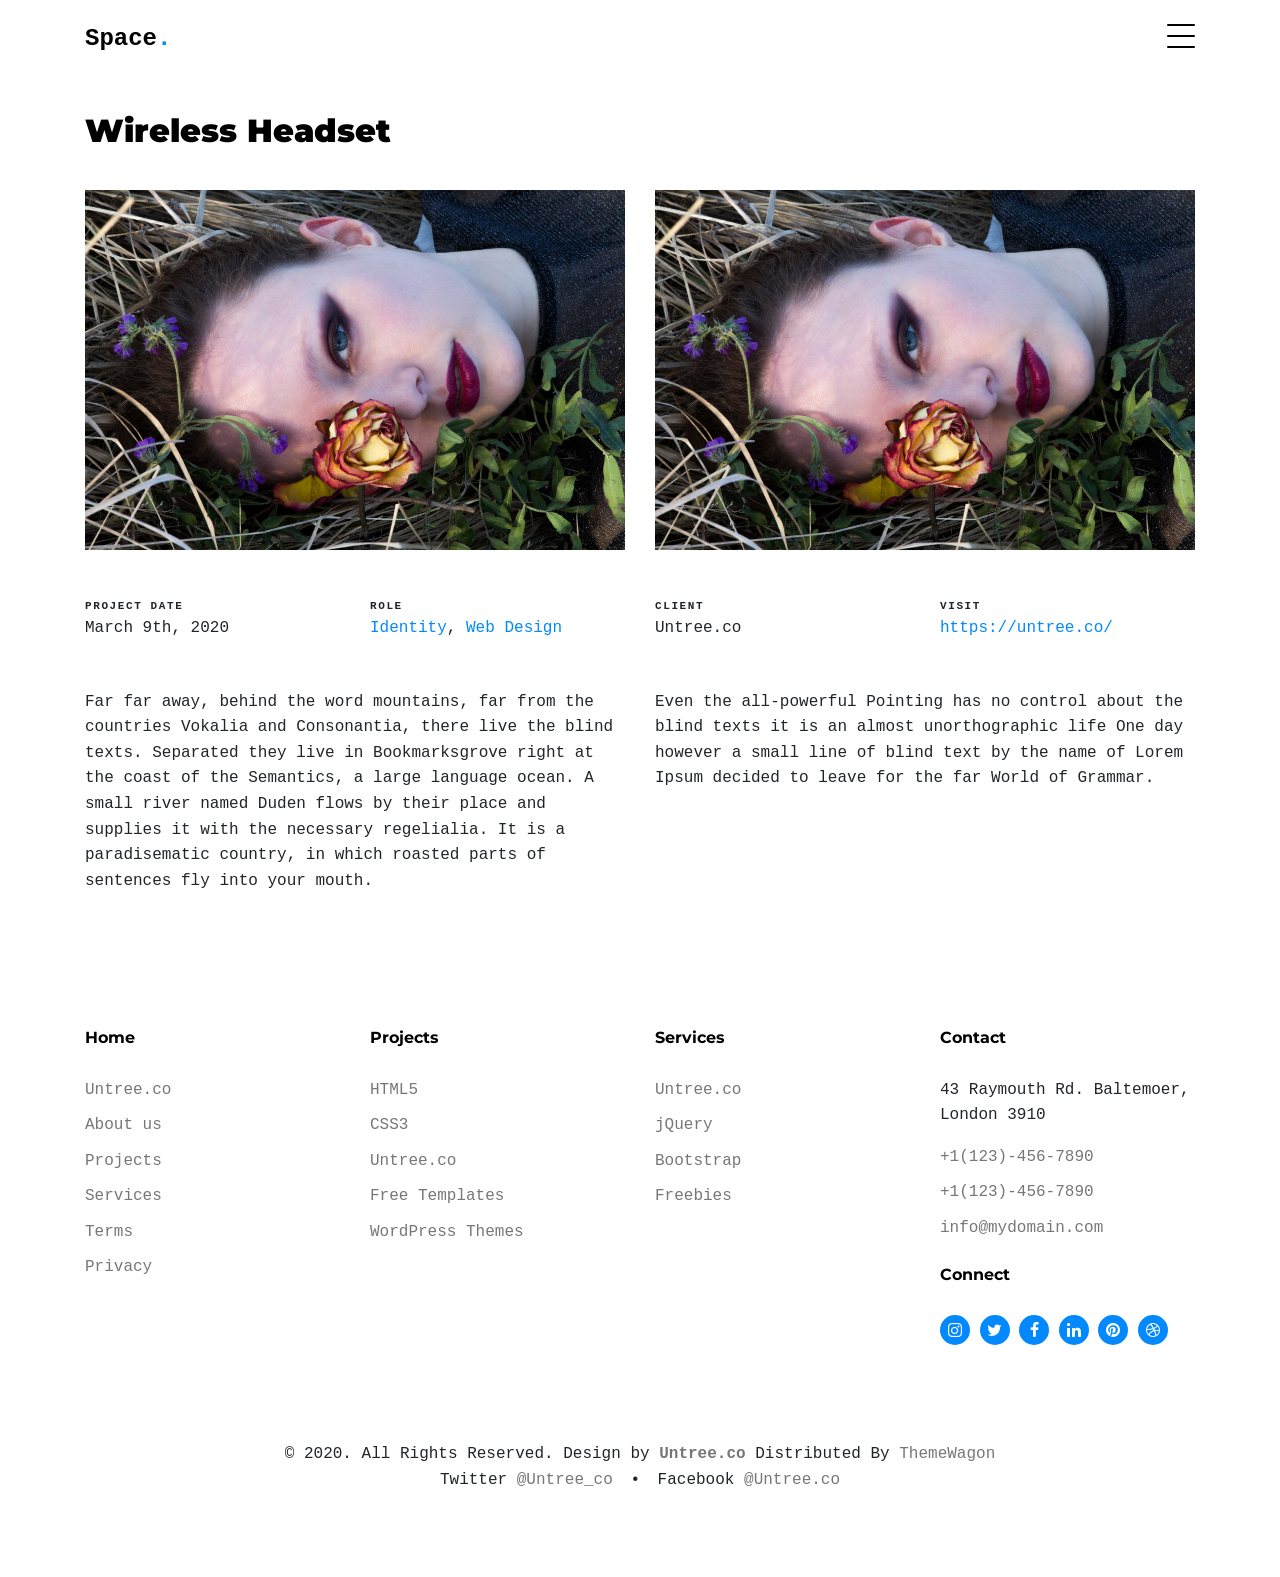
<file: portfolio-single-2.html>
<!-- /*
* Template Name: Minimal
* Template Author: Untree.co
* Author URI: https://untree.co/
* License: https://creativecommons.org/licenses/by/3.0/
*/ -->
<!doctype html>
<html lang="en">

<head>
  <meta charset="utf-8">
  <meta name="viewport" content="width=device-width, initial-scale=1, shrink-to-fit=no">
  <meta name="author" content="Untree.co">
  <link rel="shortcut icon" href="favicon.png">

  <meta name="description" content="" />
  <meta name="keywords" content="" />

  <link rel="preconnect" href="https://fonts.googleapis.com">
  <link rel="preconnect" href="https://fonts.gstatic.com" crossorigin>
  <link href="https://fonts.googleapis.com/css2?family=Montserrat:wght@400;700&family=PT+Mono&display=swap" rel="stylesheet">

  <link rel="stylesheet" href="css/bootstrap.min.css">
  <link rel="stylesheet" href="css/owl.carousel.min.css">
  <link rel="stylesheet" href="css/owl.theme.default.min.css">
  <link rel="stylesheet" href="css/jquery.fancybox.min.css">
  <link rel="stylesheet" href="fonts/icomoon/style.css">
  <link rel="stylesheet" href="fonts/flaticon/font/flaticon.css">
  <link rel="stylesheet" href="css/aos.css">
  <link rel="stylesheet" href="css/style.css">

  <title>Minimal Free HTML Template by Untree.co</title>
</head>

<body data-spy="scroll" data-target=".site-navbar-target" data-offset="100">


  <div class="site-mobile-menu site-navbar-target">
    <div class="site-mobile-menu-header">
      <div class="site-mobile-menu-close">
        <span class="icofont-close js-menu-toggle"></span>
      </div>
    </div>
    <div class="site-mobile-menu-body"></div>
  </div>
  
  <nav class="site-nav dark mb-5 site-navbar-target">
    <div class="container">
      <div class="site-navigation">
        <a href="index.html" class="logo m-0">Space<span class="text-primary">.</span></a>

        <ul class="js-clone-nav d-none d-lg-inline-none site-menu float-right">
          <li><a href="#home-section" class="nav-link active">Home</a></li>
          <li><a href="#portfolio-section">Portfolio</a></li>

          <li class="has-children">
            <a href="#about-section">About</a>
            <ul class="dropdown">
              <li><a href="elements.html">Elements</a></li>
              <li class="has-children">
                <a href="#">Menu Two</a>
                <ul class="dropdown">
                  <li><a href="#">Sub Menu One</a></li>
                  <li><a href="#">Sub Menu Two</a></li>
                  <li><a href="#">Sub Menu Three</a></li>
                </ul>
              </li>
              <li><a href="#">Menu Three</a></li>
            </ul>
          </li>
          <li><a href="services.html">Services</a></li>
          <li><a href="contact.html">Contact us</a></li>
        </ul>

        <a href="#" class="burger ml-auto float-right site-menu-toggle js-menu-toggle d-inline-block d-lg-inline-block" data-toggle="collapse" data-target="#main-navbar">
          <span></span>
        </a>

      </div>
    </div>
  </nav>



  


  <div class="untree_co-section untree_co-section-4 pb-0"  id="portfolio-section">
    <div class="container">
      <div class="portfolio-single-wrap unslate_co--section" id="portfolio-single-section">

        <div class="portfolio-single-inner">
          <h2 class="heading-portfolio-single-h2 text-black">Wireless Headset</h2>

          <div class="row justify-content-between mb-5">

            <div class="col-lg-12 mb-5 mb-lg-0">
              <div class="row">
                <div class="col-lg-6">
                  <img src="images/img_5.jpg" alt="Image" class="img-fluid">    
                </div>
                <div class="col-lg-6">
                  <img src="images/img_5.jpg" alt="Image" class="img-fluid">
                </div>
              </div>
              
            </div>

            <div class="col-12 my-5">
              <div class="row">
                <div class="col-sm-6 col-md-6 col-lg-3">
                  <div class="detail-v1">
                    <span class="detail-label">Project Date</span>
                    <span class="detail-val">March 9th, 2020</span>
                  </div>
                </div>
                <div class="col-sm-6 col-md-6 col-lg-3">
                  <div class="detail-v1">
                    <span class="detail-label">Role</span>
                    <span class="detail-val"><a href="#">Identity</a>, <a href="#">Web Design</a></span>
                  </div>
                </div>
                <div class="col-sm-6 col-md-6 col-lg-3">
                  <div class="detail-v1">
                    <span class="detail-label">Client</span>
                    <span class="detail-val">Untree.co</span>
                  </div>
                </div>
                <div class="col-sm-6 col-md-6 col-lg-3">
                  <div class="detail-v1">
                    <span class="detail-label">Visit</span>
                    <span class="detail-val"><a href="https://untree.co">https://untree.co/</a></span>
                  </div>
                </div>
              </div>
            </div>
            <div class="col-md-6">
              <p>Far far away, behind the word mountains, far from the countries Vokalia and Consonantia, there live the blind texts. Separated they live in Bookmarksgrove right at the coast of the Semantics, a large language ocean. A small river named Duden flows by their place and supplies it with the necessary regelialia. It is a paradisematic country, in which roasted parts of sentences fly into your mouth.</p>
            </div>
            <div class="col-md-6">
              <p>Even the all-powerful Pointing has no control about the blind texts it is an almost unorthographic life One day however a small line of blind text by the name of Lorem Ipsum decided to leave for the far World of Grammar.</p>
            </div>
          </div>

        </div>
      </div>
    </div>
  </div>

  <div class="site-footer">
    <div class="container">

      <div class="row">
        <div class="col-lg-3">
          <div class="widget">
            <h3>Home</h3>
            <ul class="list-unstyled float-left links">
              <li><a href="#">Untree.co</a></li>
              <li><a href="#">About us</a></li>
              <li><a href="#">Projects</a></li>
              <li><a href="#">Services</a></li>
              <li><a href="#">Terms</a></li>
              <li><a href="#">Privacy</a></li>
            </ul>
          </div> <!-- /.widget -->
        </div> <!-- /.col-lg-3 -->

        <div class="col-lg-3">
          <div class="widget">
            <h3>Projects</h3>
            <ul class="list-unstyled float-left links">
              <li><a href="#">HTML5</a></li>
              <li><a href="#">CSS3</a></li>
              <li><a href="#">Untree.co</a></li>
              <li><a href="#">Free Templates</a></li>
              <li><a href="#">WordPress Themes</a></li>
            </ul>
          </div> <!-- /.widget -->
        </div> <!-- /.col-lg-3 -->

        <div class="col-lg-3">
          <div class="widget">
            <h3>Services</h3>
            <ul class="list-unstyled float-left links">
              <li><a href="#">Untree.co</a></li>
              <li><a href="#">jQuery</a></li>
              <li><a href="#">Bootstrap</a></li>
              <li><a href="#">Freebies</a></li>
            </ul>
          </div> <!-- /.widget -->
        </div> <!-- /.col-lg-3 -->


        <div class="col-lg-3">
          <div class="widget">
            <h3>Contact</h3>
            <address>43 Raymouth Rd. Baltemoer, London 3910</address>
            <ul class="list-unstyled links mb-4">
              <li><a href="tel://11234567890">+1(123)-456-7890</a></li>
              <li><a href="tel://11234567890">+1(123)-456-7890</a></li>
              <li><a href="mailto:info@mydomain.com">info@mydomain.com</a></li>
            </ul>

            <h3>Connect</h3>
            <ul class="list-unstyled social">
              <li><a href="#"><span class="icon-instagram"></span></a></li>
              <li><a href="#"><span class="icon-twitter"></span></a></li>
              <li><a href="#"><span class="icon-facebook"></span></a></li>
              <li><a href="#"><span class="icon-linkedin"></span></a></li>
              <li><a href="#"><span class="icon-pinterest"></span></a></li>
              <li><a href="#"><span class="icon-dribbble"></span></a></li>
            </ul>

          </div> <!-- /.widget -->
        </div> <!-- /.col-lg-3 -->

      </div> <!-- /.row -->





      <div class="row mt-5">
        <div class="col-12 text-center">
          <p class=" mb-0">&copy; 2020. All Rights Reserved. Design by <a href="https://untree.co/" target="_blank" class=""><strong>Untree.co</strong></a> Distributed By <a href="https://themewagon.com">ThemeWagon</a> </p>
          <p class="">
            <span class="mx-2">Twitter <a href="https://twitter.com/untree_co">@Untree_co</a></span>
            <span>&bullet;</span>
            <span class="mx-2">Facebook <a href="https://web.facebook.com/Untree.co">@Untree.co</a></span>
          </p>

        </div>
      </div>
    </div> <!-- /.container -->
  </div> <!-- /.site-footer -->


  <script src="js/jquery-3.4.1.min.js"></script>
  <script src="js/popper.min.js"></script>
  <script src="js/bootstrap.min.js"></script>
  <script src="js/owl.carousel.min.js"></script>
  <script src="js/jquery.animateNumber.min.js"></script>
  <script src="js/jquery.waypoints.min.js"></script>
  <script src="js/jquery.fancybox.min.js"></script>
  <script src="js/aos.js"></script>
  <script src="js/wave-animate.js"></script>
  <script src="js/circle-progress.js"></script>
  <script src="js/imagesloaded.pkgd.js"></script>
  <script src="js/isotope.pkgd.min.js"></script>
  <script src="js/jquery.easing.1.3.js"></script>
  <script src="js/TweenMax.min.js"></script>
  <script src="js/ScrollMagic.min.js"></script>
  <script src="js/scrollmagic.animation.gsap.min.js"></script>

  <script src="js/custom.js"></script>
  
</body>

</html>
</file>
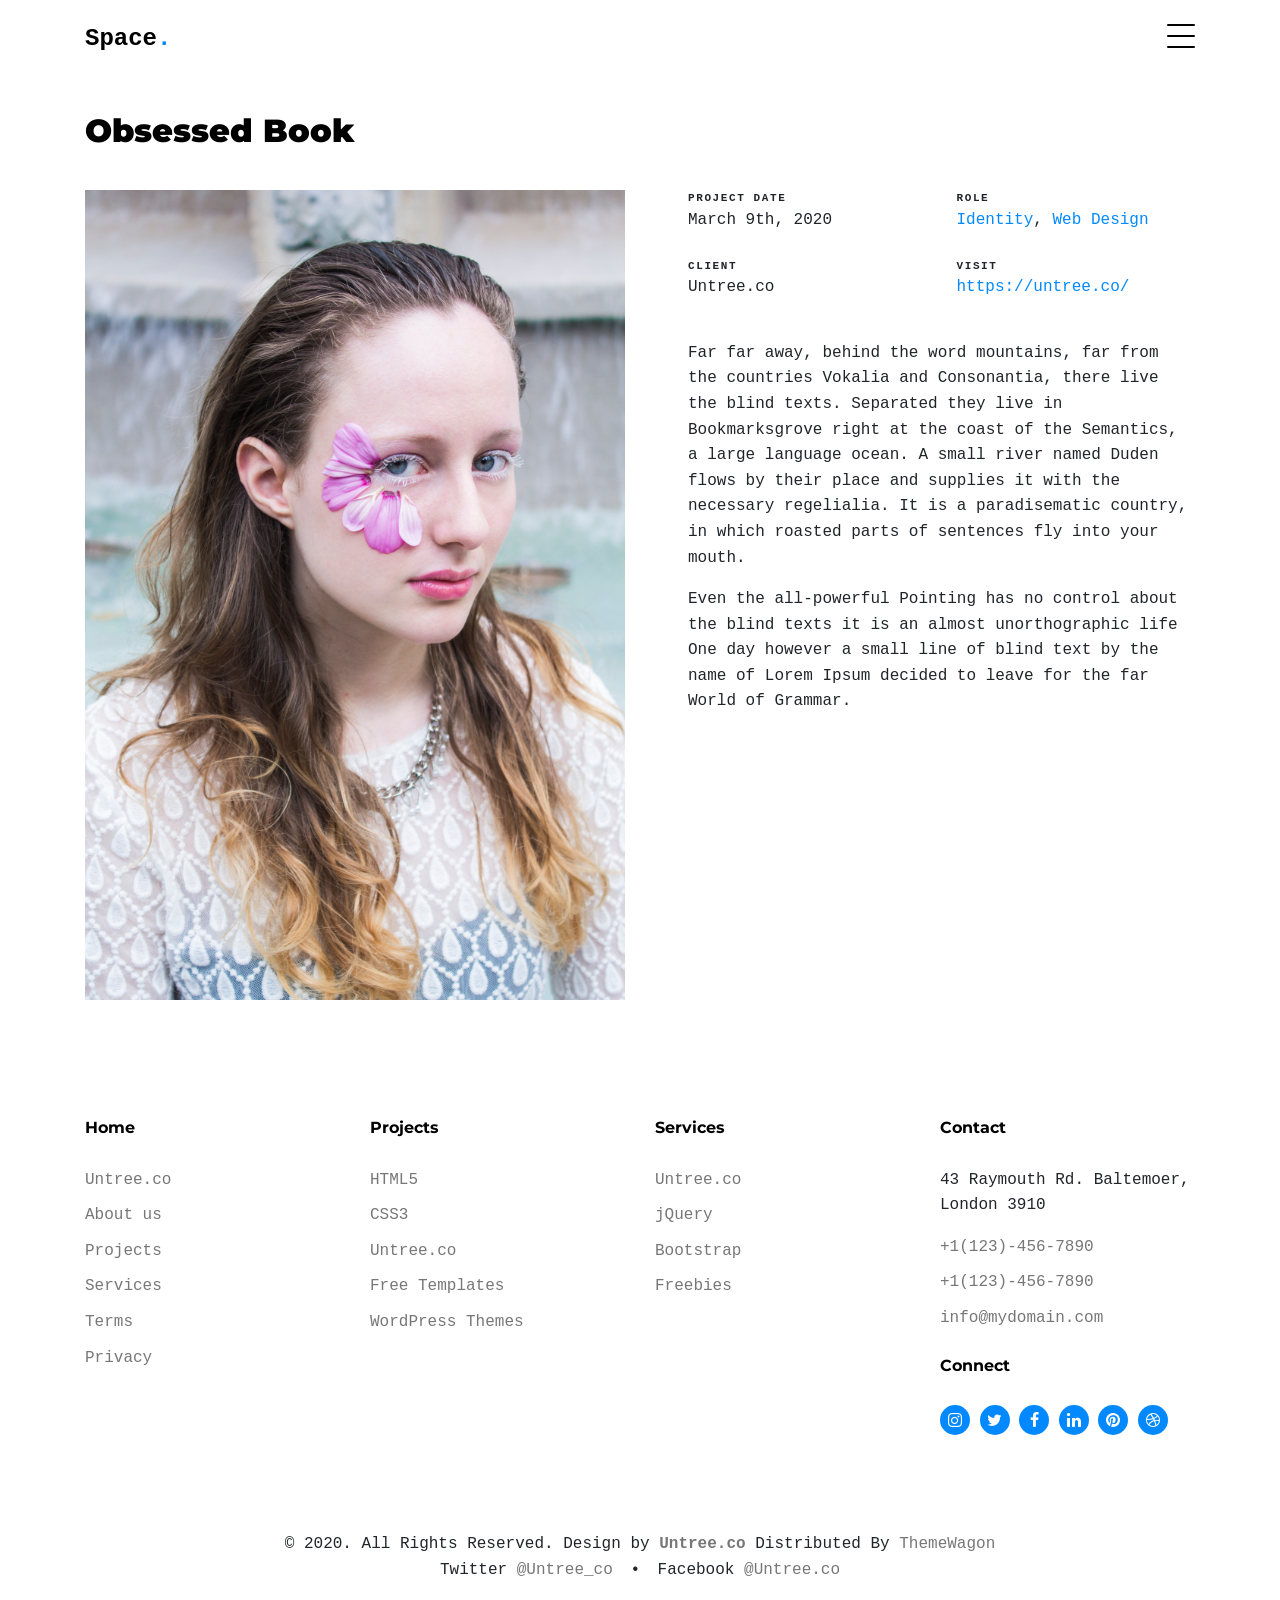
<file: portfolio-single-3.html>
<!-- /*
* Template Name: Minimal
* Template Author: Untree.co
* Author URI: https://untree.co/
* License: https://creativecommons.org/licenses/by/3.0/
*/ -->
<!doctype html>
<html lang="en">

<head>
  <meta charset="utf-8">
  <meta name="viewport" content="width=device-width, initial-scale=1, shrink-to-fit=no">
  <meta name="author" content="Untree.co">
  <link rel="shortcut icon" href="favicon.png">

  <meta name="description" content="" />
  <meta name="keywords" content="" />

  <link rel="preconnect" href="https://fonts.googleapis.com">
  <link rel="preconnect" href="https://fonts.gstatic.com" crossorigin>
  <link href="https://fonts.googleapis.com/css2?family=Montserrat:wght@400;700&family=PT+Mono&display=swap" rel="stylesheet">

  <link rel="stylesheet" href="css/bootstrap.min.css">
  <link rel="stylesheet" href="css/owl.carousel.min.css">
  <link rel="stylesheet" href="css/owl.theme.default.min.css">
  <link rel="stylesheet" href="css/jquery.fancybox.min.css">
  <link rel="stylesheet" href="fonts/icomoon/style.css">
  <link rel="stylesheet" href="fonts/flaticon/font/flaticon.css">
  <link rel="stylesheet" href="css/aos.css">
  <link rel="stylesheet" href="css/style.css">

  <title>Minimal Free HTML Template by Untree.co</title>
</head>

<body data-spy="scroll" data-target=".site-navbar-target" data-offset="100">


  <div class="site-mobile-menu site-navbar-target">
    <div class="site-mobile-menu-header">
      <div class="site-mobile-menu-close">
        <span class="icofont-close js-menu-toggle"></span>
      </div>
    </div>
    <div class="site-mobile-menu-body"></div>
  </div>
  
  <nav class="site-nav dark mb-5 site-navbar-target">
    <div class="container">
      <div class="site-navigation">
        <a href="index.html" class="logo m-0">Space<span class="text-primary">.</span></a>

        <ul class="js-clone-nav d-none d-lg-inline-none site-menu float-right">
          <li><a href="#home-section" class="nav-link active">Home</a></li>
          <li><a href="#portfolio-section">Portfolio</a></li>

          <li class="has-children">
            <a href="#about-section">About</a>
            <ul class="dropdown">
              <li><a href="elements.html">Elements</a></li>
              <li class="has-children">
                <a href="#">Menu Two</a>
                <ul class="dropdown">
                  <li><a href="#">Sub Menu One</a></li>
                  <li><a href="#">Sub Menu Two</a></li>
                  <li><a href="#">Sub Menu Three</a></li>
                </ul>
              </li>
              <li><a href="#">Menu Three</a></li>
            </ul>
          </li>
          <li><a href="services.html">Services</a></li>
          <li><a href="contact.html">Contact us</a></li>
        </ul>

        <a href="#" class="burger ml-auto float-right site-menu-toggle js-menu-toggle d-inline-block d-lg-inline-block" data-toggle="collapse" data-target="#main-navbar">
          <span></span>
        </a>

      </div>
    </div>
  </nav>



  


  <div class="untree_co-section untree_co-section-4 pb-0"  id="portfolio-section">
    <div class="container">
      <div class="portfolio-single-wrap unslate_co--section" id="portfolio-single-section">

        <div class="portfolio-single-inner">
          <h2 class="heading-portfolio-single-h2 text-black">Obsessed Book</h2>

          <div class="row mb-5 align-items-stretch">

            <div class="col-lg-6 mb-5 mb-lg-0">
              <img src="images/img_1.jpg" alt="Image" class="img-fluid">
            </div>

            <div class="col-lg-6 pl-lg-5">
              <div class="row mb-3">
                <div class="col-sm-6 col-md-6 col-lg-6 mb-4">
                  <div class="detail-v1">
                    <span class="detail-label">Project Date</span>
                    <span class="detail-val">March 9th, 2020</span>
                  </div>
                </div>
                <div class="col-sm-6 col-md-6 col-lg-6 mb-4">
                  <div class="detail-v1">
                    <span class="detail-label">Role</span>
                    <span class="detail-val"><a href="#">Identity</a>, <a href="#">Web Design</a></span>
                  </div>
                </div>
                <div class="col-sm-6 col-md-6 col-lg-6 mb-4">
                  <div class="detail-v1">
                    <span class="detail-label">Client</span>
                    <span class="detail-val">Untree.co</span>
                  </div>
                </div>
                <div class="col-sm-6 col-md-6 col-lg-6 mb-4">
                  <div class="detail-v1">
                    <span class="detail-label">Visit</span>
                    <span class="detail-val"><a href="https://untree.co">https://untree.co/</a></span>
                  </div>
                </div>
              </div>

              <p>Far far away, behind the word mountains, far from the countries Vokalia and Consonantia, there live the blind texts. Separated they live in Bookmarksgrove right at the coast of the Semantics, a large language ocean. A small river named Duden flows by their place and supplies it with the necessary regelialia. It is a paradisematic country, in which roasted parts of sentences fly into your mouth.</p>

              <p>Even the all-powerful Pointing has no control about the blind texts it is an almost unorthographic life One day however a small line of blind text by the name of Lorem Ipsum decided to leave for the far World of Grammar.</p>

            </div>

          </div>
        </div>
      </div>
    </div>

    <div class="site-footer">
      <div class="container">

        <div class="row">
          <div class="col-lg-3">
            <div class="widget">
              <h3>Home</h3>
              <ul class="list-unstyled float-left links">
                <li><a href="#">Untree.co</a></li>
                <li><a href="#">About us</a></li>
                <li><a href="#">Projects</a></li>
                <li><a href="#">Services</a></li>
                <li><a href="#">Terms</a></li>
                <li><a href="#">Privacy</a></li>
              </ul>
            </div> <!-- /.widget -->
          </div> <!-- /.col-lg-3 -->

          <div class="col-lg-3">
            <div class="widget">
              <h3>Projects</h3>
              <ul class="list-unstyled float-left links">
                <li><a href="#">HTML5</a></li>
                <li><a href="#">CSS3</a></li>
                <li><a href="#">Untree.co</a></li>
                <li><a href="#">Free Templates</a></li>
                <li><a href="#">WordPress Themes</a></li>
              </ul>
            </div> <!-- /.widget -->
          </div> <!-- /.col-lg-3 -->

          <div class="col-lg-3">
            <div class="widget">
              <h3>Services</h3>
              <ul class="list-unstyled float-left links">
                <li><a href="#">Untree.co</a></li>
                <li><a href="#">jQuery</a></li>
                <li><a href="#">Bootstrap</a></li>
                <li><a href="#">Freebies</a></li>
              </ul>
            </div> <!-- /.widget -->
          </div> <!-- /.col-lg-3 -->


          <div class="col-lg-3">
            <div class="widget">
              <h3>Contact</h3>
              <address>43 Raymouth Rd. Baltemoer, London 3910</address>
              <ul class="list-unstyled links mb-4">
                <li><a href="tel://11234567890">+1(123)-456-7890</a></li>
                <li><a href="tel://11234567890">+1(123)-456-7890</a></li>
                <li><a href="mailto:info@mydomain.com">info@mydomain.com</a></li>
              </ul>

              <h3>Connect</h3>
              <ul class="list-unstyled social">
                <li><a href="#"><span class="icon-instagram"></span></a></li>
                <li><a href="#"><span class="icon-twitter"></span></a></li>
                <li><a href="#"><span class="icon-facebook"></span></a></li>
                <li><a href="#"><span class="icon-linkedin"></span></a></li>
                <li><a href="#"><span class="icon-pinterest"></span></a></li>
                <li><a href="#"><span class="icon-dribbble"></span></a></li>
              </ul>

            </div> <!-- /.widget -->
          </div> <!-- /.col-lg-3 -->

        </div> <!-- /.row -->





        <div class="row mt-5">
          <div class="col-12 text-center">
            <p class=" mb-0">&copy; 2020. All Rights Reserved. Design by <a href="https://untree.co/" target="_blank" class=""><strong>Untree.co</strong></a> Distributed By <a href="https://themewagon.com">ThemeWagon</a> </p>
            <p class="">
              <span class="mx-2">Twitter <a href="https://twitter.com/untree_co">@Untree_co</a></span>
              <span>&bullet;</span>
              <span class="mx-2">Facebook <a href="https://web.facebook.com/Untree.co">@Untree.co</a></span>
            </p>

          </div>
        </div>
      </div> <!-- /.container -->
    </div> <!-- /.site-footer -->


    <script src="js/jquery-3.4.1.min.js"></script>
    <script src="js/popper.min.js"></script>
    <script src="js/bootstrap.min.js"></script>
    <script src="js/owl.carousel.min.js"></script>
    <script src="js/jquery.animateNumber.min.js"></script>
    <script src="js/jquery.waypoints.min.js"></script>
    <script src="js/jquery.fancybox.min.js"></script>
    <script src="js/aos.js"></script>
    <script src="js/wave-animate.js"></script>
    <script src="js/circle-progress.js"></script>
    <script src="js/imagesloaded.pkgd.js"></script>
    <script src="js/isotope.pkgd.min.js"></script>
    <script src="js/jquery.easing.1.3.js"></script>
    <script src="js/TweenMax.min.js"></script>
    <script src="js/ScrollMagic.min.js"></script>
    <script src="js/scrollmagic.animation.gsap.min.js"></script>

    <script src="js/custom.js"></script>
    
  </body>

  </html>
</file>
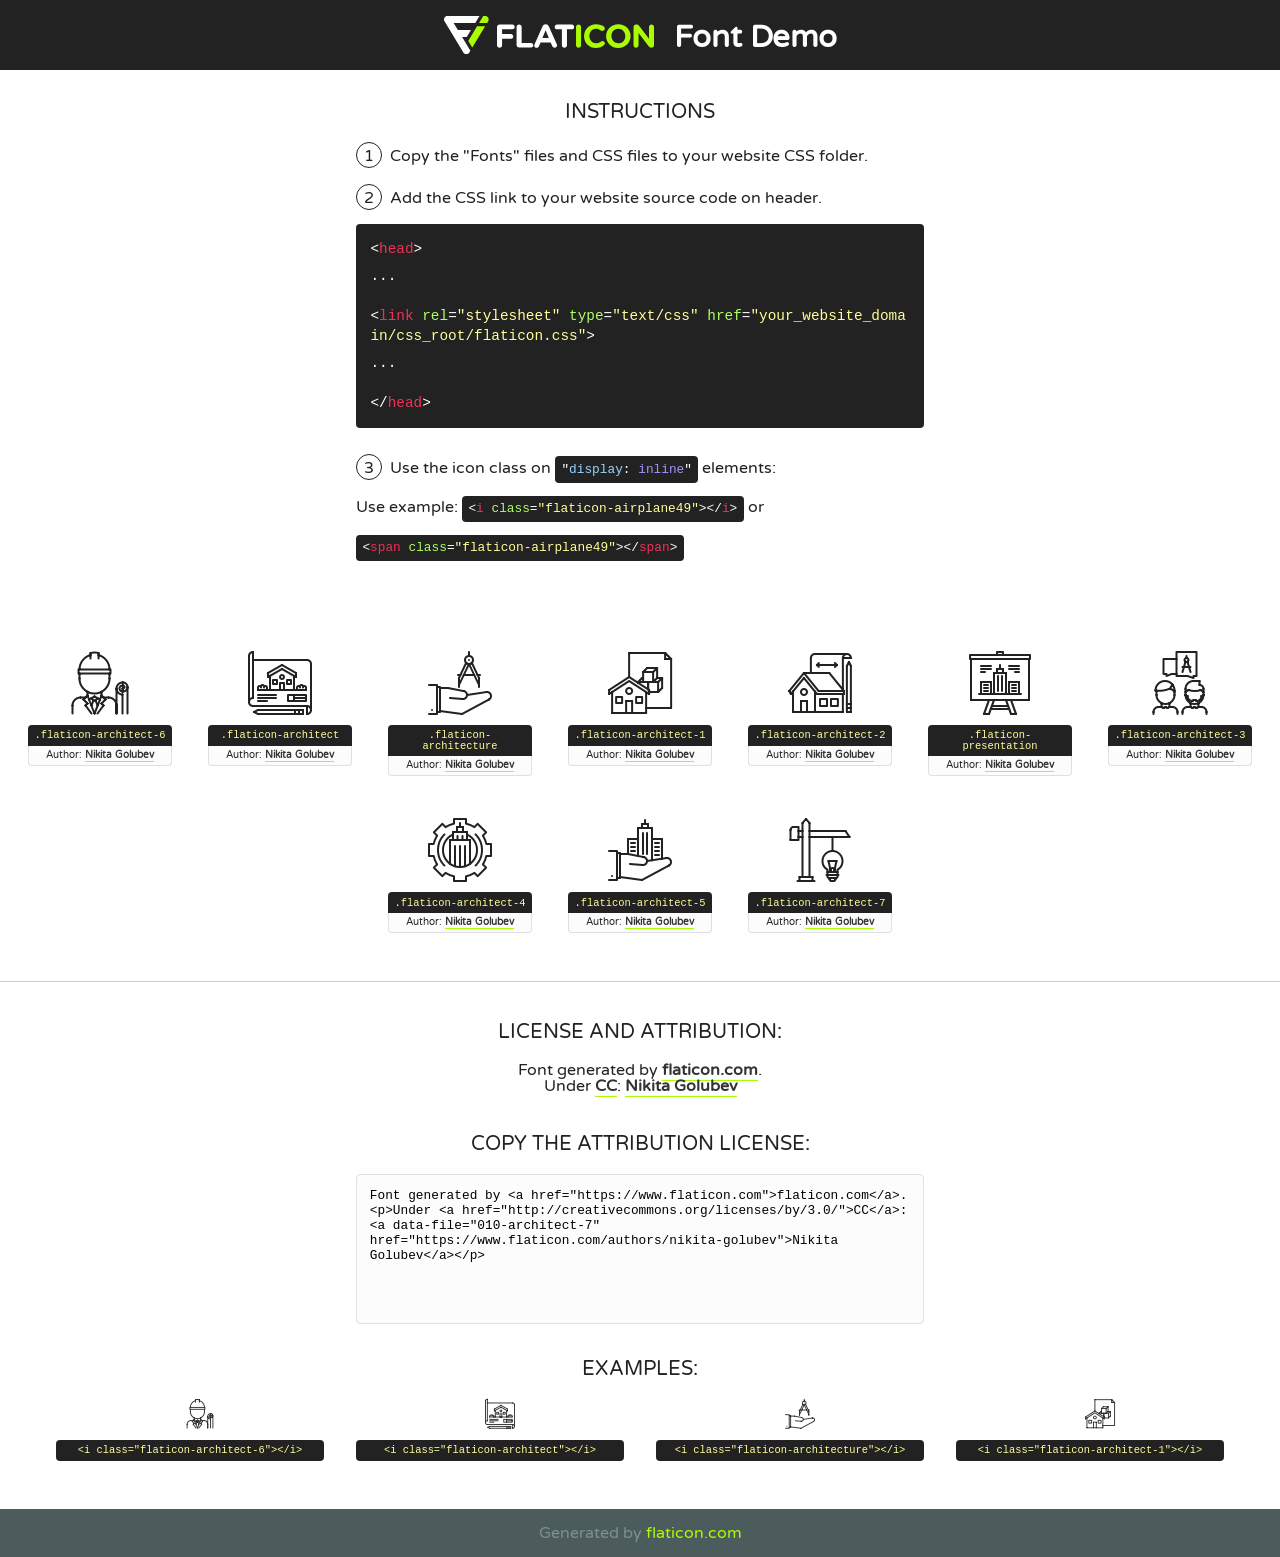
<file: fonts/flaticon/font/flaticon.html>
<!DOCTYPE html>
<!--
  Flaticon icon font: Flaticon
  Creation date: 02/08/2020 11:53
-->
<html>
<!DOCTYPE html>
<html>

<head>
    <title>Flaticon WebFont</title>
    <link href="http://fonts.googleapis.com/css?family=Varela+Round" rel="stylesheet" type="text/css" />
    <link rel="stylesheet" type="text/css" href="flaticon.css">
    <meta charset="UTF-8">
    <style>
    html, body, div, span, applet, object, iframe,
    h1, h2, h3, h4, h5, h6, p, blockquote, pre,
    a, abbr, acronym, address, big, cite, code,
    del, dfn, em, img, ins, kbd, q, s, samp,
    small, strike, strong, sub, sup, tt, var,
    b, u, i, center,
    dl, dt, dd, ol, ul, li,
    fieldset, form, label, legend,
    table, caption, tbody, tfoot, thead, tr, th, td,
    article, aside, canvas, details, embed, 
    figure, figcaption, footer, header, hgroup, 
    menu, nav, output, ruby, section, summary,
    time, mark, audio, video {
        margin: 0;
        padding: 0;
        border: 0;
        font-size: 100%;
        font: inherit;
        vertical-align: baseline;
    }
    /* HTML5 display-role reset for older browsers */
    article, aside, details, figcaption, figure, 
    footer, header, hgroup, menu, nav, section {
        display: block;
    }
    body {
        line-height: 1;
    }
    ol, ul {
        list-style: none;
    }
    blockquote, q {
        quotes: none;
    }
    blockquote:before, blockquote:after,
    q:before, q:after {
        content: '';
        content: none;
    }
    table {
        border-collapse: collapse;
        border-spacing: 0;
    }
    body {
        font-family: 'Varela Round', Helvetica, Arial, sans-serif;
        font-size: 16px;
        color: #222;
    }
    a {
        color: #333;
        border-bottom: 1px solid #a9fd00;
        font-weight: bold;
        text-decoration: none;
    }
    * {
        -moz-box-sizing: border-box;
        -webkit-box-sizing: border-box;
        box-sizing: border-box;
        margin: 0;
        padding: 0;
    }
    [class^="flaticon-"]:before, [class*=" flaticon-"]:before, [class^="flaticon-"]:after, [class*=" flaticon-"]:after {
        font-family: Flaticon;
        font-size: 30px;
        font-style: normal;
        margin-left: 20px;
        color: #333;
    }
    .wrapper {
        max-width: 600px;
        margin: auto;
        padding: 0 1em;
    }
    .title {
        font-size: 1.25em;
        text-align: center;
        margin-bottom: 1em;
        text-transform: uppercase;
    }
    header {
        text-align: center;
        background-color: #222;
        color: #fff;
        padding: 1em;
    }
    header .logo {
        width: 210px;
        height: 38px;
        display: inline-block;
        vertical-align: middle;
        margin-right: 1em;
        border: none;
    }
    header strong {
        font-size: 1.95em;
        font-weight: bold;
        vertical-align: middle;
        margin-top: 5px;
        display: inline-block;
    }
    .demo {
        margin: 2em auto;
        line-height: 1.25em;
    }
    .demo ul li {
        margin-bottom: 1em;
    }
    .demo ul li .num {
        color: #222;
        border-radius: 20px;
        display: inline-block;
        width: 26px;
        padding: 3px;
        height: 26px;
        text-align: center;
        margin-right: 0.5em;
        border: 1px solid #222;
    }
    .demo ul li code {
        background-color: #222;
        border-radius: 4px;
        padding: 0.25em 0.5em;
        display: inline-block;
        color: #fff;
        font-family: Consolas,Monaco,Lucida Console,Liberation Mono,DejaVu Sans Mono,Bitstream Vera Sans Mono,Courier New, monospace;
        font-weight: lighter;
        margin-top: 1em;
        font-size: 0.8em;
        word-break: break-all;
    }
    .demo ul li code.big {
        padding: 1em;
        font-size: 0.9em;
    }
    .demo ul li code .red {
        color: #EF3159;
    }
    .demo ul li code .green {
        color: #ACFF65;
    }
    .demo ul li code .yellow {
        color: #FFFF99;
    }
    .demo ul li code .blue {
        color: #99D3FF;
    }
    .demo ul li code .purple {
        color: #A295FF;
    }
    .demo ul li code .dots {
        margin-top: 0.5em;
        display: block;
    }
    #glyphs {
        border-bottom: 1px solid #ccc;
        padding: 2em 0;
        text-align: center;
    }
    .glyph {
        display: inline-block;
        width: 9em;
        margin: 1em;
        text-align: center;
        vertical-align: top;
        background: #FFF;
    }
    .glyph .glyph-icon {
        padding: 10px;
        display: block;
        font-family:"Flaticon";
        font-size: 64px;
        line-height: 1;
    }
    .glyph .glyph-icon:before {
        font-size: 64px;
        color: #222;
        margin-left: 0;
    }
    .class-name {
        font-size: 0.65em;
        background-color: #222;
        color: #fff;
        border-radius: 4px 4px 0 0;
        padding: 0.5em;
        color: #FFFF99;
        font-family: Consolas,Monaco,Lucida Console,Liberation Mono,DejaVu Sans Mono,Bitstream Vera Sans Mono,Courier New, monospace;
    }
    .author-name {
        font-size: 0.6em;
        background-color: #fcfcfd;
        border: 1px solid #DEDEE4;
        border-top: 0;
        border-radius: 0 0 4px 4px;
        padding: 0.5em;
    }
    .class-name:last-child {
        font-size: 10px;
        color:#888;
    }
    .class-name:last-child a {
        font-size: 10px;
        color:#555;
    }
    .class-name:last-child a:hover {
        color:#a9fd00;
    }
    .glyph > input {
        display: block;
        width: 100px;
        margin: 5px auto;
        text-align: center;
        font-size: 12px;
        cursor: text;
    }
    .glyph > input.icon-input {
        font-family:"Flaticon";
        font-size: 16px;
        margin-bottom: 10px;
    }
    .attribution .title {
        margin-top: 2em;
    }
    .attribution textarea {
        background-color: #fcfcfd;
        padding: 1em;
        border: none;
        box-shadow: none;
        border: 1px solid #DEDEE4;
        border-radius: 4px;
        resize: none;
        width: 100%;
        height: 150px;
        font-size: 0.8em;
        font-family: Consolas,Monaco,Lucida Console,Liberation Mono,DejaVu Sans Mono,Bitstream Vera Sans Mono,Courier New, monospace;
        -webkit-appearance: none;
    }
    .iconsuse {
        margin: 2em auto;
        text-align: center;
        max-width: 1200px;
    }
    .iconsuse:after {
        content: '';
        display: table;
        clear: both;
    }
    .iconsuse .image {
        float: left;
        width: 25%;
        padding: 0 1em;
    }
    .iconsuse .image p {
        margin-bottom: 1em;
    }
    .iconsuse .image span {
        display: block;
        font-size: 0.65em;
        background-color: #222;
        color: #fff;
        border-radius: 4px;
        padding: 0.5em;
        color: #FFFF99;
        margin-top: 1em;
        font-family: Consolas,Monaco,Lucida Console,Liberation Mono,DejaVu Sans Mono,Bitstream Vera Sans Mono,Courier New, monospace;
    }
    #footer {
        text-align: center;
        background-color: #4C5B5C;
        color: #7c9192;
        padding: 1em;
    }
    #footer a {
        border: none;
        color: #a9fd00;
        font-weight: normal;
    }
    @media (max-width: 960px) {
        .iconsuse .image {
            width: 50%;
        }
    }
    @media (max-width: 560px) {
        .iconsuse .image {
            width: 100%;
        }
    }
    </style>
</head>

<body class="characters-off">

    <header>
        <a href="https://www.flaticon.com" target="_blank" class="logo">
            <svg version="1.1" xmlns="http://www.w3.org/2000/svg" xmlns:xlink="http://www.w3.org/1999/xlink" xmlns:a="http://ns.adobe.com/AdobeSVGViewerExtensions/3.0/" viewBox="0 0 560.875 102.036" enable-background="new 0 0 560.875 102.036" xml:space="preserve">
                <defs>
                </defs>
                <g>
                    <g class="letters">
                        <path fill="#ffffff" d="M141.596,29.675c0-3.777,2.985-6.767,6.764-6.767h34.438c3.426,0,6.15,2.728,6.15,6.15
                        c0,3.43-2.724,6.149-6.15,6.149h-27.674v13.091h23.719c3.429,0,6.151,2.724,6.151,6.15c0,3.43-2.723,6.149-6.151,6.149h-23.719
                        v17.574c0,3.773-2.986,6.761-6.764,6.761c-3.779,0-6.764-2.989-6.764-6.761V29.675z"></path>
                        <path fill="#ffffff" d="M193.844,29.149c0-3.781,2.985-6.767,6.764-6.767c3.776,0,6.763,2.985,6.763,6.767v42.957h25.039
                        c3.426,0,6.149,2.726,6.149,6.153c0,3.425-2.723,6.15-6.149,6.15h-31.802c-3.779,0-6.764-2.986-6.764-6.768V29.149z"></path>
                        <path fill="#ffffff" d="M241.891,75.71l21.438-48.407c1.492-3.341,4.215-5.357,7.906-5.357h0.792
                        c3.686,0,6.323,2.017,7.815,5.357l21.439,48.407c0.436,0.967,0.701,1.845,0.701,2.723c0,3.602-2.809,6.501-6.414,6.501
                        c-3.161,0-5.269-1.845-6.499-4.655l-4.132-9.661h-27.059l-4.301,10.102c-1.144,2.631-3.426,4.214-6.237,4.214
                        c-3.517,0-6.24-2.81-6.24-6.325C241.1,77.64,241.451,76.677,241.891,75.71z M279.932,58.666l-8.521-20.297l-8.526,20.297H279.932
                        z"></path>
                        <path fill="#ffffff" d="M314.864,35.387H301.86c-3.429,0-6.239-2.813-6.239-6.238c0-3.429,2.811-6.24,6.239-6.24h39.533
                        c3.426,0,6.237,2.811,6.237,6.24c0,3.425-2.811,6.238-6.237,6.238h-13.001v42.785c0,3.773-2.99,6.761-6.764,6.761
                        c-3.779,0-6.764-2.989-6.764-6.761V35.387z"></path>
                        <path fill="#A9FD00" d="M352.615,29.149c0-3.781,2.985-6.767,6.767-6.767c3.774,0,6.761,2.985,6.761,6.767v49.024
                        c0,3.773-2.987,6.761-6.761,6.761c-3.781,0-6.767-2.989-6.767-6.761V29.149z"></path>
                        <path fill="#A9FD00" d="M374.132,53.836v-0.179c0-17.481,13.178-31.801,32.065-31.801c9.22,0,15.459,2.458,20.557,6.238
                        c1.402,1.054,2.637,2.985,2.637,5.357c0,3.692-2.985,6.59-6.681,6.59c-1.845,0-3.071-0.702-4.044-1.319
                        c-3.776-2.813-7.729-4.393-12.562-4.393c-10.364,0-17.831,8.611-17.831,19.154v0.173c0,10.542,7.291,19.329,17.831,19.329
                        c5.715,0,9.492-1.756,13.359-4.834c1.049-0.874,2.458-1.491,4.039-1.491c3.429,0,6.325,2.813,6.325,6.236
                        c0,2.106-1.056,3.78-2.282,4.834c-5.539,4.834-12.036,7.733-21.878,7.733C387.572,85.464,374.132,71.493,374.132,53.836z"></path>
                        <path fill="#A9FD00" d="M433.009,53.836v-0.179c0-17.481,13.79-31.801,32.766-31.801c18.981,0,32.592,14.143,32.592,31.628v0.173
                        c0,17.483-13.785,31.807-32.769,31.807C446.625,85.464,433.009,71.32,433.009,53.836z M484.224,53.836v-0.179
                        c0-10.539-7.725-19.326-18.626-19.326c-10.893,0-18.449,8.611-18.449,19.154v0.173c0,10.542,7.73,19.329,18.626,19.329
                        C476.676,72.986,484.224,64.378,484.224,53.836z"></path>
                        <path fill="#A9FD00" d="M506.233,29.321c0-3.774,2.99-6.763,6.767-6.763h1.401c3.252,0,5.183,1.583,7.029,3.953l26.093,34.265
                        V29.059c0-3.692,2.99-6.677,6.681-6.677c3.683,0,6.671,2.985,6.671,6.677v48.934c0,3.78-2.987,6.765-6.764,6.765h-0.436
                        c-3.257,0-5.188-1.581-7.034-3.953l-27.056-35.492v32.944c0,3.687-2.985,6.676-6.678,6.676c-3.683,0-6.673-2.989-6.673-6.676
                        V29.321z"></path>
                    </g>
                    <g class="insignia">
                        <path fill="#ffffff" d="M48.372,56.137h12.517l11.156-18.537H37.186L25.688,18.539h57.825L94.668,0H9.271
                        C5.925,0,2.842,1.801,1.198,4.716c-1.644,2.907-1.593,6.482,0.134,9.343l50.38,83.501c1.678,2.781,4.689,4.476,7.938,4.476
                        c3.246,0,6.257-1.695,7.935-4.476l2.898-4.804L48.372,56.137z"></path>
                        <g class="i">
                            <path fill="#A9FD00" d="M93.575,18.539h0.031v0.004l21.652,0.004l2.705-4.488c1.727-2.861,1.778-6.436,0.133-9.343
                            C116.454,1.801,113.371,0,110.026,0h-5.294L93.575,18.539z"></path>
                            <polygon fill="#A9FD00" points="88.291,27.356 64.725,66.486 75.519,84.404 109.942,27.356"></polygon>
                        </g>
                    </g>
                </g>
            </svg>
        </a>
        <strong>Font Demo</strong>
    </header>


    <section class="demo wrapper">

        <p class="title">Instructions</p>

        <ul>
            <li>
                <span class="num">1</span>Copy the "Fonts" files and CSS files to your website CSS folder.
            </li>
            <li>
                <span class="num">2</span>Add the CSS link to your website source code on header.
                <code class="big">
                    &lt;<span class="red">head</span>&gt;
                    <br/><span class="dots">...</span>
                    <br/>&lt;<span class="red">link</span> <span class="green">rel</span>=<span class="yellow">"stylesheet"</span> <span class="green">type</span>=<span class="yellow">"text/css"</span> <span class="green">href</span>=<span class="yellow">"your_website_domain/css_root/flaticon.css"</span>&gt;
                    <br/><span class="dots">...</span>
                    <br/>&lt;/<span class="red">head</span>&gt;
                </code>
            </li>

            <li>
                <p>
                    <span class="num">3</span>Use the icon class on <code>"<span class="blue">display</span>:<span class="purple"> inline</span>"</code> elements:
                    <br />
                    Use example: <code>&lt;<span class="red">i</span> <span class="green">class</span>=<span class="yellow">&quot;flaticon-airplane49&quot;</span>&gt;&lt;/<span class="red">i</span>&gt;</code> or <code>&lt;<span class="red">span</span> <span class="green">class</span>=<span class="yellow">&quot;flaticon-airplane49&quot;</span>&gt;&lt;/<span class="red">span</span>&gt;</code>
            </li>
        </ul>

    </section>




   <section id="glyphs">          
    
      
        <div class="glyph"><div class="glyph-icon flaticon-architect-6"></div>
            <div class="class-name">.flaticon-architect-6</div>
            <div class="author-name">Author: <a data-file="001-architect-6" href="https://www.flaticon.com/authors/nikita-golubev">Nikita Golubev</a> </div> 
        </div>        
        
        <div class="glyph"><div class="glyph-icon flaticon-architect"></div>
            <div class="class-name">.flaticon-architect</div>
            <div class="author-name">Author: <a data-file="002-architect" href="https://www.flaticon.com/authors/nikita-golubev">Nikita Golubev</a> </div> 
        </div>        
        
        <div class="glyph"><div class="glyph-icon flaticon-architecture"></div>
            <div class="class-name">.flaticon-architecture</div>
            <div class="author-name">Author: <a data-file="003-architecture" href="https://www.flaticon.com/authors/nikita-golubev">Nikita Golubev</a> </div> 
        </div>        
        
        <div class="glyph"><div class="glyph-icon flaticon-architect-1"></div>
            <div class="class-name">.flaticon-architect-1</div>
            <div class="author-name">Author: <a data-file="004-architect-1" href="https://www.flaticon.com/authors/nikita-golubev">Nikita Golubev</a> </div> 
        </div>        
        
        <div class="glyph"><div class="glyph-icon flaticon-architect-2"></div>
            <div class="class-name">.flaticon-architect-2</div>
            <div class="author-name">Author: <a data-file="005-architect-2" href="https://www.flaticon.com/authors/nikita-golubev">Nikita Golubev</a> </div> 
        </div>        
        
        <div class="glyph"><div class="glyph-icon flaticon-presentation"></div>
            <div class="class-name">.flaticon-presentation</div>
            <div class="author-name">Author: <a data-file="006-presentation" href="https://www.flaticon.com/authors/nikita-golubev">Nikita Golubev</a> </div> 
        </div>        
        
        <div class="glyph"><div class="glyph-icon flaticon-architect-3"></div>
            <div class="class-name">.flaticon-architect-3</div>
            <div class="author-name">Author: <a data-file="007-architect-3" href="https://www.flaticon.com/authors/nikita-golubev">Nikita Golubev</a> </div> 
        </div>        
        
        <div class="glyph"><div class="glyph-icon flaticon-architect-4"></div>
            <div class="class-name">.flaticon-architect-4</div>
            <div class="author-name">Author: <a data-file="008-architect-4" href="https://www.flaticon.com/authors/nikita-golubev">Nikita Golubev</a> </div> 
        </div>        
        
        <div class="glyph"><div class="glyph-icon flaticon-architect-5"></div>
            <div class="class-name">.flaticon-architect-5</div>
            <div class="author-name">Author: <a data-file="009-architect-5" href="https://www.flaticon.com/authors/nikita-golubev">Nikita Golubev</a> </div> 
        </div>        
        
        <div class="glyph"><div class="glyph-icon flaticon-architect-7"></div>
            <div class="class-name">.flaticon-architect-7</div>
            <div class="author-name">Author: <a data-file="010-architect-7" href="https://www.flaticon.com/authors/nikita-golubev">Nikita Golubev</a> </div> 
        </div>        
        

    </section>



    <section class="attribution wrapper"   style="text-align:center;">

      <div class="title">License and attribution:</div><div class="attrDiv">Font generated by <a href="https://www.flaticon.com">flaticon.com</a>. <div><p>Under <a href="http://creativecommons.org/licenses/by/3.0/">CC</a>: <a data-file="010-architect-7" href="https://www.flaticon.com/authors/nikita-golubev">Nikita Golubev</a></p>  </div>
      </div>
      <div class="title">Copy the Attribution License:</div>

    <textarea onclick="this.focus();this.select();">Font generated by &lt;a href=&quot;https://www.flaticon.com&quot;&gt;flaticon.com&lt;/a&gt;. <p>Under <a href="http://creativecommons.org/licenses/by/3.0/">CC</a>: <a data-file="010-architect-7" href="https://www.flaticon.com/authors/nikita-golubev">Nikita Golubev</a></p>  
     </textarea>

    </section>

    <section class="iconsuse">

          <div class="title">Examples:</div>            
             
            <div class="image">
                <p>
                    <i class="glyph-icon flaticon-architect-6"></i> 
                    <span>&lt;i class=&quot;flaticon-architect-6&quot;&gt;&lt;/i&gt;</span>
                </p>
            </div>
            
            <div class="image">
                <p>
                    <i class="glyph-icon flaticon-architect"></i> 
                    <span>&lt;i class=&quot;flaticon-architect&quot;&gt;&lt;/i&gt;</span>
                </p>
            </div>
            
            <div class="image">
                <p>
                    <i class="glyph-icon flaticon-architecture"></i> 
                    <span>&lt;i class=&quot;flaticon-architecture&quot;&gt;&lt;/i&gt;</span>
                </p>
            </div>
            
            <div class="image">
                <p>
                    <i class="glyph-icon flaticon-architect-1"></i> 
                    <span>&lt;i class=&quot;flaticon-architect-1&quot;&gt;&lt;/i&gt;</span>
                </p>
            </div>
                       
        </div>
                            
    </section>

<div id="footer">
    <div>Generated by <a href="https://www.flaticon.com">flaticon.com</a>
    </div>
</div>



</body>
</html>
</file>
<file: fonts/icomoon/style.css>
@font-face {
  font-family: 'icomoon';
  src:  url('fonts/icomoon.eot?10si43');
  src:  url('fonts/icomoon.eot?10si43#iefix') format('embedded-opentype'),
    url('fonts/icomoon.ttf?10si43') format('truetype'),
    url('fonts/icomoon.woff?10si43') format('woff'),
    url('fonts/icomoon.svg?10si43#icomoon') format('svg');
  font-weight: normal;
  font-style: normal;
}

[class^="icon-"], [class*=" icon-"] {
  /* use !important to prevent issues with browser extensions that change fonts */
  font-family: 'icomoon' !important;
  speak: none;
  font-style: normal;
  font-weight: normal;
  font-variant: normal;
  text-transform: none;
  line-height: 1;

  /* Better Font Rendering =========== */
  -webkit-font-smoothing: antialiased;
  -moz-osx-font-smoothing: grayscale;
}

.icon-asterisk:before {
  content: "\f069";
}
.icon-plus:before {
  content: "\f067";
}
.icon-question:before {
  content: "\f128";
}
.icon-minus:before {
  content: "\f068";
}
.icon-glass:before {
  content: "\f000";
}
.icon-music:before {
  content: "\f001";
}
.icon-search:before {
  content: "\f002";
}
.icon-envelope-o:before {
  content: "\f003";
}
.icon-heart:before {
  content: "\f004";
}
.icon-star:before {
  content: "\f005";
}
.icon-star-o:before {
  content: "\f006";
}
.icon-user:before {
  content: "\f007";
}
.icon-film:before {
  content: "\f008";
}
.icon-th-large:before {
  content: "\f009";
}
.icon-th:before {
  content: "\f00a";
}
.icon-th-list:before {
  content: "\f00b";
}
.icon-check:before {
  content: "\f00c";
}
.icon-close:before {
  content: "\f00d";
}
.icon-remove:before {
  content: "\f00d";
}
.icon-times:before {
  content: "\f00d";
}
.icon-search-plus:before {
  content: "\f00e";
}
.icon-search-minus:before {
  content: "\f010";
}
.icon-power-off:before {
  content: "\f011";
}
.icon-signal:before {
  content: "\f012";
}
.icon-cog:before {
  content: "\f013";
}
.icon-gear:before {
  content: "\f013";
}
.icon-trash-o:before {
  content: "\f014";
}
.icon-home:before {
  content: "\f015";
}
.icon-file-o:before {
  content: "\f016";
}
.icon-clock-o:before {
  content: "\f017";
}
.icon-road:before {
  content: "\f018";
}
.icon-download:before {
  content: "\f019";
}
.icon-arrow-circle-o-down:before {
  content: "\f01a";
}
.icon-arrow-circle-o-up:before {
  content: "\f01b";
}
.icon-inbox:before {
  content: "\f01c";
}
.icon-play-circle-o:before {
  content: "\f01d";
}
.icon-repeat:before {
  content: "\f01e";
}
.icon-rotate-right:before {
  content: "\f01e";
}
.icon-refresh:before {
  content: "\f021";
}
.icon-list-alt:before {
  content: "\f022";
}
.icon-lock:before {
  content: "\f023";
}
.icon-flag:before {
  content: "\f024";
}
.icon-headphones:before {
  content: "\f025";
}
.icon-volume-off:before {
  content: "\f026";
}
.icon-volume-down:before {
  content: "\f027";
}
.icon-volume-up:before {
  content: "\f028";
}
.icon-qrcode:before {
  content: "\f029";
}
.icon-barcode:before {
  content: "\f02a";
}
.icon-tag:before {
  content: "\f02b";
}
.icon-tags:before {
  content: "\f02c";
}
.icon-book:before {
  content: "\f02d";
}
.icon-bookmark:before {
  content: "\f02e";
}
.icon-print:before {
  content: "\f02f";
}
.icon-camera:before {
  content: "\f030";
}
.icon-font:before {
  content: "\f031";
}
.icon-bold:before {
  content: "\f032";
}
.icon-italic:before {
  content: "\f033";
}
.icon-text-height:before {
  content: "\f034";
}
.icon-text-width:before {
  content: "\f035";
}
.icon-align-left:before {
  content: "\f036";
}
.icon-align-center:before {
  content: "\f037";
}
.icon-align-right:before {
  content: "\f038";
}
.icon-align-justify:before {
  content: "\f039";
}
.icon-list:before {
  content: "\f03a";
}
.icon-dedent:before {
  content: "\f03b";
}
.icon-outdent:before {
  content: "\f03b";
}
.icon-indent:before {
  content: "\f03c";
}
.icon-video-camera:before {
  content: "\f03d";
}
.icon-image:before {
  content: "\f03e";
}
.icon-photo:before {
  content: "\f03e";
}
.icon-picture-o:before {
  content: "\f03e";
}
.icon-pencil:before {
  content: "\f040";
}
.icon-map-marker:before {
  content: "\f041";
}
.icon-adjust:before {
  content: "\f042";
}
.icon-tint:before {
  content: "\f043";
}
.icon-edit:before {
  content: "\f044";
}
.icon-pencil-square-o:before {
  content: "\f044";
}
.icon-share-square-o:before {
  content: "\f045";
}
.icon-check-square-o:before {
  content: "\f046";
}
.icon-arrows:before {
  content: "\f047";
}
.icon-step-backward:before {
  content: "\f048";
}
.icon-fast-backward:before {
  content: "\f049";
}
.icon-backward:before {
  content: "\f04a";
}
.icon-play:before {
  content: "\f04b";
}
.icon-pause:before {
  content: "\f04c";
}
.icon-stop:before {
  content: "\f04d";
}
.icon-forward:before {
  content: "\f04e";
}
.icon-fast-forward:before {
  content: "\f050";
}
.icon-step-forward:before {
  content: "\f051";
}
.icon-eject:before {
  content: "\f052";
}
.icon-chevron-left:before {
  content: "\f053";
}
.icon-chevron-right:before {
  content: "\f054";
}
.icon-plus-circle:before {
  content: "\f055";
}
.icon-minus-circle:before {
  content: "\f056";
}
.icon-times-circle:before {
  content: "\f057";
}
.icon-check-circle:before {
  content: "\f058";
}
.icon-question-circle:before {
  content: "\f059";
}
.icon-info-circle:before {
  content: "\f05a";
}
.icon-crosshairs:before {
  content: "\f05b";
}
.icon-times-circle-o:before {
  content: "\f05c";
}
.icon-check-circle-o:before {
  content: "\f05d";
}
.icon-ban:before {
  content: "\f05e";
}
.icon-arrow-left:before {
  content: "\f060";
}
.icon-arrow-right:before {
  content: "\f061";
}
.icon-arrow-up:before {
  content: "\f062";
}
.icon-arrow-down:before {
  content: "\f063";
}
.icon-mail-forward:before {
  content: "\f064";
}
.icon-share:before {
  content: "\f064";
}
.icon-expand:before {
  content: "\f065";
}
.icon-compress:before {
  content: "\f066";
}
.icon-exclamation-circle:before {
  content: "\f06a";
}
.icon-gift:before {
  content: "\f06b";
}
.icon-leaf:before {
  content: "\f06c";
}
.icon-fire:before {
  content: "\f06d";
}
.icon-eye:before {
  content: "\f06e";
}
.icon-eye-slash:before {
  content: "\f070";
}
.icon-exclamation-triangle:before {
  content: "\f071";
}
.icon-warning:before {
  content: "\f071";
}
.icon-plane:before {
  content: "\f072";
}
.icon-calendar:before {
  content: "\f073";
}
.icon-random:before {
  content: "\f074";
}
.icon-comment:before {
  content: "\f075";
}
.icon-magnet:before {
  content: "\f076";
}
.icon-chevron-up:before {
  content: "\f077";
}
.icon-chevron-down:before {
  content: "\f078";
}
.icon-retweet:before {
  content: "\f079";
}
.icon-shopping-cart:before {
  content: "\f07a";
}
.icon-folder:before {
  content: "\f07b";
}
.icon-folder-open:before {
  content: "\f07c";
}
.icon-arrows-v:before {
  content: "\f07d";
}
.icon-arrows-h:before {
  content: "\f07e";
}
.icon-bar-chart:before {
  content: "\f080";
}
.icon-bar-chart-o:before {
  content: "\f080";
}
.icon-twitter-square:before {
  content: "\f081";
}
.icon-facebook-square:before {
  content: "\f082";
}
.icon-camera-retro:before {
  content: "\f083";
}
.icon-key:before {
  content: "\f084";
}
.icon-cogs:before {
  content: "\f085";
}
.icon-gears:before {
  content: "\f085";
}
.icon-comments:before {
  content: "\f086";
}
.icon-thumbs-o-up:before {
  content: "\f087";
}
.icon-thumbs-o-down:before {
  content: "\f088";
}
.icon-star-half:before {
  content: "\f089";
}
.icon-heart-o:before {
  content: "\f08a";
}
.icon-sign-out:before {
  content: "\f08b";
}
.icon-linkedin-square:before {
  content: "\f08c";
}
.icon-thumb-tack:before {
  content: "\f08d";
}
.icon-external-link:before {
  content: "\f08e";
}
.icon-sign-in:before {
  content: "\f090";
}
.icon-trophy:before {
  content: "\f091";
}
.icon-github-square:before {
  content: "\f092";
}
.icon-upload:before {
  content: "\f093";
}
.icon-lemon-o:before {
  content: "\f094";
}
.icon-phone:before {
  content: "\f095";
}
.icon-square-o:before {
  content: "\f096";
}
.icon-bookmark-o:before {
  content: "\f097";
}
.icon-phone-square:before {
  content: "\f098";
}
.icon-twitter:before {
  content: "\f099";
}
.icon-facebook:before {
  content: "\f09a";
}
.icon-facebook-f:before {
  content: "\f09a";
}
.icon-github:before {
  content: "\f09b";
}
.icon-unlock:before {
  content: "\f09c";
}
.icon-credit-card:before {
  content: "\f09d";
}
.icon-feed:before {
  content: "\f09e";
}
.icon-rss:before {
  content: "\f09e";
}
.icon-hdd-o:before {
  content: "\f0a0";
}
.icon-bullhorn:before {
  content: "\f0a1";
}
.icon-bell-o:before {
  content: "\f0a2";
}
.icon-certificate:before {
  content: "\f0a3";
}
.icon-hand-o-right:before {
  content: "\f0a4";
}
.icon-hand-o-left:before {
  content: "\f0a5";
}
.icon-hand-o-up:before {
  content: "\f0a6";
}
.icon-hand-o-down:before {
  content: "\f0a7";
}
.icon-arrow-circle-left:before {
  content: "\f0a8";
}
.icon-arrow-circle-right:before {
  content: "\f0a9";
}
.icon-arrow-circle-up:before {
  content: "\f0aa";
}
.icon-arrow-circle-down:before {
  content: "\f0ab";
}
.icon-globe:before {
  content: "\f0ac";
}
.icon-wrench:before {
  content: "\f0ad";
}
.icon-tasks:before {
  content: "\f0ae";
}
.icon-filter:before {
  content: "\f0b0";
}
.icon-briefcase:before {
  content: "\f0b1";
}
.icon-arrows-alt:before {
  content: "\f0b2";
}
.icon-group:before {
  content: "\f0c0";
}
.icon-users:before {
  content: "\f0c0";
}
.icon-chain:before {
  content: "\f0c1";
}
.icon-link:before {
  content: "\f0c1";
}
.icon-cloud:before {
  content: "\f0c2";
}
.icon-flask:before {
  content: "\f0c3";
}
.icon-cut:before {
  content: "\f0c4";
}
.icon-scissors:before {
  content: "\f0c4";
}
.icon-copy:before {
  content: "\f0c5";
}
.icon-files-o:before {
  content: "\f0c5";
}
.icon-paperclip:before {
  content: "\f0c6";
}
.icon-floppy-o:before {
  content: "\f0c7";
}
.icon-save:before {
  content: "\f0c7";
}
.icon-square:before {
  content: "\f0c8";
}
.icon-bars:before {
  content: "\f0c9";
}
.icon-navicon:before {
  content: "\f0c9";
}
.icon-reorder:before {
  content: "\f0c9";
}
.icon-list-ul:before {
  content: "\f0ca";
}
.icon-list-ol:before {
  content: "\f0cb";
}
.icon-strikethrough:before {
  content: "\f0cc";
}
.icon-underline:before {
  content: "\f0cd";
}
.icon-table:before {
  content: "\f0ce";
}
.icon-magic:before {
  content: "\f0d0";
}
.icon-truck:before {
  content: "\f0d1";
}
.icon-pinterest:before {
  content: "\f0d2";
}
.icon-pinterest-square:before {
  content: "\f0d3";
}
.icon-google-plus-square:before {
  content: "\f0d4";
}
.icon-google-plus:before {
  content: "\f0d5";
}
.icon-money:before {
  content: "\f0d6";
}
.icon-caret-down:before {
  content: "\f0d7";
}
.icon-caret-up:before {
  content: "\f0d8";
}
.icon-caret-left:before {
  content: "\f0d9";
}
.icon-caret-right:before {
  content: "\f0da";
}
.icon-columns:before {
  content: "\f0db";
}
.icon-sort:before {
  content: "\f0dc";
}
.icon-unsorted:before {
  content: "\f0dc";
}
.icon-sort-desc:before {
  content: "\f0dd";
}
.icon-sort-down:before {
  content: "\f0dd";
}
.icon-sort-asc:before {
  content: "\f0de";
}
.icon-sort-up:before {
  content: "\f0de";
}
.icon-envelope:before {
  content: "\f0e0";
}
.icon-linkedin:before {
  content: "\f0e1";
}
.icon-rotate-left:before {
  content: "\f0e2";
}
.icon-undo:before {
  content: "\f0e2";
}
.icon-gavel:before {
  content: "\f0e3";
}
.icon-legal:before {
  content: "\f0e3";
}
.icon-dashboard:before {
  content: "\f0e4";
}
.icon-tachometer:before {
  content: "\f0e4";
}
.icon-comment-o:before {
  content: "\f0e5";
}
.icon-comments-o:before {
  content: "\f0e6";
}
.icon-bolt:before {
  content: "\f0e7";
}
.icon-flash:before {
  content: "\f0e7";
}
.icon-sitemap:before {
  content: "\f0e8";
}
.icon-umbrella:before {
  content: "\f0e9";
}
.icon-clipboard:before {
  content: "\f0ea";
}
.icon-paste:before {
  content: "\f0ea";
}
.icon-lightbulb-o:before {
  content: "\f0eb";
}
.icon-exchange:before {
  content: "\f0ec";
}
.icon-cloud-download:before {
  content: "\f0ed";
}
.icon-cloud-upload:before {
  content: "\f0ee";
}
.icon-user-md:before {
  content: "\f0f0";
}
.icon-stethoscope:before {
  content: "\f0f1";
}
.icon-suitcase:before {
  content: "\f0f2";
}
.icon-bell:before {
  content: "\f0f3";
}
.icon-coffee:before {
  content: "\f0f4";
}
.icon-cutlery:before {
  content: "\f0f5";
}
.icon-file-text-o:before {
  content: "\f0f6";
}
.icon-building-o:before {
  content: "\f0f7";
}
.icon-hospital-o:before {
  content: "\f0f8";
}
.icon-ambulance:before {
  content: "\f0f9";
}
.icon-medkit:before {
  content: "\f0fa";
}
.icon-fighter-jet:before {
  content: "\f0fb";
}
.icon-beer:before {
  content: "\f0fc";
}
.icon-h-square:before {
  content: "\f0fd";
}
.icon-plus-square:before {
  content: "\f0fe";
}
.icon-angle-double-left:before {
  content: "\f100";
}
.icon-angle-double-right:before {
  content: "\f101";
}
.icon-angle-double-up:before {
  content: "\f102";
}
.icon-angle-double-down:before {
  content: "\f103";
}
.icon-angle-left:before {
  content: "\f104";
}
.icon-angle-right:before {
  content: "\f105";
}
.icon-angle-up:before {
  content: "\f106";
}
.icon-angle-down:before {
  content: "\f107";
}
.icon-desktop:before {
  content: "\f108";
}
.icon-laptop:before {
  content: "\f109";
}
.icon-tablet:before {
  content: "\f10a";
}
.icon-mobile:before {
  content: "\f10b";
}
.icon-mobile-phone:before {
  content: "\f10b";
}
.icon-circle-o:before {
  content: "\f10c";
}
.icon-quote-left:before {
  content: "\f10d";
}
.icon-quote-right:before {
  content: "\f10e";
}
.icon-spinner:before {
  content: "\f110";
}
.icon-circle:before {
  content: "\f111";
}
.icon-mail-reply:before {
  content: "\f112";
}
.icon-reply:before {
  content: "\f112";
}
.icon-github-alt:before {
  content: "\f113";
}
.icon-folder-o:before {
  content: "\f114";
}
.icon-folder-open-o:before {
  content: "\f115";
}
.icon-smile-o:before {
  content: "\f118";
}
.icon-frown-o:before {
  content: "\f119";
}
.icon-meh-o:before {
  content: "\f11a";
}
.icon-gamepad:before {
  content: "\f11b";
}
.icon-keyboard-o:before {
  content: "\f11c";
}
.icon-flag-o:before {
  content: "\f11d";
}
.icon-flag-checkered:before {
  content: "\f11e";
}
.icon-terminal:before {
  content: "\f120";
}
.icon-code:before {
  content: "\f121";
}
.icon-mail-reply-all:before {
  content: "\f122";
}
.icon-reply-all:before {
  content: "\f122";
}
.icon-star-half-empty:before {
  content: "\f123";
}
.icon-star-half-full:before {
  content: "\f123";
}
.icon-star-half-o:before {
  content: "\f123";
}
.icon-location-arrow:before {
  content: "\f124";
}
.icon-crop:before {
  content: "\f125";
}
.icon-code-fork:before {
  content: "\f126";
}
.icon-chain-broken:before {
  content: "\f127";
}
.icon-unlink:before {
  content: "\f127";
}
.icon-info:before {
  content: "\f129";
}
.icon-exclamation:before {
  content: "\f12a";
}
.icon-superscript:before {
  content: "\f12b";
}
.icon-subscript:before {
  content: "\f12c";
}
.icon-eraser:before {
  content: "\f12d";
}
.icon-puzzle-piece:before {
  content: "\f12e";
}
.icon-microphone:before {
  content: "\f130";
}
.icon-microphone-slash:before {
  content: "\f131";
}
.icon-shield:before {
  content: "\f132";
}
.icon-calendar-o:before {
  content: "\f133";
}
.icon-fire-extinguisher:before {
  content: "\f134";
}
.icon-rocket:before {
  content: "\f135";
}
.icon-maxcdn:before {
  content: "\f136";
}
.icon-chevron-circle-left:before {
  content: "\f137";
}
.icon-chevron-circle-right:before {
  content: "\f138";
}
.icon-chevron-circle-up:before {
  content: "\f139";
}
.icon-chevron-circle-down:before {
  content: "\f13a";
}
.icon-html5:before {
  content: "\f13b";
}
.icon-css3:before {
  content: "\f13c";
}
.icon-anchor:before {
  content: "\f13d";
}
.icon-unlock-alt:before {
  content: "\f13e";
}
.icon-bullseye:before {
  content: "\f140";
}
.icon-ellipsis-h:before {
  content: "\f141";
}
.icon-ellipsis-v:before {
  content: "\f142";
}
.icon-rss-square:before {
  content: "\f143";
}
.icon-play-circle:before {
  content: "\f144";
}
.icon-ticket:before {
  content: "\f145";
}
.icon-minus-square:before {
  content: "\f146";
}
.icon-minus-square-o:before {
  content: "\f147";
}
.icon-level-up:before {
  content: "\f148";
}
.icon-level-down:before {
  content: "\f149";
}
.icon-check-square:before {
  content: "\f14a";
}
.icon-pencil-square:before {
  content: "\f14b";
}
.icon-external-link-square:before {
  content: "\f14c";
}
.icon-share-square:before {
  content: "\f14d";
}
.icon-compass:before {
  content: "\f14e";
}
.icon-caret-square-o-down:before {
  content: "\f150";
}
.icon-toggle-down:before {
  content: "\f150";
}
.icon-caret-square-o-up:before {
  content: "\f151";
}
.icon-toggle-up:before {
  content: "\f151";
}
.icon-caret-square-o-right:before {
  content: "\f152";
}
.icon-toggle-right:before {
  content: "\f152";
}
.icon-eur:before {
  content: "\f153";
}
.icon-euro:before {
  content: "\f153";
}
.icon-gbp:before {
  content: "\f154";
}
.icon-dollar:before {
  content: "\f155";
}
.icon-usd:before {
  content: "\f155";
}
.icon-inr:before {
  content: "\f156";
}
.icon-rupee:before {
  content: "\f156";
}
.icon-cny:before {
  content: "\f157";
}
.icon-jpy:before {
  content: "\f157";
}
.icon-rmb:before {
  content: "\f157";
}
.icon-yen:before {
  content: "\f157";
}
.icon-rouble:before {
  content: "\f158";
}
.icon-rub:before {
  content: "\f158";
}
.icon-ruble:before {
  content: "\f158";
}
.icon-krw:before {
  content: "\f159";
}
.icon-won:before {
  content: "\f159";
}
.icon-bitcoin:before {
  content: "\f15a";
}
.icon-btc:before {
  content: "\f15a";
}
.icon-file:before {
  content: "\f15b";
}
.icon-file-text:before {
  content: "\f15c";
}
.icon-sort-alpha-asc:before {
  content: "\f15d";
}
.icon-sort-alpha-desc:before {
  content: "\f15e";
}
.icon-sort-amount-asc:before {
  content: "\f160";
}
.icon-sort-amount-desc:before {
  content: "\f161";
}
.icon-sort-numeric-asc:before {
  content: "\f162";
}
.icon-sort-numeric-desc:before {
  content: "\f163";
}
.icon-thumbs-up:before {
  content: "\f164";
}
.icon-thumbs-down:before {
  content: "\f165";
}
.icon-youtube-square:before {
  content: "\f166";
}
.icon-youtube:before {
  content: "\f167";
}
.icon-xing:before {
  content: "\f168";
}
.icon-xing-square:before {
  content: "\f169";
}
.icon-youtube-play:before {
  content: "\f16a";
}
.icon-dropbox:before {
  content: "\f16b";
}
.icon-stack-overflow:before {
  content: "\f16c";
}
.icon-instagram:before {
  content: "\f16d";
}
.icon-flickr:before {
  content: "\f16e";
}
.icon-adn:before {
  content: "\f170";
}
.icon-bitbucket:before {
  content: "\f171";
}
.icon-bitbucket-square:before {
  content: "\f172";
}
.icon-tumblr:before {
  content: "\f173";
}
.icon-tumblr-square:before {
  content: "\f174";
}
.icon-long-arrow-down:before {
  content: "\f175";
}
.icon-long-arrow-up:before {
  content: "\f176";
}
.icon-long-arrow-left:before {
  content: "\f177";
}
.icon-long-arrow-right:before {
  content: "\f178";
}
.icon-apple:before {
  content: "\f179";
}
.icon-windows:before {
  content: "\f17a";
}
.icon-android:before {
  content: "\f17b";
}
.icon-linux:before {
  content: "\f17c";
}
.icon-dribbble:before {
  content: "\f17d";
}
.icon-skype:before {
  content: "\f17e";
}
.icon-foursquare:before {
  content: "\f180";
}
.icon-trello:before {
  content: "\f181";
}
.icon-female:before {
  content: "\f182";
}
.icon-male:before {
  content: "\f183";
}
.icon-gittip:before {
  content: "\f184";
}
.icon-gratipay:before {
  content: "\f184";
}
.icon-sun-o:before {
  content: "\f185";
}
.icon-moon-o:before {
  content: "\f186";
}
.icon-archive:before {
  content: "\f187";
}
.icon-bug:before {
  content: "\f188";
}
.icon-vk:before {
  content: "\f189";
}
.icon-weibo:before {
  content: "\f18a";
}
.icon-renren:before {
  content: "\f18b";
}
.icon-pagelines:before {
  content: "\f18c";
}
.icon-stack-exchange:before {
  content: "\f18d";
}
.icon-arrow-circle-o-right:before {
  content: "\f18e";
}
.icon-arrow-circle-o-left:before {
  content: "\f190";
}
.icon-caret-square-o-left:before {
  content: "\f191";
}
.icon-toggle-left:before {
  content: "\f191";
}
.icon-dot-circle-o:before {
  content: "\f192";
}
.icon-wheelchair:before {
  content: "\f193";
}
.icon-vimeo-square:before {
  content: "\f194";
}
.icon-try:before {
  content: "\f195";
}
.icon-turkish-lira:before {
  content: "\f195";
}
.icon-plus-square-o:before {
  content: "\f196";
}
.icon-space-shuttle:before {
  content: "\f197";
}
.icon-slack:before {
  content: "\f198";
}
.icon-envelope-square:before {
  content: "\f199";
}
.icon-wordpress:before {
  content: "\f19a";
}
.icon-openid:before {
  content: "\f19b";
}
.icon-bank:before {
  content: "\f19c";
}
.icon-institution:before {
  content: "\f19c";
}
.icon-university:before {
  content: "\f19c";
}
.icon-graduation-cap:before {
  content: "\f19d";
}
.icon-mortar-board:before {
  content: "\f19d";
}
.icon-yahoo:before {
  content: "\f19e";
}
.icon-google:before {
  content: "\f1a0";
}
.icon-reddit:before {
  content: "\f1a1";
}
.icon-reddit-square:before {
  content: "\f1a2";
}
.icon-stumbleupon-circle:before {
  content: "\f1a3";
}
.icon-stumbleupon:before {
  content: "\f1a4";
}
.icon-delicious:before {
  content: "\f1a5";
}
.icon-digg:before {
  content: "\f1a6";
}
.icon-pied-piper-pp:before {
  content: "\f1a7";
}
.icon-pied-piper-alt:before {
  content: "\f1a8";
}
.icon-drupal:before {
  content: "\f1a9";
}
.icon-joomla:before {
  content: "\f1aa";
}
.icon-language:before {
  content: "\f1ab";
}
.icon-fax:before {
  content: "\f1ac";
}
.icon-building:before {
  content: "\f1ad";
}
.icon-child:before {
  content: "\f1ae";
}
.icon-paw:before {
  content: "\f1b0";
}
.icon-spoon:before {
  content: "\f1b1";
}
.icon-cube:before {
  content: "\f1b2";
}
.icon-cubes:before {
  content: "\f1b3";
}
.icon-behance:before {
  content: "\f1b4";
}
.icon-behance-square:before {
  content: "\f1b5";
}
.icon-steam:before {
  content: "\f1b6";
}
.icon-steam-square:before {
  content: "\f1b7";
}
.icon-recycle:before {
  content: "\f1b8";
}
.icon-automobile:before {
  content: "\f1b9";
}
.icon-car:before {
  content: "\f1b9";
}
.icon-cab:before {
  content: "\f1ba";
}
.icon-taxi:before {
  content: "\f1ba";
}
.icon-tree:before {
  content: "\f1bb";
}
.icon-spotify:before {
  content: "\f1bc";
}
.icon-deviantart:before {
  content: "\f1bd";
}
.icon-soundcloud:before {
  content: "\f1be";
}
.icon-database:before {
  content: "\f1c0";
}
.icon-file-pdf-o:before {
  content: "\f1c1";
}
.icon-file-word-o:before {
  content: "\f1c2";
}
.icon-file-excel-o:before {
  content: "\f1c3";
}
.icon-file-powerpoint-o:before {
  content: "\f1c4";
}
.icon-file-image-o:before {
  content: "\f1c5";
}
.icon-file-photo-o:before {
  content: "\f1c5";
}
.icon-file-picture-o:before {
  content: "\f1c5";
}
.icon-file-archive-o:before {
  content: "\f1c6";
}
.icon-file-zip-o:before {
  content: "\f1c6";
}
.icon-file-audio-o:before {
  content: "\f1c7";
}
.icon-file-sound-o:before {
  content: "\f1c7";
}
.icon-file-movie-o:before {
  content: "\f1c8";
}
.icon-file-video-o:before {
  content: "\f1c8";
}
.icon-file-code-o:before {
  content: "\f1c9";
}
.icon-vine:before {
  content: "\f1ca";
}
.icon-codepen:before {
  content: "\f1cb";
}
.icon-jsfiddle:before {
  content: "\f1cc";
}
.icon-life-bouy:before {
  content: "\f1cd";
}
.icon-life-buoy:before {
  content: "\f1cd";
}
.icon-life-ring:before {
  content: "\f1cd";
}
.icon-life-saver:before {
  content: "\f1cd";
}
.icon-support:before {
  content: "\f1cd";
}
.icon-circle-o-notch:before {
  content: "\f1ce";
}
.icon-ra:before {
  content: "\f1d0";
}
.icon-rebel:before {
  content: "\f1d0";
}
.icon-resistance:before {
  content: "\f1d0";
}
.icon-empire:before {
  content: "\f1d1";
}
.icon-ge:before {
  content: "\f1d1";
}
.icon-git-square:before {
  content: "\f1d2";
}
.icon-git:before {
  content: "\f1d3";
}
.icon-hacker-news:before {
  content: "\f1d4";
}
.icon-y-combinator-square:before {
  content: "\f1d4";
}
.icon-yc-square:before {
  content: "\f1d4";
}
.icon-tencent-weibo:before {
  content: "\f1d5";
}
.icon-qq:before {
  content: "\f1d6";
}
.icon-wechat:before {
  content: "\f1d7";
}
.icon-weixin:before {
  content: "\f1d7";
}
.icon-paper-plane:before {
  content: "\f1d8";
}
.icon-send:before {
  content: "\f1d8";
}
.icon-paper-plane-o:before {
  content: "\f1d9";
}
.icon-send-o:before {
  content: "\f1d9";
}
.icon-history:before {
  content: "\f1da";
}
.icon-circle-thin:before {
  content: "\f1db";
}
.icon-header:before {
  content: "\f1dc";
}
.icon-paragraph:before {
  content: "\f1dd";
}
.icon-sliders:before {
  content: "\f1de";
}
.icon-share-alt:before {
  content: "\f1e0";
}
.icon-share-alt-square:before {
  content: "\f1e1";
}
.icon-bomb:before {
  content: "\f1e2";
}
.icon-futbol-o:before {
  content: "\f1e3";
}
.icon-soccer-ball-o:before {
  content: "\f1e3";
}
.icon-tty:before {
  content: "\f1e4";
}
.icon-binoculars:before {
  content: "\f1e5";
}
.icon-plug:before {
  content: "\f1e6";
}
.icon-slideshare:before {
  content: "\f1e7";
}
.icon-twitch:before {
  content: "\f1e8";
}
.icon-yelp:before {
  content: "\f1e9";
}
.icon-newspaper-o:before {
  content: "\f1ea";
}
.icon-wifi:before {
  content: "\f1eb";
}
.icon-calculator:before {
  content: "\f1ec";
}
.icon-paypal:before {
  content: "\f1ed";
}
.icon-google-wallet:before {
  content: "\f1ee";
}
.icon-cc-visa:before {
  content: "\f1f0";
}
.icon-cc-mastercard:before {
  content: "\f1f1";
}
.icon-cc-discover:before {
  content: "\f1f2";
}
.icon-cc-amex:before {
  content: "\f1f3";
}
.icon-cc-paypal:before {
  content: "\f1f4";
}
.icon-cc-stripe:before {
  content: "\f1f5";
}
.icon-bell-slash:before {
  content: "\f1f6";
}
.icon-bell-slash-o:before {
  content: "\f1f7";
}
.icon-trash:before {
  content: "\f1f8";
}
.icon-copyright:before {
  content: "\f1f9";
}
.icon-at:before {
  content: "\f1fa";
}
.icon-eyedropper:before {
  content: "\f1fb";
}
.icon-paint-brush:before {
  content: "\f1fc";
}
.icon-birthday-cake:before {
  content: "\f1fd";
}
.icon-area-chart:before {
  content: "\f1fe";
}
.icon-pie-chart:before {
  content: "\f200";
}
.icon-line-chart:before {
  content: "\f201";
}
.icon-lastfm:before {
  content: "\f202";
}
.icon-lastfm-square:before {
  content: "\f203";
}
.icon-toggle-off:before {
  content: "\f204";
}
.icon-toggle-on:before {
  content: "\f205";
}
.icon-bicycle:before {
  content: "\f206";
}
.icon-bus:before {
  content: "\f207";
}
.icon-ioxhost:before {
  content: "\f208";
}
.icon-angellist:before {
  content: "\f209";
}
.icon-cc:before {
  content: "\f20a";
}
.icon-ils:before {
  content: "\f20b";
}
.icon-shekel:before {
  content: "\f20b";
}
.icon-sheqel:before {
  content: "\f20b";
}
.icon-meanpath:before {
  content: "\f20c";
}
.icon-buysellads:before {
  content: "\f20d";
}
.icon-connectdevelop:before {
  content: "\f20e";
}
.icon-dashcube:before {
  content: "\f210";
}
.icon-forumbee:before {
  content: "\f211";
}
.icon-leanpub:before {
  content: "\f212";
}
.icon-sellsy:before {
  content: "\f213";
}
.icon-shirtsinbulk:before {
  content: "\f214";
}
.icon-simplybuilt:before {
  content: "\f215";
}
.icon-skyatlas:before {
  content: "\f216";
}
.icon-cart-plus:before {
  content: "\f217";
}
.icon-cart-arrow-down:before {
  content: "\f218";
}
.icon-diamond:before {
  content: "\f219";
}
.icon-ship:before {
  content: "\f21a";
}
.icon-user-secret:before {
  content: "\f21b";
}
.icon-motorcycle:before {
  content: "\f21c";
}
.icon-street-view:before {
  content: "\f21d";
}
.icon-heartbeat:before {
  content: "\f21e";
}
.icon-venus:before {
  content: "\f221";
}
.icon-mars:before {
  content: "\f222";
}
.icon-mercury:before {
  content: "\f223";
}
.icon-intersex:before {
  content: "\f224";
}
.icon-transgender:before {
  content: "\f224";
}
.icon-transgender-alt:before {
  content: "\f225";
}
.icon-venus-double:before {
  content: "\f226";
}
.icon-mars-double:before {
  content: "\f227";
}
.icon-venus-mars:before {
  content: "\f228";
}
.icon-mars-stroke:before {
  content: "\f229";
}
.icon-mars-stroke-v:before {
  content: "\f22a";
}
.icon-mars-stroke-h:before {
  content: "\f22b";
}
.icon-neuter:before {
  content: "\f22c";
}
.icon-genderless:before {
  content: "\f22d";
}
.icon-facebook-official:before {
  content: "\f230";
}
.icon-pinterest-p:before {
  content: "\f231";
}
.icon-whatsapp:before {
  content: "\f232";
}
.icon-server:before {
  content: "\f233";
}
.icon-user-plus:before {
  content: "\f234";
}
.icon-user-times:before {
  content: "\f235";
}
.icon-bed:before {
  content: "\f236";
}
.icon-hotel:before {
  content: "\f236";
}
.icon-viacoin:before {
  content: "\f237";
}
.icon-train:before {
  content: "\f238";
}
.icon-subway:before {
  content: "\f239";
}
.icon-medium:before {
  content: "\f23a";
}
.icon-y-combinator:before {
  content: "\f23b";
}
.icon-yc:before {
  content: "\f23b";
}
.icon-optin-monster:before {
  content: "\f23c";
}
.icon-opencart:before {
  content: "\f23d";
}
.icon-expeditedssl:before {
  content: "\f23e";
}
.icon-battery:before {
  content: "\f240";
}
.icon-battery-4:before {
  content: "\f240";
}
.icon-battery-full:before {
  content: "\f240";
}
.icon-battery-3:before {
  content: "\f241";
}
.icon-battery-three-quarters:before {
  content: "\f241";
}
.icon-battery-2:before {
  content: "\f242";
}
.icon-battery-half:before {
  content: "\f242";
}
.icon-battery-1:before {
  content: "\f243";
}
.icon-battery-quarter:before {
  content: "\f243";
}
.icon-battery-0:before {
  content: "\f244";
}
.icon-battery-empty:before {
  content: "\f244";
}
.icon-mouse-pointer:before {
  content: "\f245";
}
.icon-i-cursor:before {
  content: "\f246";
}
.icon-object-group:before {
  content: "\f247";
}
.icon-object-ungroup:before {
  content: "\f248";
}
.icon-sticky-note:before {
  content: "\f249";
}
.icon-sticky-note-o:before {
  content: "\f24a";
}
.icon-cc-jcb:before {
  content: "\f24b";
}
.icon-cc-diners-club:before {
  content: "\f24c";
}
.icon-clone:before {
  content: "\f24d";
}
.icon-balance-scale:before {
  content: "\f24e";
}
.icon-hourglass-o:before {
  content: "\f250";
}
.icon-hourglass-1:before {
  content: "\f251";
}
.icon-hourglass-start:before {
  content: "\f251";
}
.icon-hourglass-2:before {
  content: "\f252";
}
.icon-hourglass-half:before {
  content: "\f252";
}
.icon-hourglass-3:before {
  content: "\f253";
}
.icon-hourglass-end:before {
  content: "\f253";
}
.icon-hourglass:before {
  content: "\f254";
}
.icon-hand-grab-o:before {
  content: "\f255";
}
.icon-hand-rock-o:before {
  content: "\f255";
}
.icon-hand-paper-o:before {
  content: "\f256";
}
.icon-hand-stop-o:before {
  content: "\f256";
}
.icon-hand-scissors-o:before {
  content: "\f257";
}
.icon-hand-lizard-o:before {
  content: "\f258";
}
.icon-hand-spock-o:before {
  content: "\f259";
}
.icon-hand-pointer-o:before {
  content: "\f25a";
}
.icon-hand-peace-o:before {
  content: "\f25b";
}
.icon-trademark:before {
  content: "\f25c";
}
.icon-registered:before {
  content: "\f25d";
}
.icon-creative-commons:before {
  content: "\f25e";
}
.icon-gg:before {
  content: "\f260";
}
.icon-gg-circle:before {
  content: "\f261";
}
.icon-tripadvisor:before {
  content: "\f262";
}
.icon-odnoklassniki:before {
  content: "\f263";
}
.icon-odnoklassniki-square:before {
  content: "\f264";
}
.icon-get-pocket:before {
  content: "\f265";
}
.icon-wikipedia-w:before {
  content: "\f266";
}
.icon-safari:before {
  content: "\f267";
}
.icon-chrome:before {
  content: "\f268";
}
.icon-firefox:before {
  content: "\f269";
}
.icon-opera:before {
  content: "\f26a";
}
.icon-internet-explorer:before {
  content: "\f26b";
}
.icon-television:before {
  content: "\f26c";
}
.icon-tv:before {
  content: "\f26c";
}
.icon-contao:before {
  content: "\f26d";
}
.icon-500px:before {
  content: "\f26e";
}
.icon-amazon:before {
  content: "\f270";
}
.icon-calendar-plus-o:before {
  content: "\f271";
}
.icon-calendar-minus-o:before {
  content: "\f272";
}
.icon-calendar-times-o:before {
  content: "\f273";
}
.icon-calendar-check-o:before {
  content: "\f274";
}
.icon-industry:before {
  content: "\f275";
}
.icon-map-pin:before {
  content: "\f276";
}
.icon-map-signs:before {
  content: "\f277";
}
.icon-map-o:before {
  content: "\f278";
}
.icon-map:before {
  content: "\f279";
}
.icon-commenting:before {
  content: "\f27a";
}
.icon-commenting-o:before {
  content: "\f27b";
}
.icon-houzz:before {
  content: "\f27c";
}
.icon-vimeo:before {
  content: "\f27d";
}
.icon-black-tie:before {
  content: "\f27e";
}
.icon-fonticons:before {
  content: "\f280";
}
.icon-reddit-alien:before {
  content: "\f281";
}
.icon-edge:before {
  content: "\f282";
}
.icon-credit-card-alt:before {
  content: "\f283";
}
.icon-codiepie:before {
  content: "\f284";
}
.icon-modx:before {
  content: "\f285";
}
.icon-fort-awesome:before {
  content: "\f286";
}
.icon-usb:before {
  content: "\f287";
}
.icon-product-hunt:before {
  content: "\f288";
}
.icon-mixcloud:before {
  content: "\f289";
}
.icon-scribd:before {
  content: "\f28a";
}
.icon-pause-circle:before {
  content: "\f28b";
}
.icon-pause-circle-o:before {
  content: "\f28c";
}
.icon-stop-circle:before {
  content: "\f28d";
}
.icon-stop-circle-o:before {
  content: "\f28e";
}
.icon-shopping-bag:before {
  content: "\f290";
}
.icon-shopping-basket:before {
  content: "\f291";
}
.icon-hashtag:before {
  content: "\f292";
}
.icon-bluetooth:before {
  content: "\f293";
}
.icon-bluetooth-b:before {
  content: "\f294";
}
.icon-percent:before {
  content: "\f295";
}
.icon-gitlab:before {
  content: "\f296";
}
.icon-wpbeginner:before {
  content: "\f297";
}
.icon-wpforms:before {
  content: "\f298";
}
.icon-envira:before {
  content: "\f299";
}
.icon-universal-access:before {
  content: "\f29a";
}
.icon-wheelchair-alt:before {
  content: "\f29b";
}
.icon-question-circle-o:before {
  content: "\f29c";
}
.icon-blind:before {
  content: "\f29d";
}
.icon-audio-description:before {
  content: "\f29e";
}
.icon-volume-control-phone:before {
  content: "\f2a0";
}
.icon-braille:before {
  content: "\f2a1";
}
.icon-assistive-listening-systems:before {
  content: "\f2a2";
}
.icon-american-sign-language-interpreting:before {
  content: "\f2a3";
}
.icon-asl-interpreting:before {
  content: "\f2a3";
}
.icon-deaf:before {
  content: "\f2a4";
}
.icon-deafness:before {
  content: "\f2a4";
}
.icon-hard-of-hearing:before {
  content: "\f2a4";
}
.icon-glide:before {
  content: "\f2a5";
}
.icon-glide-g:before {
  content: "\f2a6";
}
.icon-sign-language:before {
  content: "\f2a7";
}
.icon-signing:before {
  content: "\f2a7";
}
.icon-low-vision:before {
  content: "\f2a8";
}
.icon-viadeo:before {
  content: "\f2a9";
}
.icon-viadeo-square:before {
  content: "\f2aa";
}
.icon-snapchat:before {
  content: "\f2ab";
}
.icon-snapchat-ghost:before {
  content: "\f2ac";
}
.icon-snapchat-square:before {
  content: "\f2ad";
}
.icon-pied-piper:before {
  content: "\f2ae";
}
.icon-first-order:before {
  content: "\f2b0";
}
.icon-yoast:before {
  content: "\f2b1";
}
.icon-themeisle:before {
  content: "\f2b2";
}
.icon-google-plus-circle:before {
  content: "\f2b3";
}
.icon-google-plus-official:before {
  content: "\f2b3";
}
.icon-fa:before {
  content: "\f2b4";
}
.icon-font-awesome:before {
  content: "\f2b4";
}
.icon-handshake-o:before {
  content: "\f2b5";
}
.icon-envelope-open:before {
  content: "\f2b6";
}
.icon-envelope-open-o:before {
  content: "\f2b7";
}
.icon-linode:before {
  content: "\f2b8";
}
.icon-address-book:before {
  content: "\f2b9";
}
.icon-address-book-o:before {
  content: "\f2ba";
}
.icon-address-card:before {
  content: "\f2bb";
}
.icon-vcard:before {
  content: "\f2bb";
}
.icon-address-card-o:before {
  content: "\f2bc";
}
.icon-vcard-o:before {
  content: "\f2bc";
}
.icon-user-circle:before {
  content: "\f2bd";
}
.icon-user-circle-o:before {
  content: "\f2be";
}
.icon-user-o:before {
  content: "\f2c0";
}
.icon-id-badge:before {
  content: "\f2c1";
}
.icon-drivers-license:before {
  content: "\f2c2";
}
.icon-id-card:before {
  content: "\f2c2";
}
.icon-drivers-license-o:before {
  content: "\f2c3";
}
.icon-id-card-o:before {
  content: "\f2c3";
}
.icon-quora:before {
  content: "\f2c4";
}
.icon-free-code-camp:before {
  content: "\f2c5";
}
.icon-telegram:before {
  content: "\f2c6";
}
.icon-thermometer:before {
  content: "\f2c7";
}
.icon-thermometer-4:before {
  content: "\f2c7";
}
.icon-thermometer-full:before {
  content: "\f2c7";
}
.icon-thermometer-3:before {
  content: "\f2c8";
}
.icon-thermometer-three-quarters:before {
  content: "\f2c8";
}
.icon-thermometer-2:before {
  content: "\f2c9";
}
.icon-thermometer-half:before {
  content: "\f2c9";
}
.icon-thermometer-1:before {
  content: "\f2ca";
}
.icon-thermometer-quarter:before {
  content: "\f2ca";
}
.icon-thermometer-0:before {
  content: "\f2cb";
}
.icon-thermometer-empty:before {
  content: "\f2cb";
}
.icon-shower:before {
  content: "\f2cc";
}
.icon-bath:before {
  content: "\f2cd";
}
.icon-bathtub:before {
  content: "\f2cd";
}
.icon-s15:before {
  content: "\f2cd";
}
.icon-podcast:before {
  content: "\f2ce";
}
.icon-window-maximize:before {
  content: "\f2d0";
}
.icon-window-minimize:before {
  content: "\f2d1";
}
.icon-window-restore:before {
  content: "\f2d2";
}
.icon-times-rectangle:before {
  content: "\f2d3";
}
.icon-window-close:before {
  content: "\f2d3";
}
.icon-times-rectangle-o:before {
  content: "\f2d4";
}
.icon-window-close-o:before {
  content: "\f2d4";
}
.icon-bandcamp:before {
  content: "\f2d5";
}
.icon-grav:before {
  content: "\f2d6";
}
.icon-etsy:before {
  content: "\f2d7";
}
.icon-imdb:before {
  content: "\f2d8";
}
.icon-ravelry:before {
  content: "\f2d9";
}
.icon-eercast:before {
  content: "\f2da";
}
.icon-microchip:before {
  content: "\f2db";
}
.icon-snowflake-o:before {
  content: "\f2dc";
}
.icon-superpowers:before {
  content: "\f2dd";
}
.icon-wpexplorer:before {
  content: "\f2de";
}
.icon-meetup:before {
  content: "\f2e0";
}
.icon-3d_rotation:before {
  content: "\e84d";
}
.icon-ac_unit:before {
  content: "\eb3b";
}
.icon-alarm:before {
  content: "\e855";
}
.icon-access_alarms:before {
  content: "\e191";
}
.icon-schedule:before {
  content: "\e8b5";
}
.icon-accessibility:before {
  content: "\e84e";
}
.icon-accessible:before {
  content: "\e914";
}
.icon-account_balance:before {
  content: "\e84f";
}
.icon-account_balance_wallet:before {
  content: "\e850";
}
.icon-account_box:before {
  content: "\e851";
}
.icon-account_circle:before {
  content: "\e853";
}
.icon-adb:before {
  content: "\e60e";
}
.icon-add:before {
  content: "\e145";
}
.icon-add_a_photo:before {
  content: "\e439";
}
.icon-alarm_add:before {
  content: "\e856";
}
.icon-add_alert:before {
  content: "\e003";
}
.icon-add_box:before {
  content: "\e146";
}
.icon-add_circle:before {
  content: "\e147";
}
.icon-control_point:before {
  content: "\e3ba";
}
.icon-add_location:before {
  content: "\e567";
}
.icon-add_shopping_cart:before {
  content: "\e854";
}
.icon-queue:before {
  content: "\e03c";
}
.icon-add_to_queue:before {
  content: "\e05c";
}
.icon-adjust2:before {
  content: "\e39e";
}
.icon-airline_seat_flat:before {
  content: "\e630";
}
.icon-airline_seat_flat_angled:before {
  content: "\e631";
}
.icon-airline_seat_individual_suite:before {
  content: "\e632";
}
.icon-airline_seat_legroom_extra:before {
  content: "\e633";
}
.icon-airline_seat_legroom_normal:before {
  content: "\e634";
}
.icon-airline_seat_legroom_reduced:before {
  content: "\e635";
}
.icon-airline_seat_recline_extra:before {
  content: "\e636";
}
.icon-airline_seat_recline_normal:before {
  content: "\e637";
}
.icon-flight:before {
  content: "\e539";
}
.icon-airplanemode_inactive:before {
  content: "\e194";
}
.icon-airplay:before {
  content: "\e055";
}
.icon-airport_shuttle:before {
  content: "\eb3c";
}
.icon-alarm_off:before {
  content: "\e857";
}
.icon-alarm_on:before {
  content: "\e858";
}
.icon-album:before {
  content: "\e019";
}
.icon-all_inclusive:before {
  content: "\eb3d";
}
.icon-all_out:before {
  content: "\e90b";
}
.icon-android2:before {
  content: "\e859";
}
.icon-announcement:before {
  content: "\e85a";
}
.icon-apps:before {
  content: "\e5c3";
}
.icon-archive2:before {
  content: "\e149";
}
.icon-arrow_back:before {
  content: "\e5c4";
}
.icon-arrow_downward:before {
  content: "\e5db";
}
.icon-arrow_drop_down:before {
  content: "\e5c5";
}
.icon-arrow_drop_down_circle:before {
  content: "\e5c6";
}
.icon-arrow_drop_up:before {
  content: "\e5c7";
}
.icon-arrow_forward:before {
  content: "\e5c8";
}
.icon-arrow_upward:before {
  content: "\e5d8";
}
.icon-art_track:before {
  content: "\e060";
}
.icon-aspect_ratio:before {
  content: "\e85b";
}
.icon-poll:before {
  content: "\e801";
}
.icon-assignment:before {
  content: "\e85d";
}
.icon-assignment_ind:before {
  content: "\e85e";
}
.icon-assignment_late:before {
  content: "\e85f";
}
.icon-assignment_return:before {
  content: "\e860";
}
.icon-assignment_returned:before {
  content: "\e861";
}
.icon-assignment_turned_in:before {
  content: "\e862";
}
.icon-assistant:before {
  content: "\e39f";
}
.icon-flag2:before {
  content: "\e153";
}
.icon-attach_file:before {
  content: "\e226";
}
.icon-attach_money:before {
  content: "\e227";
}
.icon-attachment:before {
  content: "\e2bc";
}
.icon-audiotrack:before {
  content: "\e3a1";
}
.icon-autorenew:before {
  content: "\e863";
}
.icon-av_timer:before {
  content: "\e01b";
}
.icon-backspace:before {
  content: "\e14a";
}
.icon-cloud_upload:before {
  content: "\e2c3";
}
.icon-battery_alert:before {
  content: "\e19c";
}
.icon-battery_charging_full:before {
  content: "\e1a3";
}
.icon-battery_std:before {
  content: "\e1a5";
}
.icon-battery_unknown:before {
  content: "\e1a6";
}
.icon-beach_access:before {
  content: "\eb3e";
}
.icon-beenhere:before {
  content: "\e52d";
}
.icon-block:before {
  content: "\e14b";
}
.icon-bluetooth2:before {
  content: "\e1a7";
}
.icon-bluetooth_searching:before {
  content: "\e1aa";
}
.icon-bluetooth_connected:before {
  content: "\e1a8";
}
.icon-bluetooth_disabled:before {
  content: "\e1a9";
}
.icon-blur_circular:before {
  content: "\e3a2";
}
.icon-blur_linear:before {
  content: "\e3a3";
}
.icon-blur_off:before {
  content: "\e3a4";
}
.icon-blur_on:before {
  content: "\e3a5";
}
.icon-class:before {
  content: "\e86e";
}
.icon-turned_in:before {
  content: "\e8e6";
}
.icon-turned_in_not:before {
  content: "\e8e7";
}
.icon-border_all:before {
  content: "\e228";
}
.icon-border_bottom:before {
  content: "\e229";
}
.icon-border_clear:before {
  content: "\e22a";
}
.icon-border_color:before {
  content: "\e22b";
}
.icon-border_horizontal:before {
  content: "\e22c";
}
.icon-border_inner:before {
  content: "\e22d";
}
.icon-border_left:before {
  content: "\e22e";
}
.icon-border_outer:before {
  content: "\e22f";
}
.icon-border_right:before {
  content: "\e230";
}
.icon-border_style:before {
  content: "\e231";
}
.icon-border_top:before {
  content: "\e232";
}
.icon-border_vertical:before {
  content: "\e233";
}
.icon-branding_watermark:before {
  content: "\e06b";
}
.icon-brightness_1:before {
  content: "\e3a6";
}
.icon-brightness_2:before {
  content: "\e3a7";
}
.icon-brightness_3:before {
  content: "\e3a8";
}
.icon-brightness_4:before {
  content: "\e3a9";
}
.icon-brightness_low:before {
  content: "\e1ad";
}
.icon-brightness_medium:before {
  content: "\e1ae";
}
.icon-brightness_high:before {
  content: "\e1ac";
}
.icon-brightness_auto:before {
  content: "\e1ab";
}
.icon-broken_image:before {
  content: "\e3ad";
}
.icon-brush:before {
  content: "\e3ae";
}
.icon-bubble_chart:before {
  content: "\e6dd";
}
.icon-bug_report:before {
  content: "\e868";
}
.icon-build:before {
  content: "\e869";
}
.icon-burst_mode:before {
  content: "\e43c";
}
.icon-domain:before {
  content: "\e7ee";
}
.icon-business_center:before {
  content: "\eb3f";
}
.icon-cached:before {
  content: "\e86a";
}
.icon-cake:before {
  content: "\e7e9";
}
.icon-phone2:before {
  content: "\e0cd";
}
.icon-call_end:before {
  content: "\e0b1";
}
.icon-call_made:before {
  content: "\e0b2";
}
.icon-merge_type:before {
  content: "\e252";
}
.icon-call_missed:before {
  content: "\e0b4";
}
.icon-call_missed_outgoing:before {
  content: "\e0e4";
}
.icon-call_received:before {
  content: "\e0b5";
}
.icon-call_split:before {
  content: "\e0b6";
}
.icon-call_to_action:before {
  content: "\e06c";
}
.icon-camera2:before {
  content: "\e3af";
}
.icon-photo_camera:before {
  content: "\e412";
}
.icon-camera_enhance:before {
  content: "\e8fc";
}
.icon-camera_front:before {
  content: "\e3b1";
}
.icon-camera_rear:before {
  content: "\e3b2";
}
.icon-camera_roll:before {
  content: "\e3b3";
}
.icon-cancel:before {
  content: "\e5c9";
}
.icon-redeem:before {
  content: "\e8b1";
}
.icon-card_membership:before {
  content: "\e8f7";
}
.icon-card_travel:before {
  content: "\e8f8";
}
.icon-casino:before {
  content: "\eb40";
}
.icon-cast:before {
  content: "\e307";
}
.icon-cast_connected:before {
  content: "\e308";
}
.icon-center_focus_strong:before {
  content: "\e3b4";
}
.icon-center_focus_weak:before {
  content: "\e3b5";
}
.icon-change_history:before {
  content: "\e86b";
}
.icon-chat:before {
  content: "\e0b7";
}
.icon-chat_bubble:before {
  content: "\e0ca";
}
.icon-chat_bubble_outline:before {
  content: "\e0cb";
}
.icon-check2:before {
  content: "\e5ca";
}
.icon-check_box:before {
  content: "\e834";
}
.icon-check_box_outline_blank:before {
  content: "\e835";
}
.icon-check_circle:before {
  content: "\e86c";
}
.icon-navigate_before:before {
  content: "\e408";
}
.icon-navigate_next:before {
  content: "\e409";
}
.icon-child_care:before {
  content: "\eb41";
}
.icon-child_friendly:before {
  content: "\eb42";
}
.icon-chrome_reader_mode:before {
  content: "\e86d";
}
.icon-close2:before {
  content: "\e5cd";
}
.icon-clear_all:before {
  content: "\e0b8";
}
.icon-closed_caption:before {
  content: "\e01c";
}
.icon-wb_cloudy:before {
  content: "\e42d";
}
.icon-cloud_circle:before {
  content: "\e2be";
}
.icon-cloud_done:before {
  content: "\e2bf";
}
.icon-cloud_download:before {
  content: "\e2c0";
}
.icon-cloud_off:before {
  content: "\e2c1";
}
.icon-cloud_queue:before {
  content: "\e2c2";
}
.icon-code2:before {
  content: "\e86f";
}
.icon-photo_library:before {
  content: "\e413";
}
.icon-collections_bookmark:before {
  content: "\e431";
}
.icon-palette:before {
  content: "\e40a";
}
.icon-colorize:before {
  content: "\e3b8";
}
.icon-comment2:before {
  content: "\e0b9";
}
.icon-compare:before {
  content: "\e3b9";
}
.icon-compare_arrows:before {
  content: "\e915";
}
.icon-laptop2:before {
  content: "\e31e";
}
.icon-confirmation_number:before {
  content: "\e638";
}
.icon-contact_mail:before {
  content: "\e0d0";
}
.icon-contact_phone:before {
  content: "\e0cf";
}
.icon-contacts:before {
  content: "\e0ba";
}
.icon-content_copy:before {
  content: "\e14d";
}
.icon-content_cut:before {
  content: "\e14e";
}
.icon-content_paste:before {
  content: "\e14f";
}
.icon-control_point_duplicate:before {
  content: "\e3bb";
}
.icon-copyright2:before {
  content: "\e90c";
}
.icon-mode_edit:before {
  content: "\e254";
}
.icon-create_new_folder:before {
  content: "\e2cc";
}
.icon-payment:before {
  content: "\e8a1";
}
.icon-crop2:before {
  content: "\e3be";
}
.icon-crop_16_9:before {
  content: "\e3bc";
}
.icon-crop_3_2:before {
  content: "\e3bd";
}
.icon-crop_landscape:before {
  content: "\e3c3";
}
.icon-crop_7_5:before {
  content: "\e3c0";
}
.icon-crop_din:before {
  content: "\e3c1";
}
.icon-crop_free:before {
  content: "\e3c2";
}
.icon-crop_original:before {
  content: "\e3c4";
}
.icon-crop_portrait:before {
  content: "\e3c5";
}
.icon-crop_rotate:before {
  content: "\e437";
}
.icon-crop_square:before {
  content: "\e3c6";
}
.icon-dashboard2:before {
  content: "\e871";
}
.icon-data_usage:before {
  content: "\e1af";
}
.icon-date_range:before {
  content: "\e916";
}
.icon-dehaze:before {
  content: "\e3c7";
}
.icon-delete:before {
  content: "\e872";
}
.icon-delete_forever:before {
  content: "\e92b";
}
.icon-delete_sweep:before {
  content: "\e16c";
}
.icon-description:before {
  content: "\e873";
}
.icon-desktop_mac:before {
  content: "\e30b";
}
.icon-desktop_windows:before {
  content: "\e30c";
}
.icon-details:before {
  content: "\e3c8";
}
.icon-developer_board:before {
  content: "\e30d";
}
.icon-developer_mode:before {
  content: "\e1b0";
}
.icon-device_hub:before {
  content: "\e335";
}
.icon-phonelink:before {
  content: "\e326";
}
.icon-devices_other:before {
  content: "\e337";
}
.icon-dialer_sip:before {
  content: "\e0bb";
}
.icon-dialpad:before {
  content: "\e0bc";
}
.icon-directions:before {
  content: "\e52e";
}
.icon-directions_bike:before {
  content: "\e52f";
}
.icon-directions_boat:before {
  content: "\e532";
}
.icon-directions_bus:before {
  content: "\e530";
}
.icon-directions_car:before {
  content: "\e531";
}
.icon-directions_railway:before {
  content: "\e534";
}
.icon-directions_run:before {
  content: "\e566";
}
.icon-directions_transit:before {
  content: "\e535";
}
.icon-directions_walk:before {
  content: "\e536";
}
.icon-disc_full:before {
  content: "\e610";
}
.icon-dns:before {
  content: "\e875";
}
.icon-not_interested:before {
  content: "\e033";
}
.icon-do_not_disturb_alt:before {
  content: "\e611";
}
.icon-do_not_disturb_off:before {
  content: "\e643";
}
.icon-remove_circle:before {
  content: "\e15c";
}
.icon-dock:before {
  content: "\e30e";
}
.icon-done:before {
  content: "\e876";
}
.icon-done_all:before {
  content: "\e877";
}
.icon-donut_large:before {
  content: "\e917";
}
.icon-donut_small:before {
  content: "\e918";
}
.icon-drafts:before {
  content: "\e151";
}
.icon-drag_handle:before {
  content: "\e25d";
}
.icon-time_to_leave:before {
  content: "\e62c";
}
.icon-dvr:before {
  content: "\e1b2";
}
.icon-edit_location:before {
  content: "\e568";
}
.icon-eject2:before {
  content: "\e8fb";
}
.icon-markunread:before {
  content: "\e159";
}
.icon-enhanced_encryption:before {
  content: "\e63f";
}
.icon-equalizer:before {
  content: "\e01d";
}
.icon-error:before {
  content: "\e000";
}
.icon-error_outline:before {
  content: "\e001";
}
.icon-euro_symbol:before {
  content: "\e926";
}
.icon-ev_station:before {
  content: "\e56d";
}
.icon-insert_invitation:before {
  content: "\e24f";
}
.icon-event_available:before {
  content: "\e614";
}
.icon-event_busy:before {
  content: "\e615";
}
.icon-event_note:before {
  content: "\e616";
}
.icon-event_seat:before {
  content: "\e903";
}
.icon-exit_to_app:before {
  content: "\e879";
}
.icon-expand_less:before {
  content: "\e5ce";
}
.icon-expand_more:before {
  content: "\e5cf";
}
.icon-explicit:before {
  content: "\e01e";
}
.icon-explore:before {
  content: "\e87a";
}
.icon-exposure:before {
  content: "\e3ca";
}
.icon-exposure_neg_1:before {
  content: "\e3cb";
}
.icon-exposure_neg_2:before {
  content: "\e3cc";
}
.icon-exposure_plus_1:before {
  content: "\e3cd";
}
.icon-exposure_plus_2:before {
  content: "\e3ce";
}
.icon-exposure_zero:before {
  content: "\e3cf";
}
.icon-extension:before {
  content: "\e87b";
}
.icon-face:before {
  content: "\e87c";
}
.icon-fast_forward:before {
  content: "\e01f";
}
.icon-fast_rewind:before {
  content: "\e020";
}
.icon-favorite:before {
  content: "\e87d";
}
.icon-favorite_border:before {
  content: "\e87e";
}
.icon-featured_play_list:before {
  content: "\e06d";
}
.icon-featured_video:before {
  content: "\e06e";
}
.icon-sms_failed:before {
  content: "\e626";
}
.icon-fiber_dvr:before {
  content: "\e05d";
}
.icon-fiber_manual_record:before {
  content: "\e061";
}
.icon-fiber_new:before {
  content: "\e05e";
}
.icon-fiber_pin:before {
  content: "\e06a";
}
.icon-fiber_smart_record:before {
  content: "\e062";
}
.icon-get_app:before {
  content: "\e884";
}
.icon-file_upload:before {
  content: "\e2c6";
}
.icon-filter2:before {
  content: "\e3d3";
}
.icon-filter_1:before {
  content: "\e3d0";
}
.icon-filter_2:before {
  content: "\e3d1";
}
.icon-filter_3:before {
  content: "\e3d2";
}
.icon-filter_4:before {
  content: "\e3d4";
}
.icon-filter_5:before {
  content: "\e3d5";
}
.icon-filter_6:before {
  content: "\e3d6";
}
.icon-filter_7:before {
  content: "\e3d7";
}
.icon-filter_8:before {
  content: "\e3d8";
}
.icon-filter_9:before {
  content: "\e3d9";
}
.icon-filter_9_plus:before {
  content: "\e3da";
}
.icon-filter_b_and_w:before {
  content: "\e3db";
}
.icon-filter_center_focus:before {
  content: "\e3dc";
}
.icon-filter_drama:before {
  content: "\e3dd";
}
.icon-filter_frames:before {
  content: "\e3de";
}
.icon-terrain:before {
  content: "\e564";
}
.icon-filter_list:before {
  content: "\e152";
}
.icon-filter_none:before {
  content: "\e3e0";
}
.icon-filter_tilt_shift:before {
  content: "\e3e2";
}
.icon-filter_vintage:before {
  content: "\e3e3";
}
.icon-find_in_page:before {
  content: "\e880";
}
.icon-find_replace:before {
  content: "\e881";
}
.icon-fingerprint:before {
  content: "\e90d";
}
.icon-first_page:before {
  content: "\e5dc";
}
.icon-fitness_center:before {
  content: "\eb43";
}
.icon-flare:before {
  content: "\e3e4";
}
.icon-flash_auto:before {
  content: "\e3e5";
}
.icon-flash_off:before {
  content: "\e3e6";
}
.icon-flash_on:before {
  content: "\e3e7";
}
.icon-flight_land:before {
  content: "\e904";
}
.icon-flight_takeoff:before {
  content: "\e905";
}
.icon-flip:before {
  content: "\e3e8";
}
.icon-flip_to_back:before {
  content: "\e882";
}
.icon-flip_to_front:before {
  content: "\e883";
}
.icon-folder2:before {
  content: "\e2c7";
}
.icon-folder_open:before {
  content: "\e2c8";
}
.icon-folder_shared:before {
  content: "\e2c9";
}
.icon-folder_special:before {
  content: "\e617";
}
.icon-font_download:before {
  content: "\e167";
}
.icon-format_align_center:before {
  content: "\e234";
}
.icon-format_align_justify:before {
  content: "\e235";
}
.icon-format_align_left:before {
  content: "\e236";
}
.icon-format_align_right:before {
  content: "\e237";
}
.icon-format_bold:before {
  content: "\e238";
}
.icon-format_clear:before {
  content: "\e239";
}
.icon-format_color_fill:before {
  content: "\e23a";
}
.icon-format_color_reset:before {
  content: "\e23b";
}
.icon-format_color_text:before {
  content: "\e23c";
}
.icon-format_indent_decrease:before {
  content: "\e23d";
}
.icon-format_indent_increase:before {
  content: "\e23e";
}
.icon-format_italic:before {
  content: "\e23f";
}
.icon-format_line_spacing:before {
  content: "\e240";
}
.icon-format_list_bulleted:before {
  content: "\e241";
}
.icon-format_list_numbered:before {
  content: "\e242";
}
.icon-format_paint:before {
  content: "\e243";
}
.icon-format_quote:before {
  content: "\e244";
}
.icon-format_shapes:before {
  content: "\e25e";
}
.icon-format_size:before {
  content: "\e245";
}
.icon-format_strikethrough:before {
  content: "\e246";
}
.icon-format_textdirection_l_to_r:before {
  content: "\e247";
}
.icon-format_textdirection_r_to_l:before {
  content: "\e248";
}
.icon-format_underlined:before {
  content: "\e249";
}
.icon-question_answer:before {
  content: "\e8af";
}
.icon-forward2:before {
  content: "\e154";
}
.icon-forward_10:before {
  content: "\e056";
}
.icon-forward_30:before {
  content: "\e057";
}
.icon-forward_5:before {
  content: "\e058";
}
.icon-free_breakfast:before {
  content: "\eb44";
}
.icon-fullscreen:before {
  content: "\e5d0";
}
.icon-fullscreen_exit:before {
  content: "\e5d1";
}
.icon-functions:before {
  content: "\e24a";
}
.icon-g_translate:before {
  content: "\e927";
}
.icon-games:before {
  content: "\e021";
}
.icon-gavel2:before {
  content: "\e90e";
}
.icon-gesture:before {
  content: "\e155";
}
.icon-gif:before {
  content: "\e908";
}
.icon-goat:before {
  content: "\e900";
}
.icon-golf_course:before {
  content: "\eb45";
}
.icon-my_location:before {
  content: "\e55c";
}
.icon-location_searching:before {
  content: "\e1b7";
}
.icon-location_disabled:before {
  content: "\e1b6";
}
.icon-star2:before {
  content: "\e838";
}
.icon-gradient:before {
  content: "\e3e9";
}
.icon-grain:before {
  content: "\e3ea";
}
.icon-graphic_eq:before {
  content: "\e1b8";
}
.icon-grid_off:before {
  content: "\e3eb";
}
.icon-grid_on:before {
  content: "\e3ec";
}
.icon-people:before {
  content: "\e7fb";
}
.icon-group_add:before {
  content: "\e7f0";
}
.icon-group_work:before {
  content: "\e886";
}
.icon-hd:before {
  content: "\e052";
}
.icon-hdr_off:before {
  content: "\e3ed";
}
.icon-hdr_on:before {
  content: "\e3ee";
}
.icon-hdr_strong:before {
  content: "\e3f1";
}
.icon-hdr_weak:before {
  content: "\e3f2";
}
.icon-headset:before {
  content: "\e310";
}
.icon-headset_mic:before {
  content: "\e311";
}
.icon-healing:before {
  content: "\e3f3";
}
.icon-hearing:before {
  content: "\e023";
}
.icon-help:before {
  content: "\e887";
}
.icon-help_outline:before {
  content: "\e8fd";
}
.icon-high_quality:before {
  content: "\e024";
}
.icon-highlight:before {
  content: "\e25f";
}
.icon-highlight_off:before {
  content: "\e888";
}
.icon-restore:before {
  content: "\e8b3";
}
.icon-home2:before {
  content: "\e88a";
}
.icon-hot_tub:before {
  content: "\eb46";
}
.icon-local_hotel:before {
  content: "\e549";
}
.icon-hourglass_empty:before {
  content: "\e88b";
}
.icon-hourglass_full:before {
  content: "\e88c";
}
.icon-http:before {
  content: "\e902";
}
.icon-lock2:before {
  content: "\e897";
}
.icon-photo2:before {
  content: "\e410";
}
.icon-image_aspect_ratio:before {
  content: "\e3f5";
}
.icon-import_contacts:before {
  content: "\e0e0";
}
.icon-import_export:before {
  content: "\e0c3";
}
.icon-important_devices:before {
  content: "\e912";
}
.icon-inbox2:before {
  content: "\e156";
}
.icon-indeterminate_check_box:before {
  content: "\e909";
}
.icon-info2:before {
  content: "\e88e";
}
.icon-info_outline:before {
  content: "\e88f";
}
.icon-input:before {
  content: "\e890";
}
.icon-insert_comment:before {
  content: "\e24c";
}
.icon-insert_drive_file:before {
  content: "\e24d";
}
.icon-tag_faces:before {
  content: "\e420";
}
.icon-link2:before {
  content: "\e157";
}
.icon-invert_colors:before {
  content: "\e891";
}
.icon-invert_colors_off:before {
  content: "\e0c4";
}
.icon-iso:before {
  content: "\e3f6";
}
.icon-keyboard:before {
  content: "\e312";
}
.icon-keyboard_arrow_down:before {
  content: "\e313";
}
.icon-keyboard_arrow_left:before {
  content: "\e314";
}
.icon-keyboard_arrow_right:before {
  content: "\e315";
}
.icon-keyboard_arrow_up:before {
  content: "\e316";
}
.icon-keyboard_backspace:before {
  content: "\e317";
}
.icon-keyboard_capslock:before {
  content: "\e318";
}
.icon-keyboard_hide:before {
  content: "\e31a";
}
.icon-keyboard_return:before {
  content: "\e31b";
}
.icon-keyboard_tab:before {
  content: "\e31c";
}
.icon-keyboard_voice:before {
  content: "\e31d";
}
.icon-kitchen:before {
  content: "\eb47";
}
.icon-label:before {
  content: "\e892";
}
.icon-label_outline:before {
  content: "\e893";
}
.icon-language2:before {
  content: "\e894";
}
.icon-laptop_chromebook:before {
  content: "\e31f";
}
.icon-laptop_mac:before {
  content: "\e320";
}
.icon-laptop_windows:before {
  content: "\e321";
}
.icon-last_page:before {
  content: "\e5dd";
}
.icon-open_in_new:before {
  content: "\e89e";
}
.icon-layers:before {
  content: "\e53b";
}
.icon-layers_clear:before {
  content: "\e53c";
}
.icon-leak_add:before {
  content: "\e3f8";
}
.icon-leak_remove:before {
  content: "\e3f9";
}
.icon-lens:before {
  content: "\e3fa";
}
.icon-library_books:before {
  content: "\e02f";
}
.icon-library_music:before {
  content: "\e030";
}
.icon-lightbulb_outline:before {
  content: "\e90f";
}
.icon-line_style:before {
  content: "\e919";
}
.icon-line_weight:before {
  content: "\e91a";
}
.icon-linear_scale:before {
  content: "\e260";
}
.icon-linked_camera:before {
  content: "\e438";
}
.icon-list2:before {
  content: "\e896";
}
.icon-live_help:before {
  content: "\e0c6";
}
.icon-live_tv:before {
  content: "\e639";
}
.icon-local_play:before {
  content: "\e553";
}
.icon-local_airport:before {
  content: "\e53d";
}
.icon-local_atm:before {
  content: "\e53e";
}
.icon-local_bar:before {
  content: "\e540";
}
.icon-local_cafe:before {
  content: "\e541";
}
.icon-local_car_wash:before {
  content: "\e542";
}
.icon-local_convenience_store:before {
  content: "\e543";
}
.icon-restaurant_menu:before {
  content: "\e561";
}
.icon-local_drink:before {
  content: "\e544";
}
.icon-local_florist:before {
  content: "\e545";
}
.icon-local_gas_station:before {
  content: "\e546";
}
.icon-shopping_cart:before {
  content: "\e8cc";
}
.icon-local_hospital:before {
  content: "\e548";
}
.icon-local_laundry_service:before {
  content: "\e54a";
}
.icon-local_library:before {
  content: "\e54b";
}
.icon-local_mall:before {
  content: "\e54c";
}
.icon-theaters:before {
  content: "\e8da";
}
.icon-local_offer:before {
  content: "\e54e";
}
.icon-local_parking:before {
  content: "\e54f";
}
.icon-local_pharmacy:before {
  content: "\e550";
}
.icon-local_pizza:before {
  content: "\e552";
}
.icon-print2:before {
  content: "\e8ad";
}
.icon-local_shipping:before {
  content: "\e558";
}
.icon-local_taxi:before {
  content: "\e559";
}
.icon-location_city:before {
  content: "\e7f1";
}
.icon-location_off:before {
  content: "\e0c7";
}
.icon-room:before {
  content: "\e8b4";
}
.icon-lock_open:before {
  content: "\e898";
}
.icon-lock_outline:before {
  content: "\e899";
}
.icon-looks:before {
  content: "\e3fc";
}
.icon-looks_3:before {
  content: "\e3fb";
}
.icon-looks_4:before {
  content: "\e3fd";
}
.icon-looks_5:before {
  content: "\e3fe";
}
.icon-looks_6:before {
  content: "\e3ff";
}
.icon-looks_one:before {
  content: "\e400";
}
.icon-looks_two:before {
  content: "\e401";
}
.icon-sync:before {
  content: "\e627";
}
.icon-loupe:before {
  content: "\e402";
}
.icon-low_priority:before {
  content: "\e16d";
}
.icon-loyalty:before {
  content: "\e89a";
}
.icon-mail_outline:before {
  content: "\e0e1";
}
.icon-map2:before {
  content: "\e55b";
}
.icon-markunread_mailbox:before {
  content: "\e89b";
}
.icon-memory:before {
  content: "\e322";
}
.icon-menu:before {
  content: "\e5d2";
}
.icon-message:before {
  content: "\e0c9";
}
.icon-mic:before {
  content: "\e029";
}
.icon-mic_none:before {
  content: "\e02a";
}
.icon-mic_off:before {
  content: "\e02b";
}
.icon-mms:before {
  content: "\e618";
}
.icon-mode_comment:before {
  content: "\e253";
}
.icon-monetization_on:before {
  content: "\e263";
}
.icon-money_off:before {
  content: "\e25c";
}
.icon-monochrome_photos:before {
  content: "\e403";
}
.icon-mood_bad:before {
  content: "\e7f3";
}
.icon-more:before {
  content: "\e619";
}
.icon-more_horiz:before {
  content: "\e5d3";
}
.icon-more_vert:before {
  content: "\e5d4";
}
.icon-motorcycle2:before {
  content: "\e91b";
}
.icon-mouse:before {
  content: "\e323";
}
.icon-move_to_inbox:before {
  content: "\e168";
}
.icon-movie_creation:before {
  content: "\e404";
}
.icon-movie_filter:before {
  content: "\e43a";
}
.icon-multiline_chart:before {
  content: "\e6df";
}
.icon-music_note:before {
  content: "\e405";
}
.icon-music_video:before {
  content: "\e063";
}
.icon-nature:before {
  content: "\e406";
}
.icon-nature_people:before {
  content: "\e407";
}
.icon-navigation:before {
  content: "\e55d";
}
.icon-near_me:before {
  content: "\e569";
}
.icon-network_cell:before {
  content: "\e1b9";
}
.icon-network_check:before {
  content: "\e640";
}
.icon-network_locked:before {
  content: "\e61a";
}
.icon-network_wifi:before {
  content: "\e1ba";
}
.icon-new_releases:before {
  content: "\e031";
}
.icon-next_week:before {
  content: "\e16a";
}
.icon-nfc:before {
  content: "\e1bb";
}
.icon-no_encryption:before {
  content: "\e641";
}
.icon-signal_cellular_no_sim:before {
  content: "\e1ce";
}
.icon-note:before {
  content: "\e06f";
}
.icon-note_add:before {
  content: "\e89c";
}
.icon-notifications:before {
  content: "\e7f4";
}
.icon-notifications_active:before {
  content: "\e7f7";
}
.icon-notifications_none:before {
  content: "\e7f5";
}
.icon-notifications_off:before {
  content: "\e7f6";
}
.icon-notifications_paused:before {
  content: "\e7f8";
}
.icon-offline_pin:before {
  content: "\e90a";
}
.icon-ondemand_video:before {
  content: "\e63a";
}
.icon-opacity:before {
  content: "\e91c";
}
.icon-open_in_browser:before {
  content: "\e89d";
}
.icon-open_with:before {
  content: "\e89f";
}
.icon-pages:before {
  content: "\e7f9";
}
.icon-pageview:before {
  content: "\e8a0";
}
.icon-pan_tool:before {
  content: "\e925";
}
.icon-panorama:before {
  content: "\e40b";
}
.icon-radio_button_unchecked:before {
  content: "\e836";
}
.icon-panorama_horizontal:before {
  content: "\e40d";
}
.icon-panorama_vertical:before {
  content: "\e40e";
}
.icon-panorama_wide_angle:before {
  content: "\e40f";
}
.icon-party_mode:before {
  content: "\e7fa";
}
.icon-pause2:before {
  content: "\e034";
}
.icon-pause_circle_filled:before {
  content: "\e035";
}
.icon-pause_circle_outline:before {
  content: "\e036";
}
.icon-people_outline:before {
  content: "\e7fc";
}
.icon-perm_camera_mic:before {
  content: "\e8a2";
}
.icon-perm_contact_calendar:before {
  content: "\e8a3";
}
.icon-perm_data_setting:before {
  content: "\e8a4";
}
.icon-perm_device_information:before {
  content: "\e8a5";
}
.icon-person_outline:before {
  content: "\e7ff";
}
.icon-perm_media:before {
  content: "\e8a7";
}
.icon-perm_phone_msg:before {
  content: "\e8a8";
}
.icon-perm_scan_wifi:before {
  content: "\e8a9";
}
.icon-person:before {
  content: "\e7fd";
}
.icon-person_add:before {
  content: "\e7fe";
}
.icon-person_pin:before {
  content: "\e55a";
}
.icon-person_pin_circle:before {
  content: "\e56a";
}
.icon-personal_video:before {
  content: "\e63b";
}
.icon-pets:before {
  content: "\e91d";
}
.icon-phone_android:before {
  content: "\e324";
}
.icon-phone_bluetooth_speaker:before {
  content: "\e61b";
}
.icon-phone_forwarded:before {
  content: "\e61c";
}
.icon-phone_in_talk:before {
  content: "\e61d";
}
.icon-phone_iphone:before {
  content: "\e325";
}
.icon-phone_locked:before {
  content: "\e61e";
}
.icon-phone_missed:before {
  content: "\e61f";
}
.icon-phone_paused:before {
  content: "\e620";
}
.icon-phonelink_erase:before {
  content: "\e0db";
}
.icon-phonelink_lock:before {
  content: "\e0dc";
}
.icon-phonelink_off:before {
  content: "\e327";
}
.icon-phonelink_ring:before {
  content: "\e0dd";
}
.icon-phonelink_setup:before {
  content: "\e0de";
}
.icon-photo_album:before {
  content: "\e411";
}
.icon-photo_filter:before {
  content: "\e43b";
}
.icon-photo_size_select_actual:before {
  content: "\e432";
}
.icon-photo_size_select_large:before {
  content: "\e433";
}
.icon-photo_size_select_small:before {
  content: "\e434";
}
.icon-picture_as_pdf:before {
  content: "\e415";
}
.icon-picture_in_picture:before {
  content: "\e8aa";
}
.icon-picture_in_picture_alt:before {
  content: "\e911";
}
.icon-pie_chart:before {
  content: "\e6c4";
}
.icon-pie_chart_outlined:before {
  content: "\e6c5";
}
.icon-pin_drop:before {
  content: "\e55e";
}
.icon-play_arrow:before {
  content: "\e037";
}
.icon-play_circle_filled:before {
  content: "\e038";
}
.icon-play_circle_outline:before {
  content: "\e039";
}
.icon-play_for_work:before {
  content: "\e906";
}
.icon-playlist_add:before {
  content: "\e03b";
}
.icon-playlist_add_check:before {
  content: "\e065";
}
.icon-playlist_play:before {
  content: "\e05f";
}
.icon-plus_one:before {
  content: "\e800";
}
.icon-polymer:before {
  content: "\e8ab";
}
.icon-pool:before {
  content: "\eb48";
}
.icon-portable_wifi_off:before {
  content: "\e0ce";
}
.icon-portrait:before {
  content: "\e416";
}
.icon-power:before {
  content: "\e63c";
}
.icon-power_input:before {
  content: "\e336";
}
.icon-power_settings_new:before {
  content: "\e8ac";
}
.icon-pregnant_woman:before {
  content: "\e91e";
}
.icon-present_to_all:before {
  content: "\e0df";
}
.icon-priority_high:before {
  content: "\e645";
}
.icon-public:before {
  content: "\e80b";
}
.icon-publish:before {
  content: "\e255";
}
.icon-queue_music:before {
  content: "\e03d";
}
.icon-queue_play_next:before {
  content: "\e066";
}
.icon-radio:before {
  content: "\e03e";
}
.icon-radio_button_checked:before {
  content: "\e837";
}
.icon-rate_review:before {
  content: "\e560";
}
.icon-receipt:before {
  content: "\e8b0";
}
.icon-recent_actors:before {
  content: "\e03f";
}
.icon-record_voice_over:before {
  content: "\e91f";
}
.icon-redo:before {
  content: "\e15a";
}
.icon-refresh2:before {
  content: "\e5d5";
}
.icon-remove2:before {
  content: "\e15b";
}
.icon-remove_circle_outline:before {
  content: "\e15d";
}
.icon-remove_from_queue:before {
  content: "\e067";
}
.icon-visibility:before {
  content: "\e8f4";
}
.icon-remove_shopping_cart:before {
  content: "\e928";
}
.icon-reorder2:before {
  content: "\e8fe";
}
.icon-repeat2:before {
  content: "\e040";
}
.icon-repeat_one:before {
  content: "\e041";
}
.icon-replay:before {
  content: "\e042";
}
.icon-replay_10:before {
  content: "\e059";
}
.icon-replay_30:before {
  content: "\e05a";
}
.icon-replay_5:before {
  content: "\e05b";
}
.icon-reply2:before {
  content: "\e15e";
}
.icon-reply_all:before {
  content: "\e15f";
}
.icon-report:before {
  content: "\e160";
}
.icon-warning2:before {
  content: "\e002";
}
.icon-restaurant:before {
  content: "\e56c";
}
.icon-restore_page:before {
  content: "\e929";
}
.icon-ring_volume:before {
  content: "\e0d1";
}
.icon-room_service:before {
  content: "\eb49";
}
.icon-rotate_90_degrees_ccw:before {
  content: "\e418";
}
.icon-rotate_left:before {
  content: "\e419";
}
.icon-rotate_right:before {
  content: "\e41a";
}
.icon-rounded_corner:before {
  content: "\e920";
}
.icon-router:before {
  content: "\e328";
}
.icon-rowing:before {
  content: "\e921";
}
.icon-rss_feed:before {
  content: "\e0e5";
}
.icon-rv_hookup:before {
  content: "\e642";
}
.icon-satellite:before {
  content: "\e562";
}
.icon-save2:before {
  content: "\e161";
}
.icon-scanner:before {
  content: "\e329";
}
.icon-school:before {
  content: "\e80c";
}
.icon-screen_lock_landscape:before {
  content: "\e1be";
}
.icon-screen_lock_portrait:before {
  content: "\e1bf";
}
.icon-screen_lock_rotation:before {
  content: "\e1c0";
}
.icon-screen_rotation:before {
  content: "\e1c1";
}
.icon-screen_share:before {
  content: "\e0e2";
}
.icon-sd_storage:before {
  content: "\e1c2";
}
.icon-search2:before {
  content: "\e8b6";
}
.icon-security:before {
  content: "\e32a";
}
.icon-select_all:before {
  content: "\e162";
}
.icon-send2:before {
  content: "\e163";
}
.icon-sentiment_dissatisfied:before {
  content: "\e811";
}
.icon-sentiment_neutral:before {
  content: "\e812";
}
.icon-sentiment_satisfied:before {
  content: "\e813";
}
.icon-sentiment_very_dissatisfied:before {
  content: "\e814";
}
.icon-sentiment_very_satisfied:before {
  content: "\e815";
}
.icon-settings:before {
  content: "\e8b8";
}
.icon-settings_applications:before {
  content: "\e8b9";
}
.icon-settings_backup_restore:before {
  content: "\e8ba";
}
.icon-settings_bluetooth:before {
  content: "\e8bb";
}
.icon-settings_brightness:before {
  content: "\e8bd";
}
.icon-settings_cell:before {
  content: "\e8bc";
}
.icon-settings_ethernet:before {
  content: "\e8be";
}
.icon-settings_input_antenna:before {
  content: "\e8bf";
}
.icon-settings_input_composite:before {
  content: "\e8c1";
}
.icon-settings_input_hdmi:before {
  content: "\e8c2";
}
.icon-settings_input_svideo:before {
  content: "\e8c3";
}
.icon-settings_overscan:before {
  content: "\e8c4";
}
.icon-settings_phone:before {
  content: "\e8c5";
}
.icon-settings_power:before {
  content: "\e8c6";
}
.icon-settings_remote:before {
  content: "\e8c7";
}
.icon-settings_system_daydream:before {
  content: "\e1c3";
}
.icon-settings_voice:before {
  content: "\e8c8";
}
.icon-share2:before {
  content: "\e80d";
}
.icon-shop:before {
  content: "\e8c9";
}
.icon-shop_two:before {
  content: "\e8ca";
}
.icon-shopping_basket:before {
  content: "\e8cb";
}
.icon-short_text:before {
  content: "\e261";
}
.icon-show_chart:before {
  content: "\e6e1";
}
.icon-shuffle:before {
  content: "\e043";
}
.icon-signal_cellular_4_bar:before {
  content: "\e1c8";
}
.icon-signal_cellular_connected_no_internet_4_bar:before {
  content: "\e1cd";
}
.icon-signal_cellular_null:before {
  content: "\e1cf";
}
.icon-signal_cellular_off:before {
  content: "\e1d0";
}
.icon-signal_wifi_4_bar:before {
  content: "\e1d8";
}
.icon-signal_wifi_4_bar_lock:before {
  content: "\e1d9";
}
.icon-signal_wifi_off:before {
  content: "\e1da";
}
.icon-sim_card:before {
  content: "\e32b";
}
.icon-sim_card_alert:before {
  content: "\e624";
}
.icon-skip_next:before {
  content: "\e044";
}
.icon-skip_previous:before {
  content: "\e045";
}
.icon-slideshow:before {
  content: "\e41b";
}
.icon-slow_motion_video:before {
  content: "\e068";
}
.icon-stay_primary_portrait:before {
  content: "\e0d6";
}
.icon-smoke_free:before {
  content: "\eb4a";
}
.icon-smoking_rooms:before {
  content: "\eb4b";
}
.icon-textsms:before {
  content: "\e0d8";
}
.icon-snooze:before {
  content: "\e046";
}
.icon-sort2:before {
  content: "\e164";
}
.icon-sort_by_alpha:before {
  content: "\e053";
}
.icon-spa:before {
  content: "\eb4c";
}
.icon-space_bar:before {
  content: "\e256";
}
.icon-speaker:before {
  content: "\e32d";
}
.icon-speaker_group:before {
  content: "\e32e";
}
.icon-speaker_notes:before {
  content: "\e8cd";
}
.icon-speaker_notes_off:before {
  content: "\e92a";
}
.icon-speaker_phone:before {
  content: "\e0d2";
}
.icon-spellcheck:before {
  content: "\e8ce";
}
.icon-star_border:before {
  content: "\e83a";
}
.icon-star_half:before {
  content: "\e839";
}
.icon-stars:before {
  content: "\e8d0";
}
.icon-stay_primary_landscape:before {
  content: "\e0d5";
}
.icon-stop2:before {
  content: "\e047";
}
.icon-stop_screen_share:before {
  content: "\e0e3";
}
.icon-storage:before {
  content: "\e1db";
}
.icon-store_mall_directory:before {
  content: "\e563";
}
.icon-straighten:before {
  content: "\e41c";
}
.icon-streetview:before {
  content: "\e56e";
}
.icon-strikethrough_s:before {
  content: "\e257";
}
.icon-style:before {
  content: "\e41d";
}
.icon-subdirectory_arrow_left:before {
  content: "\e5d9";
}
.icon-subdirectory_arrow_right:before {
  content: "\e5da";
}
.icon-subject:before {
  content: "\e8d2";
}
.icon-subscriptions:before {
  content: "\e064";
}
.icon-subtitles:before {
  content: "\e048";
}
.icon-subway2:before {
  content: "\e56f";
}
.icon-supervisor_account:before {
  content: "\e8d3";
}
.icon-surround_sound:before {
  content: "\e049";
}
.icon-swap_calls:before {
  content: "\e0d7";
}
.icon-swap_horiz:before {
  content: "\e8d4";
}
.icon-swap_vert:before {
  content: "\e8d5";
}
.icon-swap_vertical_circle:before {
  content: "\e8d6";
}
.icon-switch_camera:before {
  content: "\e41e";
}
.icon-switch_video:before {
  content: "\e41f";
}
.icon-sync_disabled:before {
  content: "\e628";
}
.icon-sync_problem:before {
  content: "\e629";
}
.icon-system_update:before {
  content: "\e62a";
}
.icon-system_update_alt:before {
  content: "\e8d7";
}
.icon-tab:before {
  content: "\e8d8";
}
.icon-tab_unselected:before {
  content: "\e8d9";
}
.icon-tablet2:before {
  content: "\e32f";
}
.icon-tablet_android:before {
  content: "\e330";
}
.icon-tablet_mac:before {
  content: "\e331";
}
.icon-tap_and_play:before {
  content: "\e62b";
}
.icon-text_fields:before {
  content: "\e262";
}
.icon-text_format:before {
  content: "\e165";
}
.icon-texture:before {
  content: "\e421";
}
.icon-thumb_down:before {
  content: "\e8db";
}
.icon-thumb_up:before {
  content: "\e8dc";
}
.icon-thumbs_up_down:before {
  content: "\e8dd";
}
.icon-timelapse:before {
  content: "\e422";
}
.icon-timeline:before {
  content: "\e922";
}
.icon-timer:before {
  content: "\e425";
}
.icon-timer_10:before {
  content: "\e423";
}
.icon-timer_3:before {
  content: "\e424";
}
.icon-timer_off:before {
  content: "\e426";
}
.icon-title:before {
  content: "\e264";
}
.icon-toc:before {
  content: "\e8de";
}
.icon-today:before {
  content: "\e8df";
}
.icon-toll:before {
  content: "\e8e0";
}
.icon-tonality:before {
  content: "\e427";
}
.icon-touch_app:before {
  content: "\e913";
}
.icon-toys:before {
  content: "\e332";
}
.icon-track_changes:before {
  content: "\e8e1";
}
.icon-traffic:before {
  content: "\e565";
}
.icon-train2:before {
  content: "\e570";
}
.icon-tram:before {
  content: "\e571";
}
.icon-transfer_within_a_station:before {
  content: "\e572";
}
.icon-transform:before {
  content: "\e428";
}
.icon-translate:before {
  content: "\e8e2";
}
.icon-trending_down:before {
  content: "\e8e3";
}
.icon-trending_flat:before {
  content: "\e8e4";
}
.icon-trending_up:before {
  content: "\e8e5";
}
.icon-tune:before {
  content: "\e429";
}
.icon-tv2:before {
  content: "\e333";
}
.icon-unarchive:before {
  content: "\e169";
}
.icon-undo2:before {
  content: "\e166";
}
.icon-unfold_less:before {
  content: "\e5d6";
}
.icon-unfold_more:before {
  content: "\e5d7";
}
.icon-update:before {
  content: "\e923";
}
.icon-usb2:before {
  content: "\e1e0";
}
.icon-verified_user:before {
  content: "\e8e8";
}
.icon-vertical_align_bottom:before {
  content: "\e258";
}
.icon-vertical_align_center:before {
  content: "\e259";
}
.icon-vertical_align_top:before {
  content: "\e25a";
}
.icon-vibration:before {
  content: "\e62d";
}
.icon-video_call:before {
  content: "\e070";
}
.icon-video_label:before {
  content: "\e071";
}
.icon-video_library:before {
  content: "\e04a";
}
.icon-videocam:before {
  content: "\e04b";
}
.icon-videocam_off:before {
  content: "\e04c";
}
.icon-videogame_asset:before {
  content: "\e338";
}
.icon-view_agenda:before {
  content: "\e8e9";
}
.icon-view_array:before {
  content: "\e8ea";
}
.icon-view_carousel:before {
  content: "\e8eb";
}
.icon-view_column:before {
  content: "\e8ec";
}
.icon-view_comfy:before {
  content: "\e42a";
}
.icon-view_compact:before {
  content: "\e42b";
}
.icon-view_day:before {
  content: "\e8ed";
}
.icon-view_headline:before {
  content: "\e8ee";
}
.icon-view_list:before {
  content: "\e8ef";
}
.icon-view_module:before {
  content: "\e8f0";
}
.icon-view_quilt:before {
  content: "\e8f1";
}
.icon-view_stream:before {
  content: "\e8f2";
}
.icon-view_week:before {
  content: "\e8f3";
}
.icon-vignette:before {
  content: "\e435";
}
.icon-visibility_off:before {
  content: "\e8f5";
}
.icon-voice_chat:before {
  content: "\e62e";
}
.icon-voicemail:before {
  content: "\e0d9";
}
.icon-volume_down:before {
  content: "\e04d";
}
.icon-volume_mute:before {
  content: "\e04e";
}
.icon-volume_off:before {
  content: "\e04f";
}
.icon-volume_up:before {
  content: "\e050";
}
.icon-vpn_key:before {
  content: "\e0da";
}
.icon-vpn_lock:before {
  content: "\e62f";
}
.icon-wallpaper:before {
  content: "\e1bc";
}
.icon-watch:before {
  content: "\e334";
}
.icon-watch_later:before {
  content: "\e924";
}
.icon-wb_auto:before {
  content: "\e42c";
}
.icon-wb_incandescent:before {
  content: "\e42e";
}
.icon-wb_iridescent:before {
  content: "\e436";
}
.icon-wb_sunny:before {
  content: "\e430";
}
.icon-wc:before {
  content: "\e63d";
}
.icon-web:before {
  content: "\e051";
}
.icon-web_asset:before {
  content: "\e069";
}
.icon-weekend:before {
  content: "\e16b";
}
.icon-whatshot:before {
  content: "\e80e";
}
.icon-widgets:before {
  content: "\e1bd";
}
.icon-wifi2:before {
  content: "\e63e";
}
.icon-wifi_lock:before {
  content: "\e1e1";
}
.icon-wifi_tethering:before {
  content: "\e1e2";
}
.icon-work:before {
  content: "\e8f9";
}
.icon-wrap_text:before {
  content: "\e25b";
}
.icon-youtube_searched_for:before {
  content: "\e8fa";
}
.icon-zoom_in:before {
  content: "\e8ff";
}
.icon-zoom_out:before {
  content: "\e901";
}
.icon-zoom_out_map:before {
  content: "\e56b";
}
</file>
<file: fonts/flaticon/font/flaticon.css>
/*
  	Flaticon icon font: Flaticon
  	Creation date: 02/08/2020 11:53
  	*/

    @font-face {
      font-family: "Flaticon";
      src: url("./Flaticon.eot");
      src: url("./Flaticon.eot?#iefix") format("embedded-opentype"),
      url("./Flaticon.woff2") format("woff2"),
      url("./Flaticon.woff") format("woff"),
      url("./Flaticon.ttf") format("truetype"),
      url("./Flaticon.svg#Flaticon") format("svg");
      font-weight: normal;
      font-style: normal;
    }

    @media screen and (-webkit-min-device-pixel-ratio:0) {
      @font-face {
        font-family: "Flaticon";
        src: url("./Flaticon.svg#Flaticon") format("svg");
      }
    }

    [class^="flaticon-"]:before, [class*=" flaticon-"]:before,
    [class^="flaticon-"]:after, [class*=" flaticon-"]:after {   
      font-family: Flaticon;
      speak: none;
      font-style: normal;
      font-weight: normal;
      font-variant: normal;
      text-transform: none;
      line-height: 1;

      /* Better Font Rendering =========== */
      -webkit-font-smoothing: antialiased;
      -moz-osx-font-smoothing: grayscale;
    }

    .flaticon-architect-6:before { content: "\f100"; }
    .flaticon-architect:before { content: "\f101"; }
    .flaticon-architecture:before { content: "\f102"; }
    .flaticon-architect-1:before { content: "\f103"; }
    .flaticon-architect-2:before { content: "\f104"; }
    .flaticon-presentation:before { content: "\f105"; }
    .flaticon-architect-3:before { content: "\f106"; }
    .flaticon-architect-4:before { content: "\f107"; }
    .flaticon-architect-5:before { content: "\f108"; }
    .flaticon-architect-7:before { content: "\f109"; }
</file>
<file: css/style.css>
/*
* Template Name: Space
* Template Author: Untree.co
* Author URI: https://untree.co/
* License: https://creativecommons.org/licenses/by/3.0/
*/
body {
  font-family: "PT Mono", monospace;
  line-height: 1.6;
  background: #ffffff;
  overflow-x: hidden;
  font-size: 16px; }
  body:before {
    content: "";
    position: fixed;
    top: 0;
    left: 0;
    z-index: 99;
    right: 0;
    bottom: 0;
    background: rgba(0, 0, 0, 0.2);
    opacity: 0;
    visibility: hidden;
    -webkit-transition: .3s all ease;
    -o-transition: .3s all ease;
    transition: .3s all ease; }
  body.offcanvas-menu:before {
    opacity: 1;
    visibility: visible; }

.text-black {
  color: #000000 !important; }

.text-secondary {
  color: #000000 !important; }

.bg-primary-light {
  background-color: rgba(3, 137, 255, 0.05); }

.bg-secondary-light {
  background-color: rgba(0, 0, 0, 0.05); }

a {
  color: #0389ff;
  -webkit-transition: .3s all ease;
  -o-transition: .3s all ease;
  transition: .3s all ease; }
  a:hover {
    color: #0389ff;
    text-decoration: none; }

::-moz-selection {
  background: #000000;
  color: #ffffff; }

::selection {
  background: #000000;
  color: #ffffff; }

.text-primary {
  color: #0389ff !important; }

a.text-primary {
  color: #0389ff !important; }
  a.text-primary:hover {
    color: #0389ff !important; }

h1, .h1, h2, .h2, h3, .h3, h4, .h4 {
  font-family: "Montserrat", sans-serif;
  color: #dddde6; }

.btn {
  padding-top: 14px;
  padding-bottom: 14px;
  padding-left: 20px;
  padding-right: 20px;
  border-radius: 0px;
  font-size: 14px;
  border: 1px solid transparent; }
  .btn:active, .btn:focus {
    outline: none;
    -webkit-box-shadow: none;
    box-shadow: none; }
  .btn.btn-primary {
    background: #0389ff;
    border-color: #0389ff; }
    .btn.btn-primary:hover {
      border-color: #1793ff;
      background: #1793ff; }
  .btn.btn-black {
    background: #000000;
    color: #ffffff; }
    .btn.btn-black:hover {
      border-color: #000000;
      background: transparent;
      color: #000000; }
  .btn.btn-outline-black {
    background: transparent;
    color: #000000;
    border-color: #000000; }
    .btn.btn-outline-black:hover {
      border-color: #000000;
      background: #000000;
      color: #ffffff; }
  .btn.btn-secondary {
    background: #000000;
    border-color: #000000; }
    .btn.btn-secondary:hover {
      background: #0a0a0a;
      border-color: #0a0a0a; }

.form-control, .custom-select {
  border: none;
  font-size: 16px;
  height: 45px;
  padding-left: 0;
  padding-right: 0;
  background: transparent;
  border-bottom: 1px solid #43434d;
  border-radius: 0; }
  .form-control:active, .form-control:focus, .custom-select:active, .custom-select:focus {
    border-color: #0389ff;
    -webkit-box-shadow: none;
    box-shadow: none;
    background: transparent; }

.gutter-v1 {
  margin-right: -20px;
  margin-left: -20px; }
  @media (max-width: 991.98px) {
    .gutter-v1 {
      margin-left: -15px;
      margin-right: -15px; } }
  .gutter-v1 > .col,
  .gutter-v1 > [class*="col-"] {
    padding-right: 20px;
    padding-left: 20px; }
    @media (max-width: 991.98px) {
      .gutter-v1 > .col,
      .gutter-v1 > [class*="col-"] {
        padding-right: 15px;
        padding-left: 15px; } }

.gutter-v2 {
  margin-right: -5px;
  margin-left: -5px; }
  @media (max-width: 991.98px) {
    .gutter-v2 {
      margin-left: -15px;
      margin-right: -15px; } }
  .gutter-v2 > .col,
  .gutter-v2 > [class*="col-"] {
    padding-right: 5px;
    padding-left: 5px; }
    @media (max-width: 991.98px) {
      .gutter-v2 > .col,
      .gutter-v2 > [class*="col-"] {
        padding-right: 15px;
        padding-left: 15px; } }

.gutter-v3 {
  margin-right: -40px;
  margin-left: -40px; }
  @media (max-width: 991.98px) {
    .gutter-v3 {
      margin-left: -15px;
      margin-right: -15px; } }
  .gutter-v3 > .col,
  .gutter-v3 > [class*="col-"] {
    padding-right: 40px;
    padding-left: 40px; }
    @media (max-width: 991.98px) {
      .gutter-v3 > .col,
      .gutter-v3 > [class*="col-"] {
        padding-right: 15px;
        padding-left: 15px; } }

.spinner-border {
  color: #0389ff; }

/*PRELOADING------------ */
#overlayer {
  width: 100%;
  height: 100%;
  position: fixed;
  z-index: 7100;
  background: #ffffff;
  top: 0;
  left: 0;
  right: 0;
  bottom: 0; }

.loader {
  z-index: 7700;
  position: fixed;
  top: 50%;
  left: 50%;
  -webkit-transform: translate(-50%, -50%);
  -ms-transform: translate(-50%, -50%);
  transform: translate(-50%, -50%); }

.logo {
  font-size: 24px;
  color: #ffffff;
  font-weight: 700; }
  .logo:hover {
    color: #ffffff; }

.site-nav {
  position: absolute;
  width: 100%;
  z-index: 7; }
  .site-nav a {
    position: relative;
    z-index: 9;
    cursor: pointer; }

.site-nav {
  padding-top: 20px;
  padding-bottom: 20px; }
  .site-nav h1 {
    margin: 0;
    padding: 0;
    font-size: 24px; }
  .site-nav .site-navigation .site-menu {
    margin-bottom: 0; }
    .site-nav .site-navigation .site-menu > li {
      display: inline-block; }
      .site-nav .site-navigation .site-menu > li > a {
        font-size: 14px;
        padding: 10px 15px;
        display: inline-block;
        text-decoration: none !important;
        color: rgba(255, 255, 255, 0.5);
        position: relative;
        font-weight: 700; }
        .site-nav .site-navigation .site-menu > li > a:hover {
          color: #ffffff; }
      .site-nav .site-navigation .site-menu > li.cta-button a {
        padding: 5px 22px;
        border: 1px solid rgba(0, 0, 0, 0.1);
        color: #000000;
        border-radius: 30px; }
        .site-nav .site-navigation .site-menu > li.cta-button a:hover {
          color: #ffffff;
          background: #ffffff;
          border-color: #ffffff; }
      .site-nav .site-navigation .site-menu > li.cta-button.active a {
        color: #000000;
        background: #ffffff;
        border-color: #ffffff; }
      .site-nav .site-navigation .site-menu > li.active > a {
        color: #ffffff; }
    .site-nav .site-navigation .site-menu .has-children {
      position: relative; }
      .site-nav .site-navigation .site-menu .has-children > a {
        position: relative;
        padding-right: 20px; }
        .site-nav .site-navigation .site-menu .has-children > a:before {
          position: absolute;
          content: "\e313";
          font-size: 14px;
          top: 50%;
          right: 0;
          -webkit-transform: translateY(-50%);
          -ms-transform: translateY(-50%);
          transform: translateY(-50%);
          font-family: 'icomoon'; }
      .site-nav .site-navigation .site-menu .has-children .dropdown {
        visibility: hidden;
        opacity: 0;
        top: 100%;
        z-index: 999;
        position: absolute;
        text-align: left;
        -webkit-box-shadow: 0 2px 10px -2px rgba(0, 0, 0, 0.1);
        box-shadow: 0 2px 10px -2px rgba(0, 0, 0, 0.1);
        padding: 20px 0;
        margin-top: 20px;
        margin-left: 0px;
        background: #ffffff;
        -webkit-transition: 0.2s 0s;
        -o-transition: 0.2s 0s;
        transition: 0.2s 0s; }
        .site-nav .site-navigation .site-menu .has-children .dropdown.arrow-top {
          position: absolute; }
          .site-nav .site-navigation .site-menu .has-children .dropdown.arrow-top:before {
            display: none;
            bottom: 100%;
            left: 20%;
            border: solid transparent;
            content: " ";
            height: 0;
            width: 0;
            position: absolute;
            pointer-events: none; }
          .site-nav .site-navigation .site-menu .has-children .dropdown.arrow-top:before {
            display: none;
            border-color: rgba(136, 183, 213, 0);
            border-bottom-color: #ffffff;
            border-width: 10px;
            margin-left: -10px; }
        .site-nav .site-navigation .site-menu .has-children .dropdown a {
          font-size: 14px;
          text-transform: none;
          letter-spacing: normal;
          -webkit-transition: 0s all;
          -o-transition: 0s all;
          transition: 0s all;
          color: #000000; }
        .site-nav .site-navigation .site-menu .has-children .dropdown .active {
          color: #0389ff !important; }
        .site-nav .site-navigation .site-menu .has-children .dropdown > li {
          list-style: none;
          padding: 0;
          margin: 0;
          min-width: 180px; }
          .site-nav .site-navigation .site-menu .has-children .dropdown > li > a {
            padding: 5px 20px;
            display: block; }
            .site-nav .site-navigation .site-menu .has-children .dropdown > li > a:hover {
              color: #0389ff; }
          .site-nav .site-navigation .site-menu .has-children .dropdown > li.active > a {
            color: #0389ff; }
          .site-nav .site-navigation .site-menu .has-children .dropdown > li.has-children > a:before {
            content: "\e315";
            right: 20px; }
          .site-nav .site-navigation .site-menu .has-children .dropdown > li.has-children > .dropdown, .site-nav .site-navigation .site-menu .has-children .dropdown > li.has-children > ul {
            left: 100%;
            top: 0; }
            .site-nav .site-navigation .site-menu .has-children .dropdown > li.has-children > .dropdown li a:hover, .site-nav .site-navigation .site-menu .has-children .dropdown > li.has-children > ul li a:hover {
              color: #0389ff; }
          .site-nav .site-navigation .site-menu .has-children .dropdown > li.has-children:hover > a, .site-nav .site-navigation .site-menu .has-children .dropdown > li.has-children:active > a, .site-nav .site-navigation .site-menu .has-children .dropdown > li.has-children:focus > a {
            color: #0389ff; }
      .site-nav .site-navigation .site-menu .has-children:hover > a, .site-nav .site-navigation .site-menu .has-children:focus > a, .site-nav .site-navigation .site-menu .has-children:active > a {
        color: #ffffff; }
      .site-nav .site-navigation .site-menu .has-children:hover, .site-nav .site-navigation .site-menu .has-children:focus, .site-nav .site-navigation .site-menu .has-children:active {
        cursor: pointer; }
        .site-nav .site-navigation .site-menu .has-children:hover > .dropdown, .site-nav .site-navigation .site-menu .has-children:focus > .dropdown, .site-nav .site-navigation .site-menu .has-children:active > .dropdown {
          -webkit-transition-delay: 0s;
          -o-transition-delay: 0s;
          transition-delay: 0s;
          margin-top: 0px;
          visibility: visible;
          opacity: 1; }
  .site-nav.dark a {
    color: #000000; }
  .site-nav.dark .site-navigation .site-menu > li > a {
    color: rgba(0, 0, 0, 0.5); }
    .site-nav.dark .site-navigation .site-menu > li > a:hover {
      color: #000000; }
  .site-nav.dark .site-navigation .site-menu > li.active > a {
    color: #000000; }
  .site-nav.dark .site-navigation .site-menu > li.has-children.dropdown:hover > a, .site-nav.dark .site-navigation .site-menu > li.has-children.dropdown:focus > a, .site-nav.dark .site-navigation .site-menu > li.has-children.dropdown:active > a {
    color: #0389ff; }
  .site-nav.dark .site-navigation .site-menu > li.has-children:hover > a, .site-nav.dark .site-navigation .site-menu > li.has-children:focus > a, .site-nav.dark .site-navigation .site-menu > li.has-children:active > a {
    color: #000000; }

.site-mobile-menu-close {
  display: block;
  position: relative;
  height: 30px;
  width: 30px;
  z-index: 99;
  cursor: pointer;
  top: -20px; }
  .site-mobile-menu-close > span {
    cursor: pointer;
    display: block;
    position: absolute;
    height: 30px;
    width: 30px; }
    .site-mobile-menu-close > span:before, .site-mobile-menu-close > span:after {
      position: absolute;
      content: "";
      width: 2px;
      height: 30px;
      background: #000000; }
    .site-mobile-menu-close > span:before {
      -webkit-transform: rotate(45deg);
      -ms-transform: rotate(45deg);
      transform: rotate(45deg); }
    .site-mobile-menu-close > span:after {
      -webkit-transform: rotate(-45deg);
      -ms-transform: rotate(-45deg);
      transform: rotate(-45deg); }

.site-mobile-menu {
  width: 300px;
  position: fixed;
  right: 0;
  z-index: 2000;
  padding-top: 20px;
  background: #ffffff;
  height: calc(100vh);
  -webkit-transform: translateX(100%);
  -ms-transform: translateX(100%);
  transform: translateX(100%);
  -webkit-transition: 0.8s all cubic-bezier(0.23, 1, 0.32, 1);
  -o-transition: 0.8s all cubic-bezier(0.23, 1, 0.32, 1);
  transition: 0.8s all cubic-bezier(0.23, 1, 0.32, 1); }
  .offcanvas-menu .site-mobile-menu {
    -webkit-box-shadow: -10px 0 20px -10px rgba(0, 0, 0, 0.1);
    box-shadow: -10px 0 20px -10px rgba(0, 0, 0, 0.1);
    -webkit-transform: translateX(0%);
    -ms-transform: translateX(0%);
    transform: translateX(0%); }
  .site-mobile-menu .site-mobile-menu-header {
    width: 100%;
    float: left;
    padding-left: 20px;
    padding-right: 20px; }
    .site-mobile-menu .site-mobile-menu-header .site-mobile-menu-close {
      float: right;
      margin-top: 8px; }
      .site-mobile-menu .site-mobile-menu-header .site-mobile-menu-close span {
        font-size: 30px;
        display: inline-block;
        padding-left: 10px;
        padding-right: 0px;
        line-height: 1;
        cursor: pointer;
        -webkit-transition: .3s all ease;
        -o-transition: .3s all ease;
        transition: .3s all ease; }
    .site-mobile-menu .site-mobile-menu-header .site-mobile-menu-logo {
      float: left;
      margin-top: 10px;
      margin-left: 0px; }
      .site-mobile-menu .site-mobile-menu-header .site-mobile-menu-logo a {
        display: inline-block;
        text-transform: uppercase; }
        .site-mobile-menu .site-mobile-menu-header .site-mobile-menu-logo a img {
          max-width: 70px; }
        .site-mobile-menu .site-mobile-menu-header .site-mobile-menu-logo a:hover {
          text-decoration: none; }
  .site-mobile-menu .site-mobile-menu-body {
    overflow-y: scroll;
    -webkit-overflow-scrolling: touch;
    position: relative;
    padding: 0 20px 20px 20px;
    height: calc(100vh - 52px);
    padding-bottom: 150px; }
  .site-mobile-menu .site-nav-wrap {
    padding: 0;
    margin: 0;
    list-style: none;
    position: relative; }
    .site-mobile-menu .site-nav-wrap a {
      padding: 5px 20px;
      display: block;
      position: relative;
      color: #000000; }
      .site-mobile-menu .site-nav-wrap a.active, .site-mobile-menu .site-nav-wrap a:hover {
        color: #0389ff; }
    .site-mobile-menu .site-nav-wrap li {
      position: relative;
      display: block; }
      .site-mobile-menu .site-nav-wrap li.active > a {
        color: #0389ff; }
    .site-mobile-menu .site-nav-wrap .arrow-collapse {
      position: absolute;
      right: 0px;
      top: 0px;
      z-index: 20;
      width: 36px;
      height: 36px;
      text-align: center;
      cursor: pointer;
      border-radius: 50%;
      border: 1px solid #f8f9fa; }
      .site-mobile-menu .site-nav-wrap .arrow-collapse:before {
        font-size: 14px;
        z-index: 20;
        font-family: "icomoon";
        content: "\e313";
        position: absolute;
        top: 50%;
        left: 50%;
        -webkit-transform: translate(-50%, -50%) rotate(-180deg);
        -ms-transform: translate(-50%, -50%) rotate(-180deg);
        transform: translate(-50%, -50%) rotate(-180deg);
        -webkit-transition: .3s all ease;
        -o-transition: .3s all ease;
        transition: .3s all ease; }
      .site-mobile-menu .site-nav-wrap .arrow-collapse.collapsed:before {
        -webkit-transform: translate(-50%, -50%);
        -ms-transform: translate(-50%, -50%);
        transform: translate(-50%, -50%); }
    .site-mobile-menu .site-nav-wrap > li {
      display: block;
      position: relative;
      float: left;
      width: 100%; }
      .site-mobile-menu .site-nav-wrap > li > a {
        padding-left: 20px;
        font-size: 14px; }
      .site-mobile-menu .site-nav-wrap > li > ul {
        padding: 0;
        margin: 0;
        list-style: none; }
        .site-mobile-menu .site-nav-wrap > li > ul > li {
          display: block; }
          .site-mobile-menu .site-nav-wrap > li > ul > li > a {
            padding-left: 40px;
            font-size: 14px; }
          .site-mobile-menu .site-nav-wrap > li > ul > li > ul {
            padding: 0;
            margin: 0; }
            .site-mobile-menu .site-nav-wrap > li > ul > li > ul > li {
              display: block; }
              .site-mobile-menu .site-nav-wrap > li > ul > li > ul > li > a {
                font-size: 14px;
                padding-left: 60px; }

.sticky-wrapper {
  position: absolute;
  z-index: 100;
  width: 100%; }
  .sticky-wrapper .site-navbar {
    -webkit-transition: .3s all ease;
    -o-transition: .3s all ease;
    transition: .3s all ease; }
  .sticky-wrapper .site-navbar .site-menu-toggle {
    color: #000000; }
  .sticky-wrapper .site-navbar .site-logo a {
    color: #000000; }
  .sticky-wrapper .site-navbar .site-menu > li > a {
    color: rgba(0, 0, 0, 0.8) !important; }
    .sticky-wrapper .site-navbar .site-menu > li > a:hover, .sticky-wrapper .site-navbar .site-menu > li > a.active {
      color: #000000 !important; }
  .sticky-wrapper.is-sticky .burger:before, .sticky-wrapper.is-sticky .burger span, .sticky-wrapper.is-sticky .burger:after {
    background: #000000;
    -webkit-transition: .0s all ease;
    -o-transition: .0s all ease;
    transition: .0s all ease; }
  .sticky-wrapper.is-sticky .site-navbar {
    background: #000000;
    border-bottom: 1px solid transparent;
    -webkit-box-shadow: 4px 0 20px -5px rgba(0, 0, 0, 0.1);
    box-shadow: 4px 0 20px -5px rgba(0, 0, 0, 0.1); }
    .sticky-wrapper.is-sticky .site-navbar .site-logo a {
      color: #000000 !important; }
    .sticky-wrapper.is-sticky .site-navbar .site-menu > li > a {
      color: #000000 !important; }
      .sticky-wrapper.is-sticky .site-navbar .site-menu > li > a:hover, .sticky-wrapper.is-sticky .site-navbar .site-menu > li > a.active {
        color: #0389ff !important; }
    .sticky-wrapper.is-sticky .site-navbar .site-menu > li.active a {
      color: #0389ff !important; }
  .sticky-wrapper .shrink {
    padding-top: 0px !important;
    padding-bottom: 0px !important; }

/* Burger */
.burger {
  width: 28px;
  height: 32px;
  cursor: pointer;
  position: relative; }
  .burger.light:before, .burger.light span, .burger.light:after {
    background: #ffffff; }

.burger:before, .burger span, .burger:after {
  width: 100%;
  height: 2px;
  display: block;
  background: #000;
  border-radius: 2px;
  position: absolute;
  opacity: 1; }

.burger:before, .burger:after {
  -webkit-transition: top 0.35s cubic-bezier(0.23, 1, 0.32, 1), opacity 0.35s cubic-bezier(0.23, 1, 0.32, 1), background-color 1.15s cubic-bezier(0.86, 0, 0.07, 1), -webkit-transform 0.35s cubic-bezier(0.23, 1, 0.32, 1);
  transition: top 0.35s cubic-bezier(0.23, 1, 0.32, 1), opacity 0.35s cubic-bezier(0.23, 1, 0.32, 1), background-color 1.15s cubic-bezier(0.86, 0, 0.07, 1), -webkit-transform 0.35s cubic-bezier(0.23, 1, 0.32, 1);
  -o-transition: top 0.35s cubic-bezier(0.23, 1, 0.32, 1), transform 0.35s cubic-bezier(0.23, 1, 0.32, 1), opacity 0.35s cubic-bezier(0.23, 1, 0.32, 1), background-color 1.15s cubic-bezier(0.86, 0, 0.07, 1);
  transition: top 0.35s cubic-bezier(0.23, 1, 0.32, 1), transform 0.35s cubic-bezier(0.23, 1, 0.32, 1), opacity 0.35s cubic-bezier(0.23, 1, 0.32, 1), background-color 1.15s cubic-bezier(0.86, 0, 0.07, 1);
  transition: top 0.35s cubic-bezier(0.23, 1, 0.32, 1), transform 0.35s cubic-bezier(0.23, 1, 0.32, 1), opacity 0.35s cubic-bezier(0.23, 1, 0.32, 1), background-color 1.15s cubic-bezier(0.86, 0, 0.07, 1), -webkit-transform 0.35s cubic-bezier(0.23, 1, 0.32, 1);
  -webkit-transition: top 0.35s cubic-bezier(0.23, 1, 0.32, 1), -webkit-transform 0.35s cubic-bezier(0.23, 1, 0.32, 1), opacity 0.35s cubic-bezier(0.23, 1, 0.32, 1), background-color 1.15s cubic-bezier(0.86, 0, 0.07, 1);
  content: ""; }

.burger:before {
  top: 4px; }

.burger span {
  top: 15px; }

.burger:after {
  top: 26px; }

/* Hover */
.burger:hover:before {
  top: 7px; }

.burger:hover:after {
  top: 23px; }

/* Click */
.burger.active span {
  opacity: 0; }

.burger.active:before, .burger.active:after {
  top: 40%; }

.burger.active:before {
  -webkit-transform: rotate(45deg);
  -moz-transform: rotate(45deg);
  filter: progid:DXImageTransform.Microsoft.BasicImage(rotation=5);
  /*for IE*/ }

.burger.active:after {
  -webkit-transform: rotate(-45deg);
  -moz-transform: rotate(-45deg);
  filter: progid:DXImageTransform.Microsoft.BasicImage(rotation=-5);
  /*for IE*/ }

.burger:focus {
  outline: none; }

.untree_co-section {
  padding: 7rem 0; }
  .untree_co-section .heading, .untree_co-section .subheading {
    color: #000000; }
    .untree_co-section .heading strong, .untree_co-section .subheading strong {
      font-weight: 700; }
  .untree_co-section .heading {
    font-size: 40px; }
  .untree_co-section .subheading {
    font-size: 18px;
    font-family: "PT Mono", monospace; }

.section-heading {
  font-size: 30px;
  color: #000000; }

.item {
  border: none;
  margin-bottom: 30px;
  border-radius: 4px; }
  .item a {
    display: block;
    overflow: hidden;
    position: relative;
    border-radius: 4px; }
    .item a img {
      position: relative;
      -webkit-transform: scale(1);
      -ms-transform: scale(1);
      transform: scale(1);
      -webkit-transition: .3s all ease-in-out;
      -o-transition: .3s all ease-in-out;
      transition: .3s all ease-in-out; }
  .item .item-wrap {
    display: block;
    position: relative; }
    .item .item-wrap:after {
      z-index: 2;
      position: absolute;
      content: "";
      top: 0;
      left: 0;
      right: 0;
      bottom: 0;
      background: rgba(0, 0, 0, 0.4);
      visibility: hidden;
      opacity: 0;
      -webkit-transition: .3s all ease-in-out;
      -o-transition: .3s all ease-in-out;
      transition: .3s all ease-in-out; }
    .item .item-wrap > span {
      position: absolute;
      top: 50%;
      left: 50%;
      z-index: 3;
      -webkit-transform: translate(-50%, -50%) scale(0);
      -ms-transform: translate(-50%, -50%) scale(0);
      transform: translate(-50%, -50%) scale(0);
      color: #ffffff;
      font-size: 1.7rem;
      opacity: 0;
      visibility: hidden;
      -webkit-transition: .3s all ease;
      -o-transition: .3s all ease;
      transition: .3s all ease; }
    .item .item-wrap:hover:after {
      opacity: 1;
      visibility: visible; }
    .item .item-wrap:hover span {
      margin-top: 0px;
      opacity: 1;
      visibility: visible;
      -webkit-transform: translate(-50%, -50%) scale(1);
      -ms-transform: translate(-50%, -50%) scale(1);
      transform: translate(-50%, -50%) scale(1); }
  .item:hover a img {
    -webkit-transform: scale(1.05);
    -ms-transform: scale(1.05);
    transform: scale(1.05);
    -webkit-transition: .3s all ease-in-out;
    -o-transition: .3s all ease-in-out;
    transition: .3s all ease-in-out; }

.gsap-reveal-img {
  line-height: 0; }
  .gsap-reveal-img .reveal-wrap {
    position: relative;
    overflow: hidden; }
    .gsap-reveal-img .reveal-wrap .cover {
      position: absolute;
      top: 0;
      left: 0;
      width: 100%;
      height: 100%;
      background: #eeeeee;
      margin-left: -100%;
      z-index: 9; }
    .gsap-reveal-img .reveal-wrap .reveal-content {
      opacity: 0;
      visibility: hidden; }
      .gsap-reveal-img .reveal-wrap .reveal-content .portfolio-item-content h3 {
        margin-bottom: 10px;
        font-size: 16px;
        font-weight: bold; }

.gsap-reveal {
  position: relative;
  display: inline-block;
  overflow: hidden; }
  @media (max-width: 991.98px) {
    .gsap-reveal.gsap-reveal-filter {
      overflow: visible !important; } }
  .gsap-reveal .cover {
    position: absolute;
    top: 0;
    left: 0;
    right: 0;
    bottom: 0;
    background: black; }

.gsap-reveal-hero {
  line-height: 0; }
  .gsap-reveal-hero .reveal-wrap {
    position: relative;
    overflow: hidden;
    display: inline-block; }
    .gsap-reveal-hero .reveal-wrap .cover {
      position: absolute;
      top: 0;
      left: 0;
      width: 100%;
      height: 100%;
      background: #eeeeee;
      margin-left: -100%;
      z-index: 2; }
    .gsap-reveal-hero .reveal-wrap .reveal-content {
      line-height: 1.5;
      z-index: 1;
      display: inline-block;
      -webkit-transform: translateX(-100%);
      -ms-transform: translateX(-100%);
      transform: translateX(-100%); }

/* circle progress bar*/
.progressbar {
  display: inline-block;
  margin: 25px; }
  .progressbar .caption {
    font-size: 14px; }
  .progressbar .number {
    font-size: 16px; }

.circle {
  width: 100%;
  margin: 0 auto;
  margin-top: 10px;
  display: inline-block;
  position: relative;
  text-align: center; }

.circle canvas {
  vertical-align: middle;
  margin-bottom: 20px; }

.circle div {
  position: absolute;
  top: 30px;
  left: 0;
  width: 100%;
  text-align: center;
  line-height: 40px;
  font-size: 20px; }

.circle strong i {
  font-style: normal;
  font-size: 0.6em;
  font-weight: normal; }

.circle span {
  display: block;
  margin-top: 12px; }

.wave {
  margin-bottom: 10px; }
  .wave svg {
    width: 90px;
    height: 20px; }
  .wave path {
    stroke: #0389ff;
    stroke-width: 2px;
    stroke-linecap: round;
    fill: none; }

.testimonial-wrap .owl-stage-outer {
  padding-top: 7rem;
  padding-bottom: 7rem; }

.testimonial-v1 {
  text-align: center;
  padding: 20px;
  border: 1px solid #f8f9fa;
  -webkit-transition: .3s all ease;
  -o-transition: .3s all ease;
  transition: .3s all ease;
  position: relative;
  border-radius: 10px; }
  .testimonial-v1 img {
    width: 80px !important;
    border-radius: 50%;
    margin: 0 auto 20px auto;
    margin-top: -70px; }
  .testimonial-v1 h3 {
    font-size: 16px;
    font-weight: 700;
    color: #000000;
    line-height: 1; }
  .testimonial-v1 p {
    font-size: 14px; }
  .testimonial-v1 .caption {
    font-size: 13px; }
  .testimonial-v1:hover {
    border-color: #0389ff; }

.owl-3-slider .owl-nav, .single-slider .owl-nav {
  position: absolute;
  top: 50%;
  width: 100%;
  -webkit-transform: translateY(-50%);
  -ms-transform: translateY(-50%);
  transform: translateY(-50%); }
  @media (max-width: 767.98px) {
    .owl-3-slider .owl-nav, .single-slider .owl-nav {
      display: none; } }
  .owl-3-slider .owl-nav .owl-next, .owl-3-slider .owl-nav .owl-prev, .single-slider .owl-nav .owl-next, .single-slider .owl-nav .owl-prev {
    position: absolute;
    top: 50%;
    -webkit-transform: translateY(-50%);
    -ms-transform: translateY(-50%);
    transform: translateY(-50%); }
    .owl-3-slider .owl-nav .owl-next span, .owl-3-slider .owl-nav .owl-prev span, .single-slider .owl-nav .owl-next span, .single-slider .owl-nav .owl-prev span {
      font-size: 1.2rem; }
  .owl-3-slider .owl-nav .owl-prev, .single-slider .owl-nav .owl-prev {
    -webkit-transition: .3s all ease;
    -o-transition: .3s all ease;
    transition: .3s all ease;
    left: -30px; }
    .owl-3-slider .owl-nav .owl-prev:hover, .single-slider .owl-nav .owl-prev:hover {
      left: -35px;
      color: #0389ff; }
  .owl-3-slider .owl-nav .owl-next, .single-slider .owl-nav .owl-next {
    right: -30px;
    -webkit-transition: .3s all ease;
    -o-transition: .3s all ease;
    transition: .3s all ease; }
    .owl-3-slider .owl-nav .owl-next span, .single-slider .owl-nav .owl-next span {
      display: block;
      -webkit-transform: rotate(-180deg);
      -ms-transform: rotate(-180deg);
      transform: rotate(-180deg); }
    .owl-3-slider .owl-nav .owl-next:hover, .single-slider .owl-nav .owl-next:hover {
      right: -35px;
      color: #0389ff; }

figure.dotted-bg {
  position: relative; }
  figure.dotted-bg:before {
    z-index: -1;
    content: "";
    position: absolute;
    top: -50px;
    right: -50px;
    width: 268px;
    height: 224px;
    background-image: url("../images/dots.png");
    background-repeat: no-repeat; }
    @media (max-width: 991.98px) {
      figure.dotted-bg:before {
        right: 0px; } }

.experience-wrap {
  position: absolute;
  top: 50%;
  right: 0;
  z-index: 2; }
  .experience-wrap .experience {
    background: #0389ff;
    padding: 20px;
    color: #ffffff;
    padding-left: 30px; }
    .experience-wrap .experience > span {
      font-size: 20px; }
    .experience-wrap .experience > a {
      display: block;
      color: #ffffff; }

.loader-portfolio-wrap {
  text-align: center;
  display: none;
  opacity: 0;
  visibility: hidden;
  left: 50%;
  top: 0px;
  -webkit-transform: translateX(-50%);
  -ms-transform: translateX(-50%);
  transform: translateX(-50%);
  position: absolute; }

.loader-portfolio, .site-loader {
  width: 2rem;
  height: 2rem;
  margin: 2rem auto;
  border-radius: 50%;
  border: 0.3rem solid rgba(255, 255, 255, 0.3);
  border-top-color: #ffffff;
  -webkit-animation: 1.5s spin infinite linear;
  animation: 1.5s spin infinite linear; }
  .loader-portfolio.dark, .site-loader.dark {
    border: 0.3rem solid rgba(0, 0, 0, 0.3);
    border-top-color: #000000; }

@-webkit-keyframes spin {
  to {
    -webkit-transform: rotate(360deg);
    transform: rotate(360deg); } }

@keyframes spin {
  to {
    -webkit-transform: rotate(360deg);
    transform: rotate(360deg); } }

.portfolio-single-inner .heading-portfolio-single-h2 {
  margin-bottom: 40px;
  font-weight: 900; }
  @media (max-width: 991.98px) {
    .portfolio-single-inner .heading-portfolio-single-h2 {
      font-size: 30px; } }

#portfolio-single-holder .portfolio-single-inner {
  position: relative;
  opacity: 0;
  display: none; }

.unslate_co--close-portfolio {
  position: absolute;
  top: -10px;
  cursor: pointer;
  z-index: 9;
  padding: 10px 10px 10px 10px;
  right: -10px;
  border: 2px solid transparent;
  border-radius: 30px;
  -webkit-transition: .3s all ease;
  -o-transition: .3s all ease;
  transition: .3s all ease; }
  .unslate_co--close-portfolio .close-portfolio-label {
    font-size: 14px;
    top: 25px;
    right: -10px;
    width: 150px;
    position: absolute;
    -webkit-transform: translateY(-50%);
    -ms-transform: translateY(-50%);
    transform: translateY(-50%);
    opacity: 0;
    visibility: hidden;
    -webkit-transition: .3s all ease;
    -o-transition: .3s all ease;
    transition: .3s all ease; }
  .unslate_co--close-portfolio .wrap-icon-close {
    font-size: 30px;
    position: relative;
    -webkit-transition: .3s all ease;
    -o-transition: .3s all ease;
    transition: .3s all ease; }
  .unslate_co--close-portfolio:hover .wrap-icon-close {
    -webkit-transform: rotate(90deg);
    -ms-transform: rotate(90deg);
    transform: rotate(90deg); }
  .unslate_co--close-portfolio:hover .close-portfolio-lanel {
    opacity: 1;
    left: -10px;
    visibility: visible; }
  .unslate_co--close-portfolio:hover .close-portfolio-label, .unslate_co--close-portfolio:focus .close-portfolio-label {
    right: 20px;
    opacity: 1;
    visibility: visible; }

.close-portfolio--content {
  right: 50%;
  -webkit-transform: translateX(50%);
  -ms-transform: translateX(50%);
  transform: translateX(50%); }
  .close-portfolio--content .close-portfolio-label {
    right: 50% !important;
    -webkit-transform: translateX(50%);
    -ms-transform: translateX(50%);
    transform: translateX(50%);
    top: 50px; }

.detail-v1 .detail-label {
  display: block;
  font-size: 11px;
  font-weight: 900;
  text-transform: uppercase;
  letter-spacing: .1rem; }

.detail-v1 .detail-val {
  font-size: 16px; }

.position-relative {
  position: relative; }

.work-experience {
  margin-bottom: 30px;
  position: relative;
  padding-left: 40px; }
  .work-experience:before {
    font-family: 'icomoon';
    content: "\e8f7";
    color: #ccc;
    font-size: 20px;
    position: absolute;
    left: 0;
    top: 0;
    line-height: 1.2;
    -webkit-transition: .3s all ease;
    -o-transition: .3s all ease;
    transition: .3s all ease; }
  .work-experience:hover:before {
    color: #0389ff; }
  .work-experience .position {
    font-size: 16px;
    font-weight: 700;
    color: #000000;
    margin-bottom: 0; }
  .work-experience .company {
    font-size: 16px; }
  .work-experience .year {
    display: block;
    font-size: 13px; }

.service [class*="icon-"] {
  font-size: 50px;
  position: relative;
  display: inline-block; }
  .service [class*="icon-"] img {
    width: 50px; }
  .service [class*="icon-"]:after {
    position: absolute;
    content: "";
    border-radius: 50%;
    width: 35px;
    height: 35px;
    background: rgba(3, 137, 255, 0.2);
    bottom: -0px;
    right: -0px;
    z-index: -1; }

.service h3 {
  font-size: 16px;
  font-weight: 700;
  color: #000000; }

#map {
  position: relative; }
  #map iframe {
    top: 0;
    left: 0;
    bottom: 0;
    right: 0;
    width: 100%;
    min-height: 400px;
    height: 100%;
    position: absolute; }
    @media (max-width: 991.98px) {
      #map iframe {
        position: relative; } }

.post-entry .thumb {
  display: block;
  margin-bottom: 30px;
  overflow: hidden;
  border-radius: 4px; }
  .post-entry .thumb img {
    -webkit-transition: .15s all ease;
    -o-transition: .15s all ease;
    transition: .15s all ease; }
  .post-entry .thumb:hover img {
    -webkit-transform: scale(1.02);
    -ms-transform: scale(1.02);
    transform: scale(1.02); }

.post-entry h3 {
  font-size: 18px;
  margin-bottom: 0;
  font-weight: 700; }
  .post-entry h3 a {
    color: #000000; }

.post-entry .post-meta {
  font-size: 14px; }
  .post-entry .post-meta a {
    color: #000000; }

.lines-wrap {
  position: fixed;
  z-index: -1;
  left: 0;
  top: 0;
  width: 100%;
  height: 100%;
  overflow: hidden; }
  @media (max-width: 767.98px) {
    .lines-wrap {
      display: none; } }
  .lines-wrap .lines-inner {
    position: absolute;
    width: 1140px;
    left: 50%;
    margin-left: -570px;
    top: 0;
    height: 100%;
    border-left: 1px solid #efefef;
    border-right: 1px solid #efefef; }
    .lines-wrap .lines-inner .lines {
      position: absolute;
      left: 33.333333%;
      right: 33.333333%;
      height: 100%;
      border-left: 1px solid #efefef;
      border-right: 1px solid #efefef; }



.grid-item {
  position: relative; }

.grid-item:before {
  content: '';
  display: inline-block;
  padding-top: 20rem; }

.grid-item img {
  position: absolute;
  top: 0;
  left: 0;
  width: 100%;
  height: 100%;
  display: block;
  -o-object-fit: cover;
  object-fit: cover; }

.blog-item {
  position: relative; }
  .blog-item img {
    position: absolute;
    top: 0;
    left: 0;
    width: 100%;
    height: 100%;
    display: block;
    -o-object-fit: cover;
    object-fit: cover; }

.portfolio-item {
  overflow: hidden; }
  .portfolio-item img {
    -webkit-transition: .3s all ease;
    -o-transition: .3s all ease;
    transition: .3s all ease;
    position: relative;
    -webkit-transform: scale(1);
    -ms-transform: scale(1);
    transform: scale(1); }
  .portfolio-item:hover img {
    -webkit-transform: scale(1.09);
    -ms-transform: scale(1.09);
    transform: scale(1.09); }

.portfolio-item, .blog-item {
  display: block;
  overflow: hidden;
  position: relative; }
  .portfolio-item .overlay, .blog-item .overlay {
    position: relative;
    z-index: 8;
    opacity: 0;
    visibility: hidden;
    -webkit-transition: .3s all ease;
    -o-transition: .3s all ease;
    transition: .3s all ease; }
    .portfolio-item .overlay, .portfolio-item .overlay:before, .blog-item .overlay, .blog-item .overlay:before {
      position: absolute;
      top: 0;
      left: 0;
      right: 0;
      bottom: 0; }
    .portfolio-item .overlay:before, .blog-item .overlay:before {
      background: rgba(0, 0, 0, 0.5);
      content: ""; }
  .portfolio-item .wrap-icon, .blog-item .wrap-icon {
    position: absolute;
    right: 20px;
    color: #ffffff;
    top: 20px; }
  .portfolio-item .portfolio-item-content, .blog-item .portfolio-item-content {
    position: absolute;
    bottom: 20px;
    left: 20px;
    right: 20px; }
    .portfolio-item .portfolio-item-content h3, .portfolio-item .portfolio-item-content p, .blog-item .portfolio-item-content h3, .blog-item .portfolio-item-content p {
      color: #ffffff;
      margin: 0;
      padding: 0; }
    .portfolio-item .portfolio-item-content h3, .blog-item .portfolio-item-content h3 {
      font-size: 18px; }
    .portfolio-item .portfolio-item-content p, .blog-item .portfolio-item-content p {
      font-size: 12px;
      color: rgba(255, 255, 255, 0.5); }
  .portfolio-item:hover .overlay, .blog-item:hover .overlay {
    opacity: 1;
    visibility: visible; }

.blog-item {
  margin-left: 0 !important; }
  .blog-item .overlay {
    opacity: 1;
    visibility: visible; }
  .blog-item:hover .overlay {
    opacity: 0;
    visibility: hidden; }

.filter-wrap {
  position: relative; }
  .filter-wrap .filter {
    font-size: 14px;
    color: #ffffff; }
    .filter-wrap .filter a {
      margin-left: 10px;
      color: rgba(255, 255, 255, 0.5); }
      .filter-wrap .filter a:hover {
        color: #ffffff; }
      .filter-wrap .filter a.active {
        color: #ffffff; }
    @media (max-width: 991.98px) {
      .filter-wrap .filter {
        background: #000000;
        z-index: 9;
        position: absolute;
        min-width: 150px;
        opacity: 0;
        visibility: hidden;
        -webkit-transition: .3s all ease;
        -o-transition: .3s all ease;
        transition: .3s all ease;
        right: 0;
        padding: 20px;
        top: 10px;
        -webkit-box-shadow: 0 2px 5px 0 rgba(0, 0, 0, 0.2);
        box-shadow: 0 2px 5px 0 rgba(0, 0, 0, 0.2);
        border-radius: 4px; }
        .filter-wrap .filter.active {
          opacity: 1;
          visibility: visible; }
        .filter-wrap .filter a {
          display: block; } }

/* Isotope Transitions
------------------------------- */
.isotope,
.isotope .item {
  -webkit-transition-duration: 0.8s;
  -moz-transition-duration: 0.8s;
  -ms-transition-duration: 0.8s;
  -o-transition-duration: 0.8s;
  transition-duration: 0.8s; }

.isotope {
  -webkit-transition-property: height, width;
  -moz-transition-property: height, width;
  -ms-transition-property: height, width;
  -o-transition-property: height, width;
  transition-property: height, width; }

.isotope .item {
  -webkit-transition-property: -webkit-transform, opacity;
  -moz-transition-property: -moz-transform, opacity;
  -ms-transition-property: -ms-transform, opacity;
  -o-transition-property: top, left, opacity;
  -webkit-transition-property: opacity, -webkit-transform;
  transition-property: opacity, -webkit-transform;
  -o-transition-property: transform, opacity;
  transition-property: transform, opacity;
  transition-property: transform, opacity, -webkit-transform; }

.custom-block {
  margin-bottom: 30px; }
  .custom-block .section-title {
    font-size: 18px;
    font-weight: 700; }

.custom-accordion .accordion-item {
  margin-bottom: 0px;
  position: relative;
  border-radius: 0px;
  overflow: hidden; }
  .custom-accordion .accordion-item .btn-link {
    display: block;
    width: 100%;
    padding: 15px 0;
    text-decoration: none;
    text-align: left;
    color: #ffffff;
    background: #43434d;
    border: none;
    padding-left: 40px;
    border-radius: 0;
    position: relative;
    -webkit-box-shadow: none !important;
    box-shadow: none !important; }
    .custom-accordion .accordion-item .btn-link:before {
      font-family: 'icomoon';
      content: "\f067";
      position: absolute;
      top: 50%;
      -webkit-transform: translateY(-50%);
      -ms-transform: translateY(-50%);
      transform: translateY(-50%);
      left: 15px; }
    .custom-accordion .accordion-item .btn-link:hover {
      background: #484852; }
    .custom-accordion .accordion-item .btn-link[aria-expanded="true"] {
      font-weight: 700;
      color: #ffffff !important;
      background: #0389ff; }
      .custom-accordion .accordion-item .btn-link[aria-expanded="true"]:before {
        font-family: 'icomoon';
        content: "\f068";
        position: absolute;
        color: #ffffff;
        top: 50%;
        -webkit-transform: translateY(-50%);
        -ms-transform: translateY(-50%);
        transform: translateY(-50%);
        left: 15px; }
  .custom-accordion .accordion-item.active {
    z-index: 2; }
    .custom-accordion .accordion-item.active .btn-link {
      color: #ffffff;
      -webkit-box-shadow: 0 1px 10px 0 rgba(0, 0, 0, 0.1);
      box-shadow: 0 1px 10px 0 rgba(0, 0, 0, 0.1); }
  .custom-accordion .accordion-item .accordion-body {
    padding: 20px 20px 20px 20px;
    color: #888; }

.control {
  display: block;
  position: relative;
  padding-left: 30px;
  margin-bottom: 15px;
  cursor: pointer;
  font-size: 18px; }
  .control .caption {
    position: relative;
    top: -3px;
    font-size: 16px; }

.control input {
  position: absolute;
  z-index: -1;
  opacity: 0; }

.control__indicator {
  position: absolute;
  top: 2px;
  left: 0;
  height: 20px;
  width: 20px;
  background: #e6e6e6;
  border-radius: 4px; }

.control--radio .control__indicator {
  border-radius: 50%; }

.control:hover input ~ .control__indicator,
.control input:focus ~ .control__indicator {
  background: #ccc; }

.control input:checked ~ .control__indicator {
  background: #0389ff; }

.control:hover input:not([disabled]):checked ~ .control__indicator,
.control input:checked:focus ~ .control__indicator {
  background: #1d95ff; }

.control input:disabled ~ .control__indicator {
  background: #e6e6e6;
  opacity: 0.9;
  pointer-events: none; }

.control__indicator:after {
  font-family: 'icomoon';
  content: '\e5ca';
  position: absolute;
  display: none;
  font-size: 14px;
  -webkit-transition: .3s all ease;
  -o-transition: .3s all ease;
  transition: .3s all ease; }

.control input:checked ~ .control__indicator:after {
  display: block;
  color: #fff; }

.control--checkbox .control__indicator:after {
  top: 50%;
  left: 50%;
  -webkit-transform: translate(-50%, -50%);
  -ms-transform: translate(-50%, -50%);
  transform: translate(-50%, -50%); }

.control--checkbox input:disabled ~ .control__indicator:after {
  border-color: #7b7b7b; }

.control--checkbox input:disabled:checked ~ .control__indicator {
  background-color: #0389ff;
  opacity: .2; }

.gal-item {
  display: block;
  margin-bottom: 8px; }
  .gal-item img {
    border-radius: 4px;
    -webkit-transition: .3s all ease;
    -o-transition: .3s all ease;
    transition: .3s all ease;
    opacity: 1; }
  .gal-item:hover img {
    opacity: .5; }

.social-icons li {
  display: inline-block; }
  .social-icons li a {
    color: rgba(255, 255, 255, 0.5);
    display: inline-block;
    width: 40px;
    height: 40px;
    position: relative;
    border-radius: 50%;
    background: #303030; }
    .social-icons li a span {
      position: absolute;
      top: 50%;
      left: 50%;
      -webkit-transform: translate(-50%, -50%);
      -ms-transform: translate(-50%, -50%);
      transform: translate(-50%, -50%); }
    .social-icons li a:hover {
      color: #ffffff; }
  .social-icons li:first-child a {
    padding-left: 0; }

.social-icons.light li a {
  color: #000000;
  display: inline-block;
  width: 40px;
  height: 40px;
  position: relative;
  border-radius: 50%;
  background: #f8f9fa; }

.video-wrap {
  position: relative;
  display: block; }
  .video-wrap .play-wrap {
    position: absolute;
    top: 50%;
    left: 50%;
    -webkit-transform: translate(-50%, -50%);
    -ms-transform: translate(-50%, -50%);
    transform: translate(-50%, -50%);
    width: 50px;
    height: 50px;
    background: rgba(0, 0, 0, 0.2);
    border-radius: 50%;
    -webkit-transition: .3s all ease;
    -o-transition: .3s all ease;
    transition: .3s all ease; }
    .video-wrap .play-wrap > span {
      position: absolute;
      top: 50%;
      left: 50%;
      color: #ffffff;
      -webkit-transform: translate(-50%, -50%);
      -ms-transform: translate(-50%, -50%);
      transform: translate(-50%, -50%); }
  .video-wrap:hover .play-wrap {
    width: 60px;
    height: 60px; }

.owl-single.dots-absolute .owl-dots, .owl-carousel.dots-absolute .owl-dots {
  bottom: 40px; }
  .owl-single.dots-absolute .owl-dots .owl-dot span, .owl-carousel.dots-absolute .owl-dots .owl-dot span {
    background: rgba(255, 255, 255, 0.5); }

.owl-single .owl-dots, .owl-carousel .owl-dots {
  text-align: center;
  position: absolute;
  width: 100%;
  left: 50%;
  -webkit-transform: translateX(-50%);
  -ms-transform: translateX(-50%);
  transform: translateX(-50%); }
  .owl-single .owl-dots .owl-dot, .owl-carousel .owl-dots .owl-dot {
    display: inline-block;
    margin: 5px; }
    .owl-single .owl-dots .owl-dot span, .owl-carousel .owl-dots .owl-dot span {
      display: inline-block;
      width: 8px;
      height: 8px;
      border-radius: 50%;
      background: rgba(0, 0, 0, 0.2); }
    .owl-single .owl-dots .owl-dot.active span, .owl-carousel .owl-dots .owl-dot.active span {
      background: #0389ff; }

.owl-single.no-dots .owl-dots, .owl-carousel.no-dots .owl-dots {
  display: none; }

.owl-single.no-nav .owl-nav, .owl-carousel.no-nav .owl-nav {
  display: none; }

.testimonial {
  max-width: 500px;
  text-align: center;
  margin-bottom: 30px; }
  .testimonial .name {
    font-size: 18px;
    color: #000000; }
  .testimonial .img-wrap img {
    margin: 0 auto;
    width: 70px;
    border-radius: 50%; }

.list-check li {
  display: block;
  padding-left: 30px;
  position: relative; }
  .list-check li:before {
    content: "\e5ca";
    font-family: 'icomoon';
    position: absolute;
    top: -.3rem;
    font-size: 20px;
    left: 0; }

.owl-single .owl-nav {
  position: absolute;
  top: 50%;
  width: 100%;
  -webkit-transform: translateY(-50%);
  -ms-transform: translateY(-50%);
  transform: translateY(-50%); }
  @media (max-width: 767.98px) {
    .owl-single .owl-nav {
      display: none; } }
  .owl-single .owl-nav .owl-prev, .owl-single .owl-nav .owl-next {
    position: absolute;
    top: 0; }
    .owl-single .owl-nav .owl-prev span, .owl-single .owl-nav .owl-next span {
      display: block;
      background: #ffffff;
      padding: 15px; }
  .owl-single .owl-nav .owl-prev {
    left: -30px; }
  .owl-single .owl-nav .owl-next {
    right: -30px; }
    .owl-single .owl-nav .owl-next > span {
      position: relative;
      -webkit-transform: rotate(-180deg);
      -ms-transform: rotate(-180deg);
      transform: rotate(-180deg); }

.ul-check li {
  position: relative;
  padding-left: 30px;
  margin-bottom: 10px; }
  .ul-check li:before {
    position: absolute;
    left: 0;
    top: -.2rem;
    content: "\e5ca";
    font-size: 20px;
    font-family: 'icomoon'; }

.ul-check.primary li:before {
  color: #0389ff; }

.ul-check.white li:before {
  color: #ffffff; }

.site-footer {
  padding: 70px 0; }
  .site-footer a {
    color: #777;
    position: relative;
    display: inline-block; }
    .site-footer a:hover {
      color: #0389ff; }
      .site-footer a:hover:before {
        background: #0389ff; }
  .site-footer .btn:before {
    display: none; }
  .site-footer .widget {
    margin-bottom: 40px;
    display: block; }
    .site-footer .widget h3 {
      font-size: 16px;
      color: #000000;
      font-weight: 700;
      margin-bottom: 30px; }
    .site-footer .widget .links li {
      margin-bottom: 10px; }
  .site-footer .social li {
    display: inline-block; }
    .site-footer .social li a {
      display: inline-block;
      width: 30px;
      height: 30px;
      position: relative;
      background: #0389ff;
      border-radius: 50%;
      color: #ffffff; }
      .site-footer .social li a:before {
        display: none; }
      .site-footer .social li a > span {
        position: absolute;
        top: 50%;
        left: 50%;
        -webkit-transform: translate(-50%, -50%);
        -ms-transform: translate(-50%, -50%);
        transform: translate(-50%, -50%); }
      .site-footer .social li a:hover {
        background: #36a1ff;
        color: #ffffff; }

/* Portfolio Single Slider Bilder kleiner machen */
.single-slider img {
    max-height: 85vh; /* 80% der Viewport-Höhe */
    width: auto;
    object-fit: contain;
    margin: 0 auto;
    display: block;
}

.single-slider figure {
    max-height: 85vh; /* 80% der Viewport-Höhe */
    overflow: hidden;
    display: flex;
    align-items: center;
    justify-content: center;
}

/* Responsive Anpassungen */
@media (max-width: 768px) {
    .single-slider img {
        max-height: 75vh; /* Auf mobilen Geräten etwas kleiner */
    }
    
    .single-slider figure {
        max-height: 75vh;
    }
}
</file>
